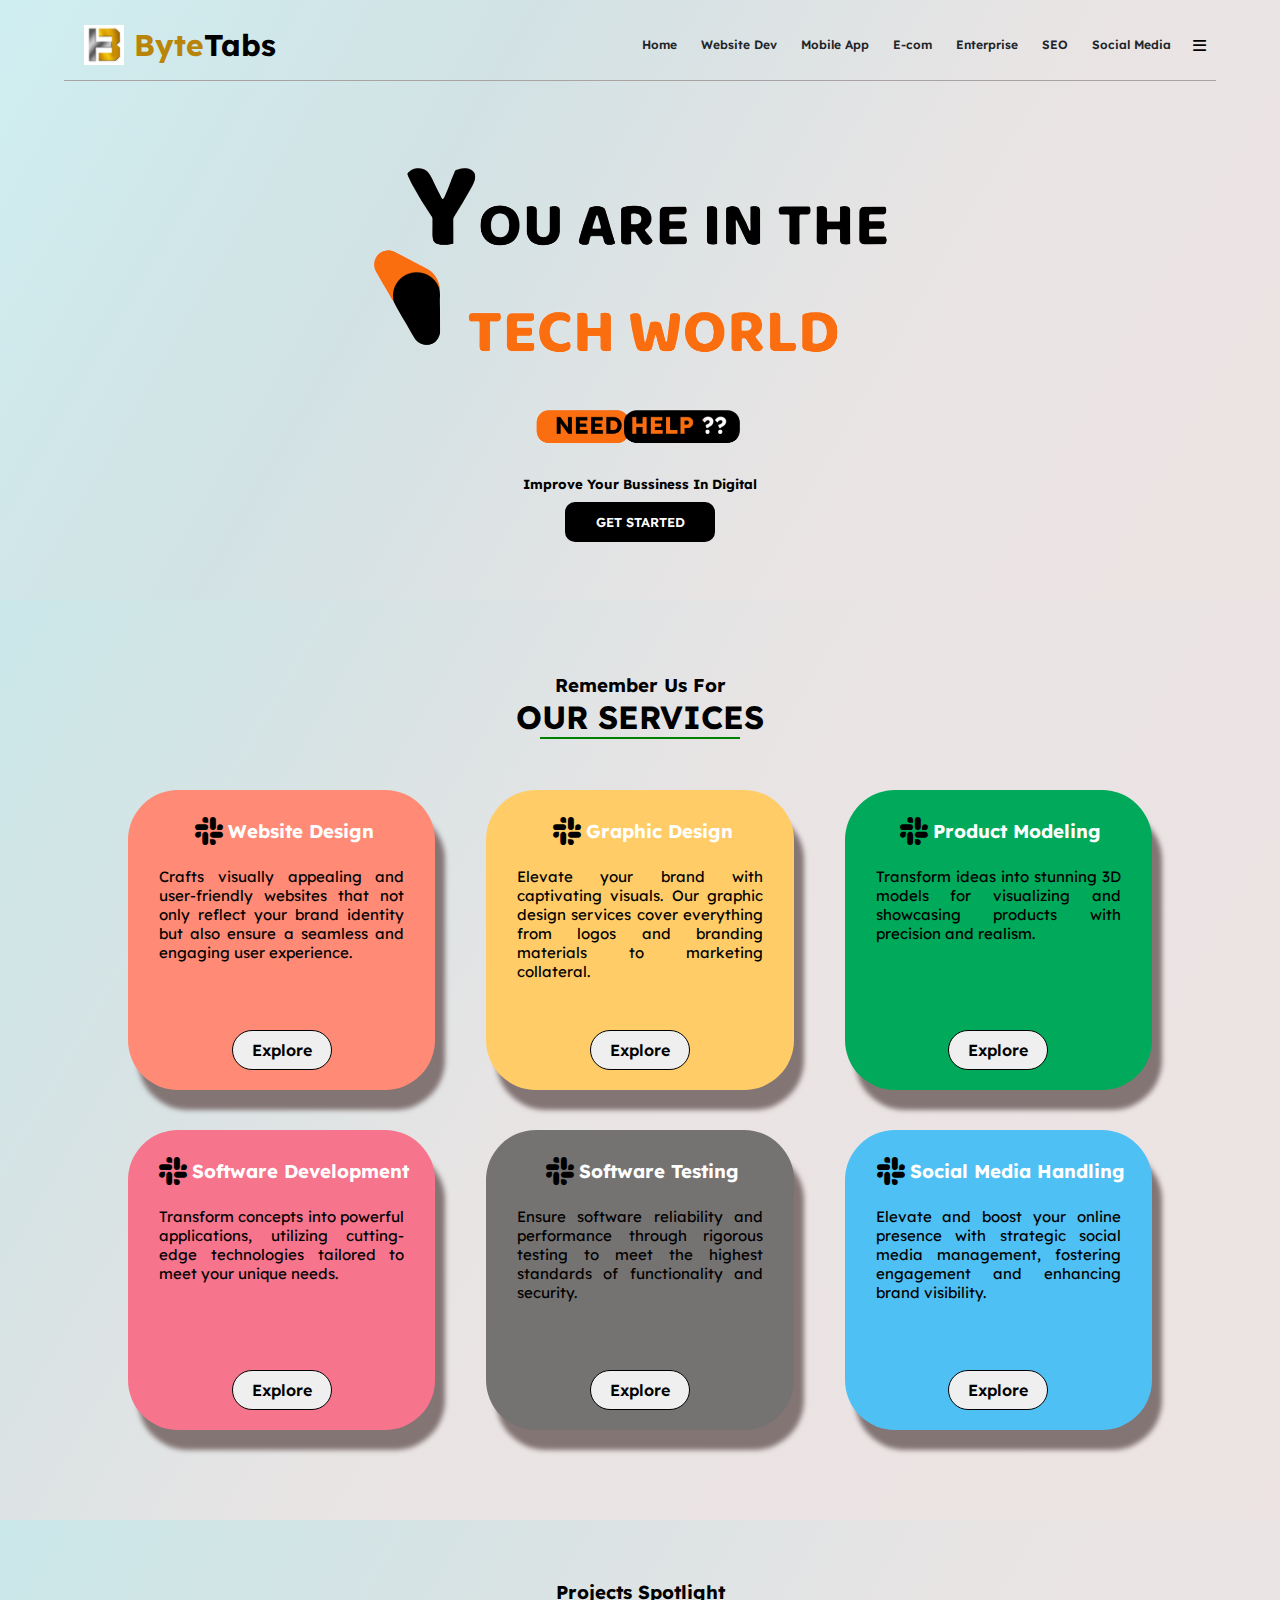
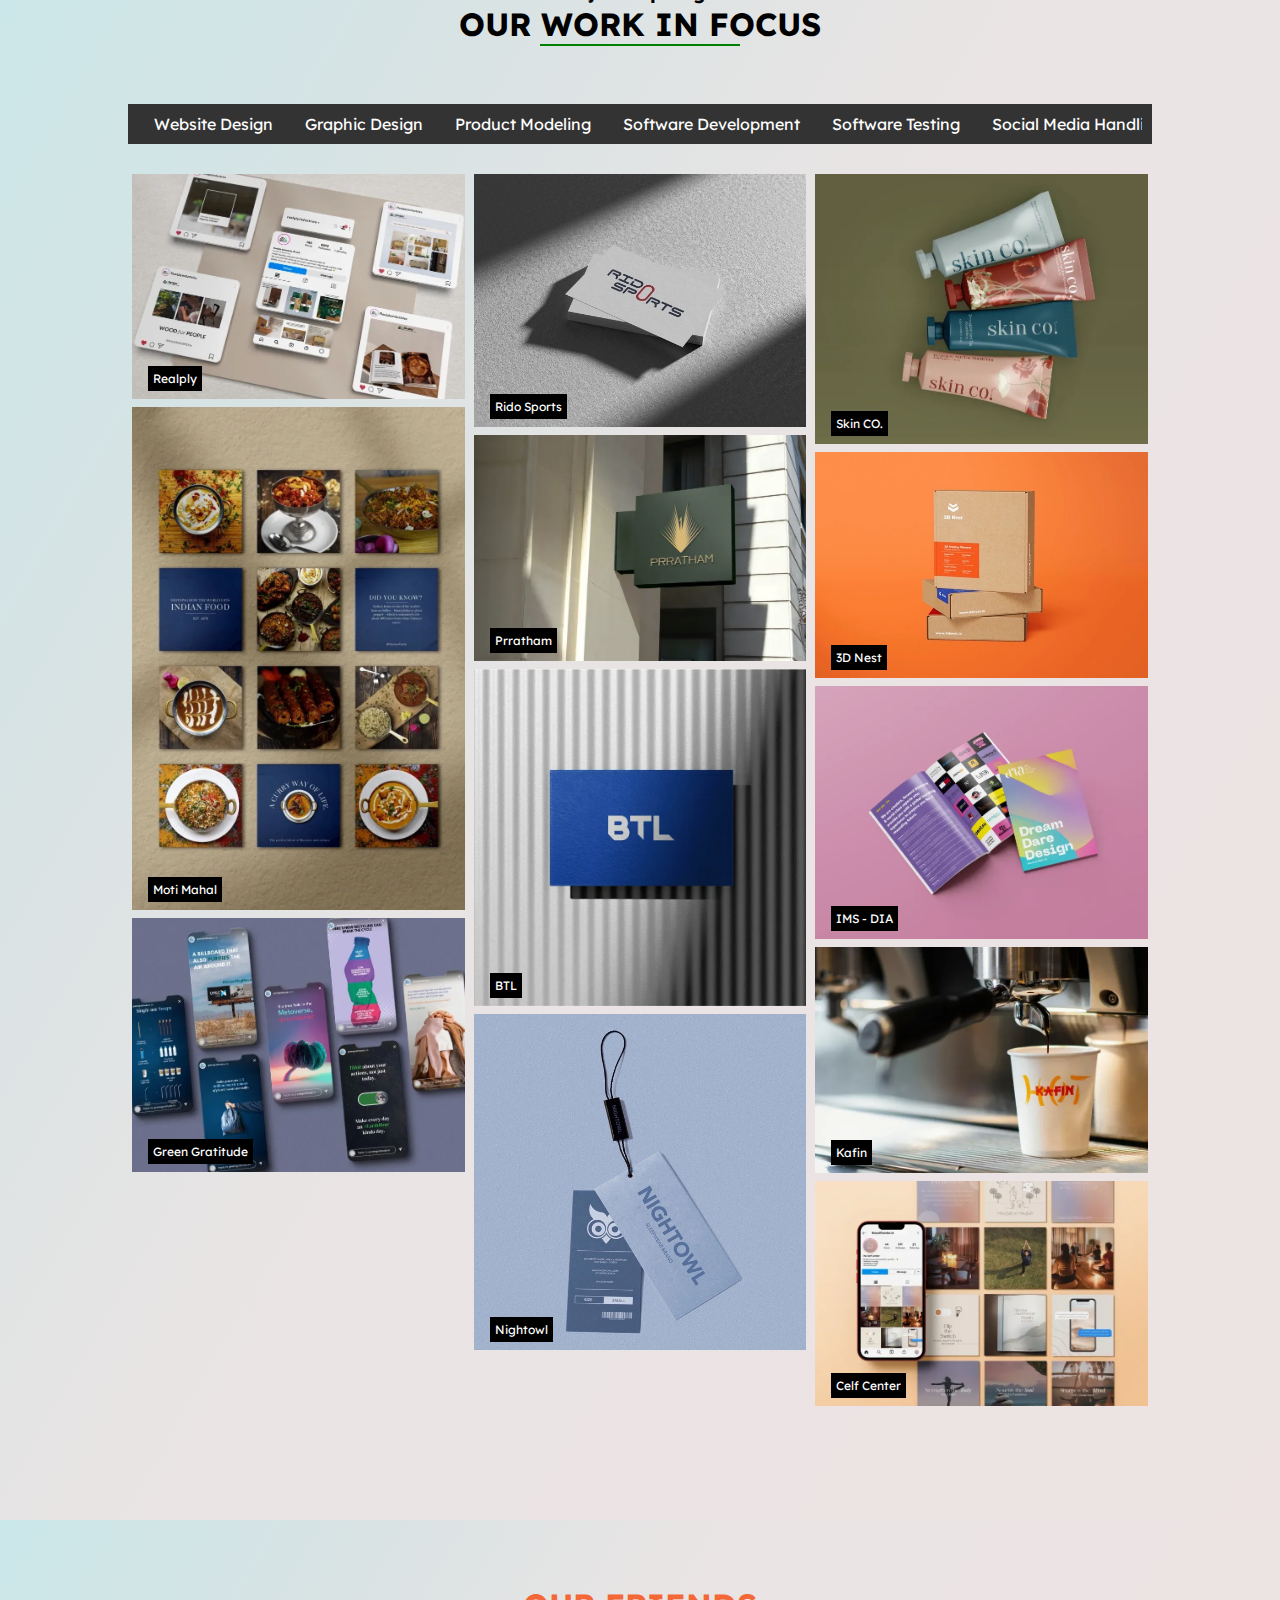
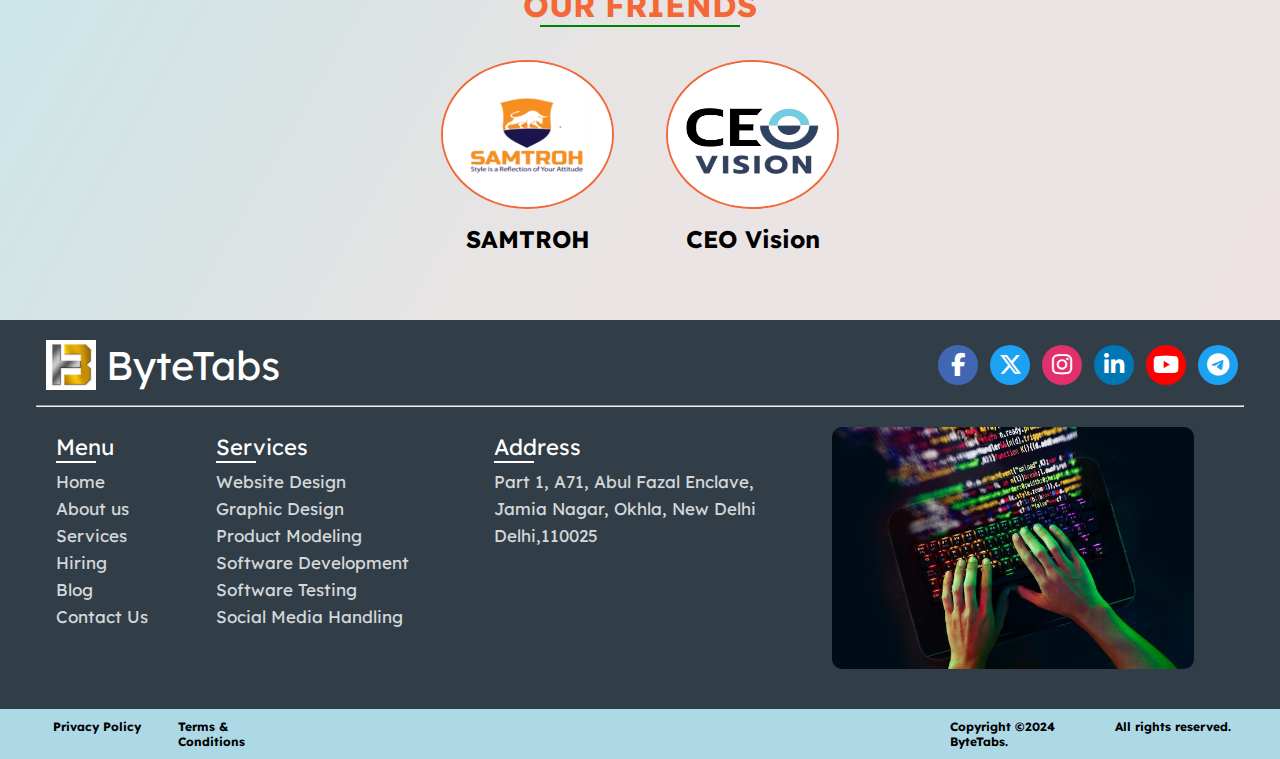
<file: index.html>
<!DOCTYPE html>
<html lang="en">
<head>
   <meta charset="utf-8">
   <link rel="stylesheet" href="style.css">
   <title>ByteTabs | Home</title>
   <meta name="viewport" content="width=device-width, initial-scale=1.0">
   <link rel="stylesheet" href="https://cdnjs.cloudflare.com/ajax/libs/font-awesome/6.4.2/css/all.min.css" />
   <link href="https://fonts.googleapis.com/css2?family=Lexend+Deca&display=swap" rel="stylesheet">
</head>

<body>
   <!-- Start First Section -->
   <div class="first-section">
      <!-- Start Nav Bar -->
      <nav>
         <ul> 
             <!-- Start Logo Part -->
            <li class="logo">
               <img src="assets/logo1.jpg" alt="">
               <span>Byte</span>Tabs
            </li>
             <!-- End Logo Part -->
              <!-- Start Navbar Content -->
            <div class="items">
               <li><a href="index.html">Home</a></li>
               <li><a href="Website Dev/website.html">Website Dev</a></li>
               <li><a href="Mobile App/mobile.html">Mobile App</a></li>
               <li><a href="E-com/ecom.html">E-com</a></li>
               <li><a href="Enterprise/enterprise.html">Enterprise</a></li>

               <li><a href="SEO/seo.html">SEO</a></li>
               <li><a href="Social_Media/social.html">Social Media</a></li>

                <!-- Start Navbar Content SideNavbar Open with Hamburger -->
               <div id="mySidenav" class="sidenav">
                  <a href="javascript:void(0)" class="closebtn" onclick="closeNav()">&times;</a>
                 <a href="index.html">Home</a>
                 <a href="Website Dev/website.html">Website Dev</a>
                 <a href="Mobile App/mobile.html">Mobile App</a>
                 <a href="E-com/ecom.html">E-com</a>
                 <a href="Enterprise/enterprise.html">Enterprise</a>
   
                 <a href="SEO/seo.html">SEO</a>
                 <a href="Social_Media/social.html">Social Media</a>
   
               </div>
                <!-- End Navbar Content SideNavbar Open with Hamburger -->
                 <!-- Hamburger For Small Screen-->
               <li class="btn hamburger"><span class="fas fa-bars"></span></li>
            </div>
             <!-- ENd Navbar Content -->
         </ul>
      </nav>
      <!-- End Nav Bar -->


      <!-- Start Head Part -->
      <div class="head_part">
         <div class="heading-section">
            <!-- Start Image Slider -->
            <div class="ads">
               <div class="images">
                  <img src="assets/page1.png">
                  <img src="assets/page2.png">
                  <img src="assets/page3.png">
               </div>
            </div>
            <!-- End Image Slider-->
            <h5>Improve Your Bussiness In Digital</h5>
            <button>GET STARTED</button>
         </div>
      </div>
      <!-- End Head Part-->
   </div>
   <!-- End First Section -->



   <!-- Start Second Section -->
   <div class="section-2">
      <div class="card-section">
         <!-- Start Section Heading -->
         <div class="section-heading">
            <h3>Remember Us For</h3>
            <div class="underline">
               <h1>OUR SERVICES</h1>
            </div>
         </div>
         <!-- End Section Heading -->

         <!-- Start Cards -->
         <div class="cards">
            <!-- Start Card 1 -->
            <div class="card1 card" style="background-color: #FF8A76;">
               <div class="card-top">
                  <i class="fab fa-slack"></i>
                  <h3>Website Design</h3>
               </div>
               <div class="card-txt">
                  <span>
                     Crafts visually appealing and user-friendly websites that not only reflect your brand identity but
                     also ensure a seamless and engaging user experience.
                  </span>
               </div>
               <button class="card-btn"> Explore</button>
            </div>
            <!-- End Card 1 -->
            <!-- Start Card 2 -->
            <div class="card2 card" style="background-color:#FFCC67;">
               <div class="card-top">
                  <i class="fab fa-slack"></i>
                  <h3>Graphic Design</h3>
               </div>
               <div class="card-txt"> Elevate your brand with captivating visuals. Our graphic design services cover
                  everything from logos and branding materials to marketing collateral.</div>
               <button class="card-btn"> Explore</button>
            </div>
            <!-- End Card 2 -->
            <!-- Start Card 3 -->
            <div class="card3 card" style="background-color: #01A95A;">
               <div class="card-top">
                  <i class="fab fa-slack"></i>
                  <h3>Product Modeling</h3>
               </div>
               <div class="card-txt"> Transform ideas into stunning 3D models for visualizing and showcasing products
                  with precision and realism. </div>
               <button class="card-btn"> Explore</button>
            </div>
            <!-- End Card 3 -->
            <!-- Start Card 4 -->
            <div class="card4 card" style="background-color: #F6748C;">
               <div class="card-top">
                  <i class="fab fa-slack"></i>
                  <h3>Software Development</h3>
               </div>
               <div class="card-txt">Transform concepts into powerful applications, utilizing cutting-edge technologies
                  tailored to meet your unique needs. </div>
               <button class="card-btn"> Explore</button>
            </div>
            <!-- End Card 4 -->
            <!-- Start Card 5 -->
            <div class="card5 card" style="background-color: #757272;">
               <div class="card-top">
                  <i class="fab fa-slack"></i>
                  <h3>Software Testing</h3>
               </div>
               <div class="card-txt">Ensure software reliability and performance through rigorous testing to meet the
                  highest standards of functionality and security.

               </div>
               <button class="card-btn"> Explore</button>
            </div>
            <!-- End Card 5 -->
            <!-- Start Card 6 -->
            <div class="card6 card" style="background-color: #4fc0f4;">
               <div class="card-top">
                  <i class="fab fa-slack"></i>
                  <h3>Social Media Handling</h3>
               </div>
               <div class="card-txt">Elevate and boost your online presence with strategic social media management,
                  fostering engagement and enhancing brand visibility.
               </div>
               <button class="card-btn"> Explore</button>
            </div>
            <!-- End Card 6 -->
         </div>
         <!-- End Cards -->
      </div>
   </div>
   <!-- End Second Section -->


   <!-- Start Third Section -->
   <div class="section-3">
      <!-- Start Section  Heading-->
      <div class="section-heading">
         <h3>Projects Spotlight</h3>
         <div class="underline">
            <h1>OUR WORK IN FOCUS</h1>
         </div>
      </div>
      <!-- End Section  Heading-->

      <!-- Start Scroll Bar -->
      <div class="scroll">
         <div class="navbar">
            <a href="#graphic-design">Website Design</a>
            <a href="#web-development">Graphic Design</a>
            <a href="#data-analysis">Product Modeling</a>
            <a href="#network-admin">Software Development</a>
            <a href="#software-engineering">Software Testing</a>
            <a href="#ui-ux">Social Media Handling</a>
         </div>
      </div>
      <!-- End Scroll Bar -->

      <!-- Start Image Part -->
      <div class="img-body">
         <!-- Start Vertical Line 1 -->
         <div class="line1">
            <div class="img_box img_box1">
               <img src="assets/1.webp" alt="">
               <div class="bottom-left">Realply</div>
            </div>
            <div class="img_box img_box2">
               <img src="assets/2.webp" alt="">
               <div class="bottom-left">Moti Mahal</div>
            </div>
            <div class="img_box img_box3">
               <img src="assets/3.webp" alt="">
               <div class="bottom-left">Green Gratitude</div>
            </div>
         </div>
         <!-- End Vertical Line 1 -->

         <!-- Start Vertical Line 2 -->
         <div class="line2">
            <div class="img_box img_box11">
               <img src="assets/11.webp" alt="">
               <div class="bottom-left">Rido Sports</div>
            </div>
            <div class="img_box img_box12"><img src="assets/12.webp" alt="">
               <div class="bottom-left">Prratham</div>
            </div>
            <div class="img_box img_box13"><img src="assets/13.webp" alt="">
               <div class="bottom-left">BTL</div>
            </div>
            <div class="img_box img_box14"><img src="assets/14.webp" alt="">
               <div class="bottom-left">Nightowl</div>
            </div>
         </div>
         <!-- End Vertical Line 2 -->

         <!-- Start Vertical Line 3 -->
         <div class="line3">
            <div class="img_box img_box21"><img src="assets/21.webp" alt="">
               <div class="bottom-left">Skin CO.</div>
            </div>
            <div class="img_box img_box23"><img src="assets/22.webp" alt="">
               <div class="bottom-left">3D Nest </div>
            </div>
            <div class="img_box img_box23"><img src="assets/23.webp" alt="">
               <div class="bottom-left">IMS - DIA</div>
            </div>
            <div class="img_box img_box24"><img src="assets/24.webp" alt="">
               <div class="bottom-left">Kafin</div>
            </div>
            <div class="img_box img_box25"><img src="assets/25.webp" alt="">
               <div class="bottom-left">Celf Center</div>
            </div>
         </div>
         <!-- End Vertical Line 3 -->
      </div>
      <!-- End Image Part -->
   </div>
   <!-- End Third Section -->



   <!-- Start About Division-->
   <div class="about-div">
      <div class="friends">
         <!-- Start Section Heading -->
         <div class="friends-heading">
            <div class="underline">
               <h1>OUR FRIENDS</h1>
            </div>
         </div>
         <!-- End Section Heading -->

         <!-- Start Friends Content Part -->
         <div class="friends-content">

            <!-- Start Frnd 1 -->
            <div class="frnd1">
               <div class="friend-image">
                  <img src="assets/3a.png" alt="Samtroh_logo">
               </div>
               <h2>SAMTROH</h2>
            </div>
            <!-- End Frnd 1 -->
            <!-- Start Frnd 2 -->
            <div class="frnd2">
               <div class="friend-image">
                  <img src="assets/Untitled1.png" alt="Adidas_logo">
               </div>
               <h2>CEO Vision</h2>
            </div>
            <!-- End Frnd 2 -->
         </div>
         <!-- End Friends Content Part -->
      </div>
   </div>
   <!-- End About Division-->



   
   <!-- Start Footer Section -->
   <footer>
      <div class="content">
         <!-- Start Footer Top Part -->
         <div class="bottom">
            <!-- Start Logo Details -->
            <div class="logo-details">
               <img src="assets/logo1.jpg" alt="">
               <span class="logo_name">ByteTabs</span>
            </div>
            <!-- End Logo Details -->
            <!-- Start Social Media Icon Section -->
            <div class="media-icons">
               <a href="#"><i class="fab fa-facebook-f"></i></a>
               <a href="#"><i class="fa-brands fa-x-twitter"></i></a>
               <a href="#"><i class="fab fa-instagram"></i></a>
               <a href="#"><i class="fab fa-linkedin-in"></i></a>
               <a href="#"><i class="fab fa-youtube"></i></a>
               <a href="#"><i class="fab fa-telegram"></i></a>
            </div>
            <!-- End Social Media Icon Section -->
         </div>
         <!-- End Footer Top Part -->

         <hr>

         <!-- Start Footer Body -->
         <div class="link-boxes">
            <!-- Start Menu Section-->
            <ul class="box box1">
               <li class="link_name">Menu</li>
               <li><a href="index.html">Home</a></li>
               <li><a href="About Us/about.html">About us</a></li>
               <li><a href="Services/service.html">Services</a></li>
               <li><a href="Hiring/hire.html">Hiring</a></li>
               <li><a href="Blog/blog.html">Blog</a></li>
               <li><a href="Contact Us/contact.html">Contact Us</a></li>
            </ul>
            <!-- End Menu Section-->

            <!-- Start Service Section-->
            <ul class="box box2">
               <li class="link_name">Services</li>
               <li><a href="#">Website Design</a></li>
               <li><a href="#">Graphic Design</a></li>
               <li><a href="#">Product Modeling</a></li>
               <li><a href="#">Software Development</a></li>
               <li><a href="#">Software Testing</a></li>
               <li><a href="#">Social Media Handling </a></li>
            </ul>
            <!-- End Service Section-->

            <!-- Start Address Section-->
            <ul class="box box3">
               <li class="link_name">Address</li>
               <li><a href="#">Part 1, A71, Abul Fazal Enclave,</a></li>
               <li><a href="#">Jamia Nagar, Okhla, New Delhi</a></li>
               <li><a href="#">Delhi,110025</a></li>
            </ul>
            <!-- End Address Section-->

            <!-- Start Image Section-->
            <ul class="box input-box">
               <!-- Start Image Slider -->
               <div class="ads">
                  <div class="images">
                     <img src="assets/a1.jpg">
                     <img src="assets/a2.jpg">
                     <img src="assets/a3.jpg">
                     <img src="assets/a4.jpg">
                     <img src="assets/a5.jpg">
                     <img src="assets/a6.jpg">
                     <img src="assets/a7.jpg">
                     <img src="assets/a8.jpg">
                     <img src="assets/a9.jpg">
                     <img src="assets/a10.jpg">
                  </div>
               </div>
               <!-- Start Image Slider -->
            </ul>
            <!-- End Image Section-->
         </div>
         <!-- End Footer Body -->
      </div>


      <!-- Start Footer bottom Part -->
      <div class="footer-txt">
         <!-- Start Footer bottom  Left Part -->
         <div class="policy_terms">
            <h4>Privacy Policy</h4>
            <h4>Terms & Conditions</h4>
         </div>
         <!-- End Footer bottom  Left Part -->
         <!-- Start Footer bottom  Right Part -->
         <div class="copyright_text">
            <h4>Copyright ©2024 ByteTabs. </h4>
            <h4>All rights reserved.</span></h4>
         </div>
         <!-- End Footer bottom  Right Part -->
      </div>
      <!-- End Footer bottom Part -->
   </footer>
   <!-- End Footer Sectiion -->



   <!-- JavaScript FIle Link -->
   <script src="script.js"></script>

</body>

</html>
</file>
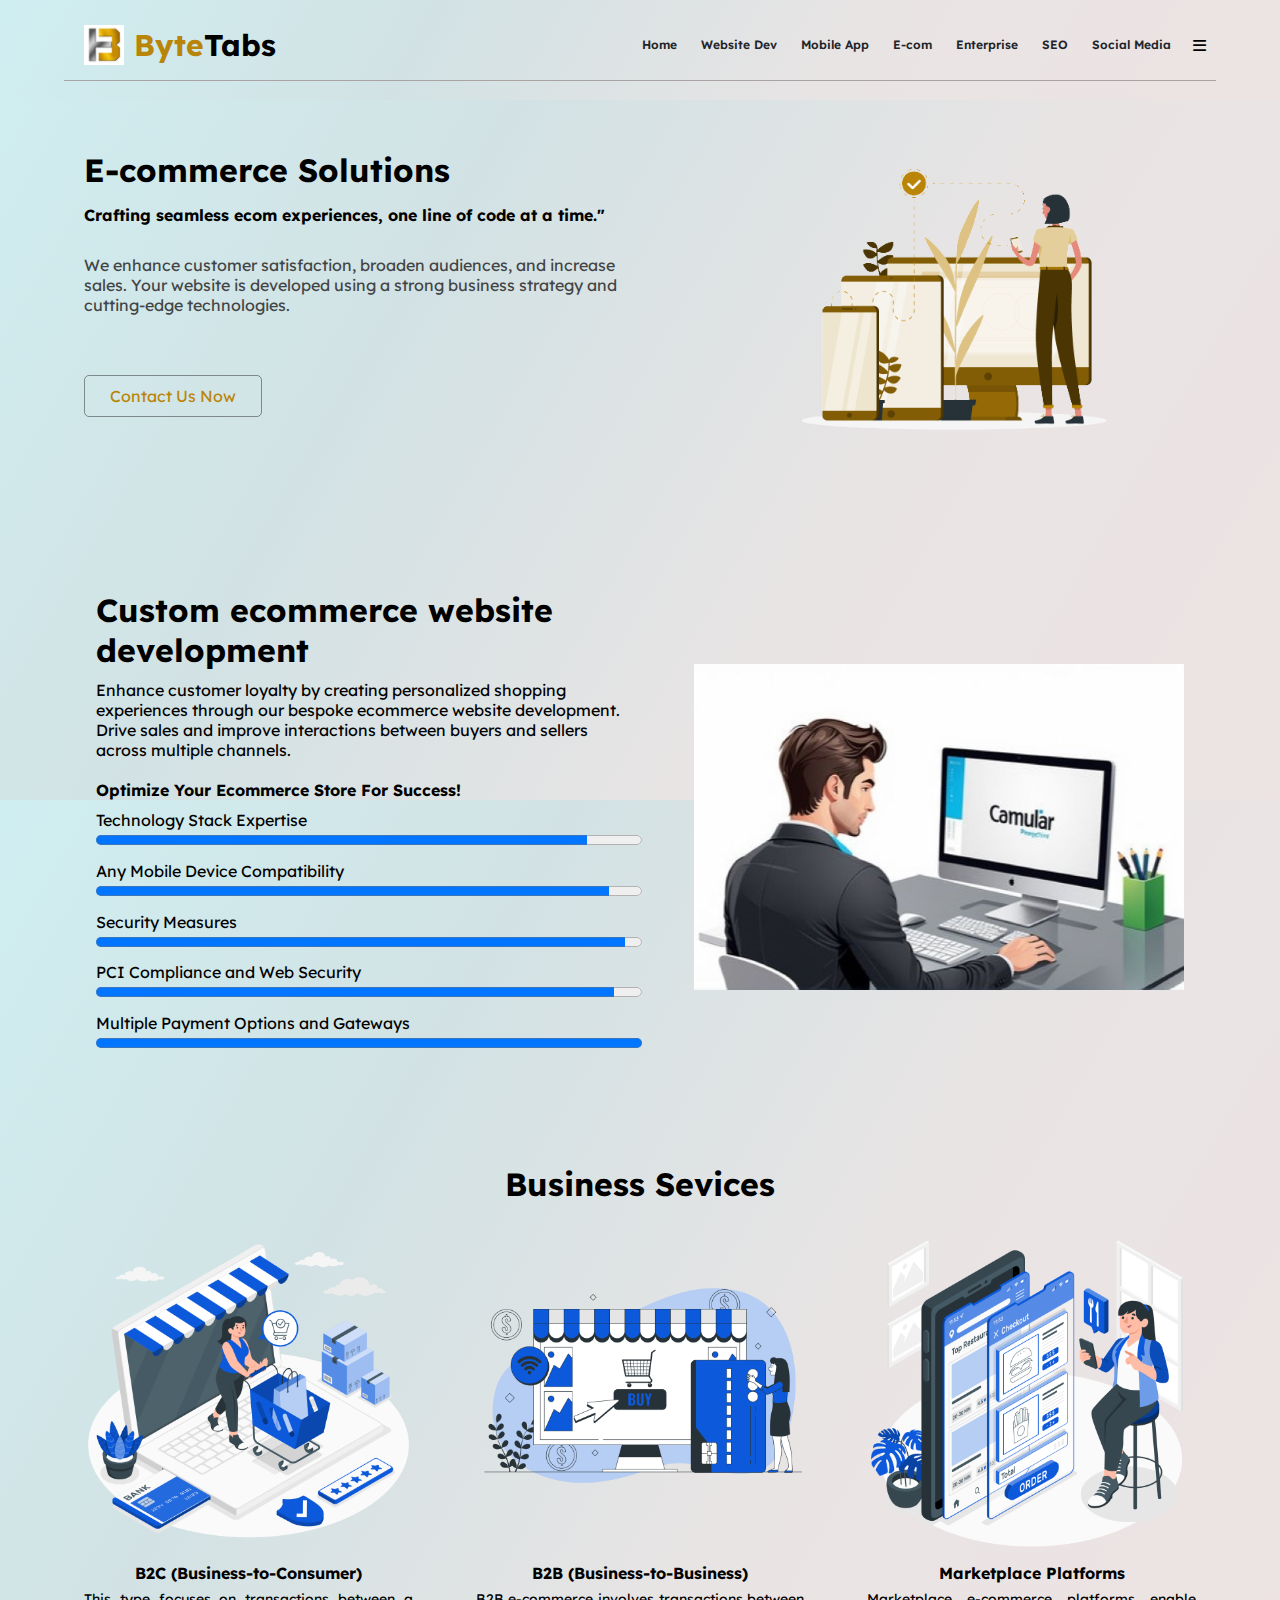
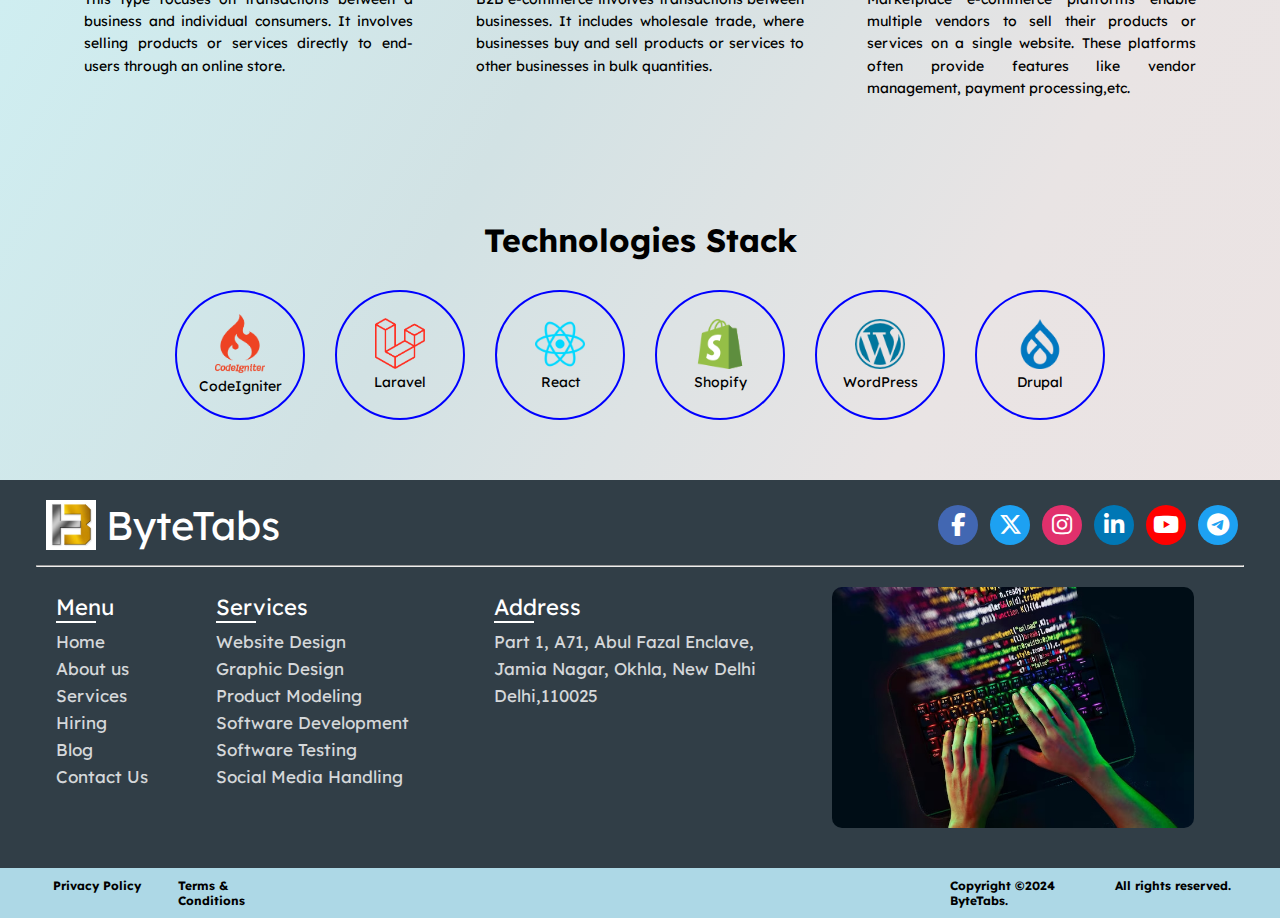
<file: E-com/ecom.html>
<!DOCTYPE html>
<html lang="en">

<head>
   <meta charset="UTF-8">
   <meta name="viewport" content="width=device-width, initial-scale=1.0">
   <title>E_Com</title>
   <link rel="stylesheet" href="https://cdnjs.cloudflare.com/ajax/libs/font-awesome/6.4.2/css/all.min.css" />
   <link href="https://fonts.googleapis.com/css2?family=Lexend+Deca&display=swap" rel="stylesheet">
   <link rel="stylesheet" href="./ecom.css">
</head>

<body>



   <body>
      <!-- Start First Section -->
      <div class="first-section">
         <!-- Start Nav Bar -->
         <nav>
            <ul>
               <!-- Start Logo Part -->
               <li class="logo">
                  <img src="../assets/logo1.jpg" alt="">
                  <span>Byte</span>Tabs
               </li>
               <!-- End Logo Part -->
               <!-- Start Navbar Content -->
               <div class="items">
                  <li><a href="../index.html">Home</a></li>
                  <li><a href="../Website Dev/website.html">Website Dev</a></li>
                  <li><a href="../Mobile App/mobile.html">Mobile App</a></li>
                  <li><a href="ecom.html">E-com</a></li>
                  <li><a href="../Enterprise/enterprise.html">Enterprise</a></li>

                  <li><a href="../SEO/seo.html">SEO</a></li>
                  <li><a href="../Social_Media/social.html">Social Media</a></li>

                  <!-- Start Navbar Content SideNavbar Open with Hamburger -->
                  <div id="mySidenav" class="sidenav">
                     <a href="javascript:void(0)" class="closebtn" onclick="closeNav()">&times;</a>
                  
                    <a href="../index.html">Home</a>
                 <a href="../Website Dev/website.html">Website Dev</a>
                 <a href="../Mobile App/mobile.html">Mobile App</a>
                 <a href="ecom.html">E-com</a>
                 <a href="../Enterprise/enterprise.html">Enterprise</a>

                 <a href="../SEO/seo.html">SEO</a>
                 <a href="../Social_Media/social.html">Social Media</a>
                  </div>
                  <!-- End Navbar Content SideNavbar Open with Hamburger -->
                  <!-- Hamburger For Small Screen-->
                  <li class="btn hamburger"><span class="fas fa-bars"></span></li>
               </div>
               <!-- ENd Navbar Content -->
            </ul>
         </nav>
         <!-- End Nav Bar -->






      </div>
      <!-- End First Section -->








      <div class="ecom_banner">




         <div class="left_ecom_banner_part">

            <h2>
               E-commerce Solutions


            </h2>

            <h4>Crafting seamless ecom experiences, one line of code at a time."</h4>


            <p>We enhance customer satisfaction, broaden audiences, and increase sales. Your website is developed using
               a strong business strategy and cutting-edge technologies.
            </p>


            <button>Contact Us Now</button>



         </div>

         <div class="right_ecom_banner_part">
            <img src="../assets/Frame 1.png">

         </div>

      </div>



      <div class="ecom_section_1">
         <div class="ecom_section_1_left_part">
            <h2>Custom ecommerce website development</h2>
            <p>Enhance customer loyalty by creating personalized shopping experiences through our bespoke ecommerce
               website development. Drive sales and improve interactions between buyers and sellers across multiple
               channels.</p>
            <h4>Optimize Your Ecommerce Store For Success!</h4>

            <div class="progress_bar_section">
               <p>Technology Stack Expertise</p>
               <progress id="file1" value="90" max="100"> 90% </progress>
            </div>

            <div class="progress_bar_section">
               <p>Any Mobile Device Compatibility</p>
               <progress id="file2" value="94" max="100"> 94% </progress>
            </div>

            <div class="progress_bar_section">
               <p>Security Measures</p>
               <progress id="file3" value="97" max="100"> 97% </progress>
            </div>

            <div class="progress_bar_section">
               <p>PCI Compliance and Web Security</p>
               <progress id="file4" value="95" max="100"> 95% </progress>
            </div>

            <div class="progress_bar_section">
               <p>Multiple Payment Options and Gateways</p>
               <progress id="file5" value="100" max="100"> 100% </progress>
            </div>
         </div>

         <div class="ecom_section_1_right_part">
            <img src="../assets/a7.jpg" alt="Ecommerce Illustration">
         </div>
      </div>










      <div class="business_services">

         <h2>Business Sevices</h2>


         <div class="business_services_content">

            <div class="business_services_content_card">
               <img src="../assets/business_1.png" alt="">
               <p>B2C (Business-to-Consumer)</p>
               <p>This type focuses on transactions between a business and individual consumers. It involves selling
                  products or services directly to end-users through an online store.</p>
            </div>

            <div class="business_services_content_card">
               <img src="../assets/business_2.png" alt="">
               <p>B2B (Business-to-Business)</p>
               <p>B2B e-commerce involves transactions between businesses. It includes wholesale trade, where businesses
                  buy and sell products or services to other businesses in bulk quantities.

               </p>
            </div>

            <div class="business_services_content_card">
               <img src="../assets/business_3.png" alt="">
               <p>Marketplace Platforms
               </p>
               <p>Marketplace e-commerce platforms enable multiple vendors to sell their products or services on a
                  single website. These platforms often provide features like vendor management, payment processing,etc.

               </p>
            </div>

         </div>

      </div>









      <div class="tech_stack_section">
         <h2>Technologies Stack</h2>
         <div class="tech_stacks">
            <!-- Tech Stack 1 -->
            <div class="tech_stack">
               <img src="../assets/mini_codeigniter.png" alt="Laravel">
               <p>CodeIgniter</p>
            </div>
            <!-- Tech Stack 2 -->
            <div class="tech_stack">
               <img src="../assets/mini_larvel.png" alt="Laravel">
               <p>Laravel</p>
            </div>


            <div class="tech_stack">
               <img src="../assets/mini_react.png" alt="Laravel">
               <p>React</p>
            </div>


            <div class="tech_stack">
               <img src="../assets/mini_shopify.png" alt="Laravel">
               <p>Shopify</p>
            </div>


            <div class="tech_stack">
               <img src="../assets/mini_wordpress.png" alt="Laravel">
               <p>WordPress</p>
            </div>

            <div class="tech_stack">
               <img src="../assets/mini_drupal.png" alt="Laravel">
               <p>Drupal</p>
            </div>

         </div>
      </div>







      <!-- Start Footer Section -->
      <footer>
         <div class="content">
            <!-- Start Footer Top Part -->
            <div class="bottom">
               <!-- Start Logo Details -->
               <div class="logo-details">
                  <img src="../assets/logo1.jpg" alt="">
                  <span class="logo_name">ByteTabs</span>
               </div>
               <!-- End Logo Details -->
               <!-- Start Social Media Icon Section -->
               <div class="media-icons">
                  <a href="#"><i class="fab fa-facebook-f"></i></a>
                  <a href="#"><i class="fa-brands fa-x-twitter"></i></a>
                  <a href="#"><i class="fab fa-instagram"></i></a>
                  <a href="#"><i class="fab fa-linkedin-in"></i></a>
                  <a href="#"><i class="fab fa-youtube"></i></a>
                  <a href="#"><i class="fab fa-telegram"></i></a>
               </div>
               <!-- End Social Media Icon Section -->
            </div>
            <!-- End Footer Top Part -->

            <hr>

            <!-- Start Footer Body -->
            <div class="link-boxes">
               <!-- Start Menu Section-->
               <ul class="box box1">
                  <li class="link_name">Menu</li>
                  <li><a href="index.html">Home</a></li>
                  <li><a href="About Us/about.html">About us</a></li>
                  <li><a href="Services/service.html">Services</a></li>
                  <li><a href="Hiring/hire.html">Hiring</a></li>
                  <li><a href="Blog/blog.html">Blog</a></li>
                  <li><a href="Contact Us/contact.html">Contact Us</a></li>
               </ul>
               <!-- End Menu Section-->

               <!-- Start Service Section-->
               <ul class="box box2">
                  <li class="link_name">Services</li>
                  <li><a href="#">Website Design</a></li>
                  <li><a href="#">Graphic Design</a></li>
                  <li><a href="#">Product Modeling</a></li>
                  <li><a href="#">Software Development</a></li>
                  <li><a href="#">Software Testing</a></li>
                  <li><a href="#">Social Media Handling </a></li>
               </ul>
               <!-- End Service Section-->

               <!-- Start Address Section-->
               <ul class="box box3">
                  <li class="link_name">Address</li>
                  <li><a href="#">Part 1, A71, Abul Fazal Enclave,</a></li>
                  <li><a href="#">Jamia Nagar, Okhla, New Delhi</a></li>
                  <li><a href="#">Delhi,110025</a></li>
               </ul>
               <!-- End Address Section-->

               <!-- Start Image Section-->
               <ul class="box input-box">
                  <!-- Start Image Slider -->
                  <div class="ads">
                     <div class="images">
                        <img src="../assets/a1.jpg">
                        <img src="../assets/a2.jpg">
                        <img src="../assets/a3.jpg">
                        <img src="../assets/a4.jpg">
                        <img src="../assets/a5.jpg">
                        <img src="../assets/a6.jpg">
                        <img src="../assets/a7.jpg">
                        <img src="../assets/a8.jpg">
                        <img src="../assets/a9.jpg">
                        <img src="../assets/a10.jpg">
                     </div>
                  </div>
                  <!-- Start Image Slider -->
               </ul>
               <!-- End Image Section-->
            </div>
            <!-- End Footer Body -->
         </div>


         <!-- Start Footer bottom Part -->
         <div class="footer-txt">
            <!-- Start Footer bottom  Left Part -->
            <div class="policy_terms">
               <h4>Privacy Policy</h4>
               <h4>Terms & Conditions</h4>
            </div>
            <!-- End Footer bottom  Left Part -->
            <!-- Start Footer bottom  Right Part -->
            <div class="copyright_text">
               <h4>Copyright ©2024 ByteTabs. </h4>
               <h4>All rights reserved.</span></h4>
            </div>
            <!-- End Footer bottom  Right Part -->
         </div>
         <!-- End Footer bottom Part -->
      </footer>
      <!-- End Footer Sectiion -->






      <script src="./ecom.js"></script>
   </body>

</html>
</file>
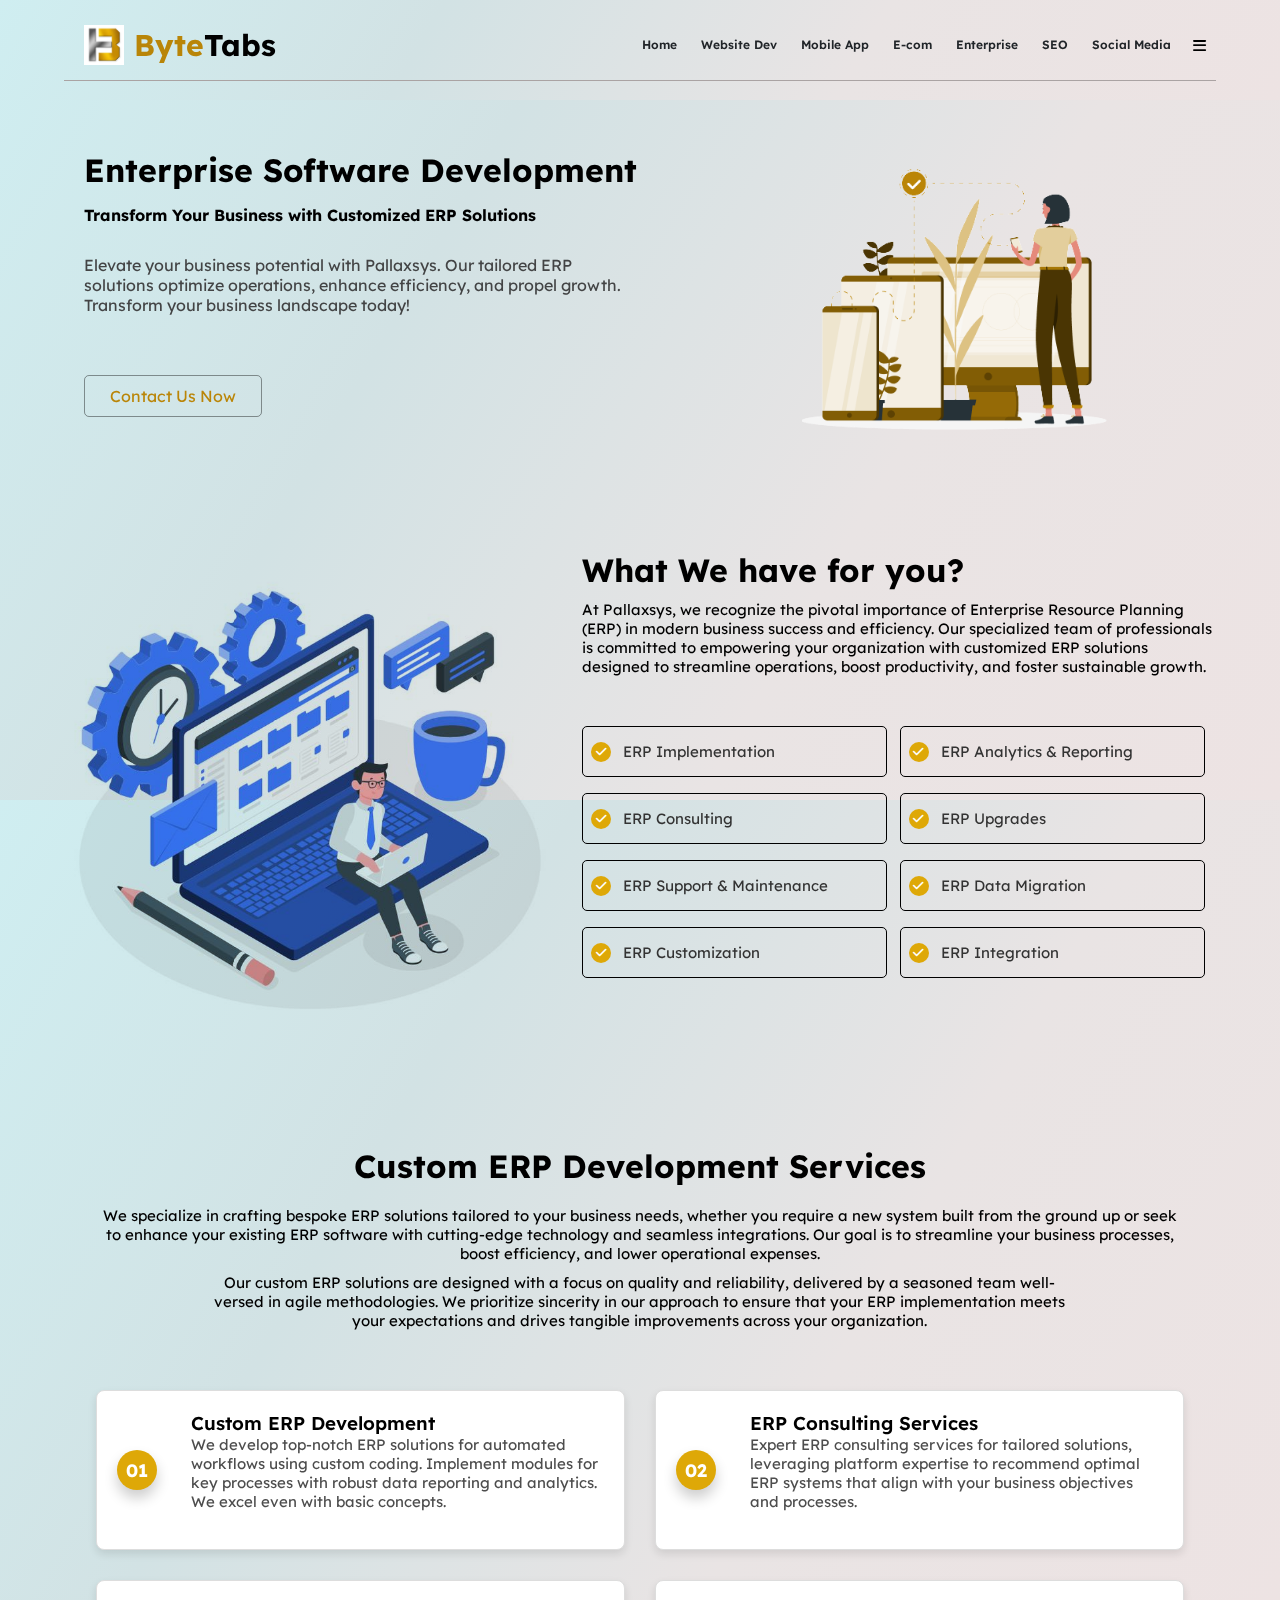
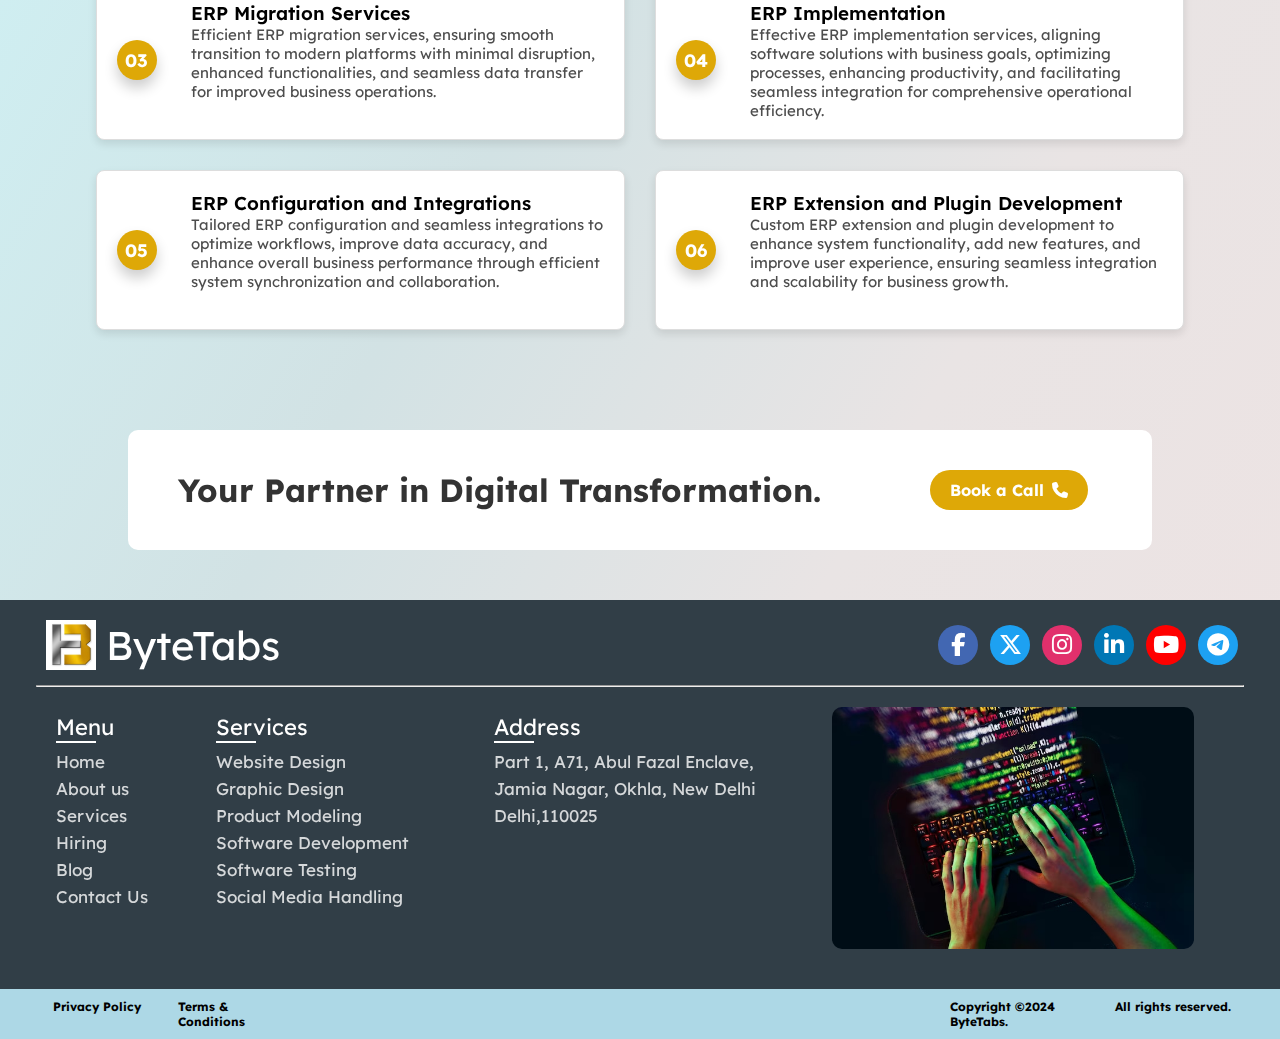
<file: Enterprise/enterprise.html>
<!DOCTYPE html>
<html lang="en">

<head>
   <meta charset="UTF-8">
   <meta name="viewport" content="width=device-width, initial-scale=1.0">
   <title>Enterprise</title>
   <link rel="stylesheet" href="https://cdnjs.cloudflare.com/ajax/libs/font-awesome/6.4.2/css/all.min.css" />
   <link href="https://fonts.googleapis.com/css2?family=Lexend+Deca&display=swap" rel="stylesheet">
   <link rel="stylesheet" href="./enterprise.css">
</head>

<body>



   <body>
      <!-- Start First Section -->
      <div class="first-section">
         <!-- Start Nav Bar -->
         <nav>
            <ul>
               <!-- Start Logo Part -->
               <li class="logo">
                  <img src="../assets/logo1.jpg" alt="">
                  <span>Byte</span>Tabs
               </li>
               <!-- End Logo Part -->
               <!-- Start Navbar Content -->
               <div class="items">
                  <li><a href="../index.html">Home</a></li>
                  <li><a href="../Website Dev/website.html">Website Dev</a></li>
                  <li><a href="../Mobile App/mobile.html">Mobile App</a></li>
                  <li><a href="../E-com/ecom.html">E-com</a></li>
                  <li><a href="enterprise.html">Enterprise</a></li>

                  <li><a href="../SEO/seo.html">SEO</a></li>
                  <li><a href="../Social_Media/social.html">Social Media</a></li>

                  <!-- Start Navbar Content SideNavbar Open with Hamburger -->
                  <div id="mySidenav" class="sidenav">
                     <a href="javascript:void(0)" class="closebtn" onclick="closeNav()">&times;</a>
                   
                    <a href="../index.html">Home</a>
                    <a href="../Website Dev/website.html">Website Dev</a>
                    <a href="../Mobile App/mobile.html">Mobile App</a>
                    <a href="../E-com/ecom.html">E-com</a>
                    <a href="enterprise.html">Enterprise</a>
   
                    <a href="../SEO/seo.html">SEO</a>
                    <a href="../Social_Media/social.html">Social Media</a>

                     

                  </div>
                  <!-- End Navbar Content SideNavbar Open with Hamburger -->
                  <!-- Hamburger For Small Screen-->
                  <li class="btn hamburger"><span class="fas fa-bars"></span></li>
               </div>
               <!-- ENd Navbar Content -->
            </ul>
         </nav>
         <!-- End Nav Bar -->






      </div>
      <!-- End First Section -->








      <div class="enterprise_banner">




         <div class="left_enterprise_banner_part">

            <h2>
               Enterprise Software Development


            </h2>

            <h4>Transform Your Business with Customized ERP Solutions</h4>


            <p>Elevate your business potential with Pallaxsys. Our tailored ERP solutions optimize operations, enhance
               efficiency, and propel growth. Transform your business landscape today!



            </p>


            <button>Contact Us Now</button>



         </div>

         <div class="right_enterprise_banner_part">
            <img src="../assets/Frame 1.png">

         </div>

      </div>





      
      <div class="enterprise_section_1">

         <div class="enterprise_section_1_left_part">
            <img src="../assets/enterprise_ban.jpg" alt="">
         </div>
         <div class="enterprise_section_1_right_part">
            <h1>What We have for you?</h1>
            <p>At Pallaxsys, we recognize the pivotal importance of Enterprise Resource Planning (ERP) in modern
               business success and efficiency. Our specialized team of professionals is committed to empowering your
               organization with customized ERP solutions designed to streamline operations, boost productivity, and
               foster sustainable growth.</p>


            <div class="listing_section">
               <ul>
                  <li><span class="tick-icon"><i class="fa-solid fa-check"></i></span> ERP Implementation</li>
                  <li><span class="tick-icon"><i class="fa-solid fa-check"></i></span> ERP Analytics & Reporting</li>
                  <li><span class="tick-icon"><i class="fa-solid fa-check"></i></span> ERP Consulting</li>
                  <li><span class="tick-icon"><i class="fa-solid fa-check"></i></span> ERP Upgrades</li>
                  <li><span class="tick-icon"><i class="fa-solid fa-check"></i></span> ERP Support & Maintenance</li>
                  <li><span class="tick-icon"><i class="fa-solid fa-check"></i></span> ERP Data Migration</li>
                  <li><span class="tick-icon"><i class="fa-solid fa-check"></i></span> ERP Customization</li>
                  <li><span class="tick-icon"><i class="fa-solid fa-check"></i></span> ERP Integration</li>
               </ul>
            </div>


         </div>

      </div>







      <div class="enterprise_section_2">
         <h1>Custom ERP Development Services</h1>
         <p>We specialize in crafting bespoke ERP solutions tailored to your business needs, whether you require a new
            system built from the ground up or seek to enhance your existing ERP software with cutting-edge technology
            and seamless integrations. Our goal is to streamline your business processes, boost efficiency, and lower
            operational expenses.</p>
         <p>Our custom ERP solutions are designed with a focus on quality and reliability, delivered by a seasoned team
            well-versed in agile methodologies. We prioritize sincerity in our approach to ensure that your ERP
            implementation meets your expectations and drives tangible improvements across your organization.</p>


            
         <div class="enterprise_section_2_cards">
            <div class="card">
               <div class="enterprise_section_2_card_left_part">
                 <span> 01</span>
               </div>
               <div class="enterprise_section_2_card_right_part">
                  <h3>Custom ERP Development</h3>
                  <p>We develop top-notch ERP solutions for automated workflows using custom coding. Implement modules
                     for key processes with robust data reporting and analytics. We excel even with basic concepts.</p>

               </div>
            </div>



       


            <div class="card">
               <div class="enterprise_section_2_card_left_part">
                 <span> 02</span>
               </div>
               <div class="enterprise_section_2_card_right_part">
                  <h3> ERP Consulting Services</h3>
                  <p>

                     Expert ERP consulting services for tailored solutions, leveraging platform expertise to recommend
                     optimal ERP systems that align with your business objectives and processes.
                  </p>

               </div>
            </div>



            <div class="card">
               <div class="enterprise_section_2_card_left_part">
                 <span> 03</span>
               </div>
               <div class="enterprise_section_2_card_right_part">
                  <h3>
                     ERP Migration Services </h3>
                  <p>
                     Efficient ERP migration services, ensuring smooth transition to modern platforms with minimal
                     disruption, enhanced functionalities, and seamless data transfer for improved business operations.
                  </p>

               </div>
            </div>



            <div class="card">
               <div class="enterprise_section_2_card_left_part">
                 <span> 04</span>
               </div>
               <div class="enterprise_section_2_card_right_part">
                  <h3>
                     ERP Implementation </h3>
                  <p>

                     Effective ERP implementation services, aligning software solutions with business goals, optimizing
                     processes, enhancing productivity, and facilitating seamless integration for comprehensive
                     operational efficiency.
                  </p>

               </div>
            </div>



            <div class="card">
               <div class="enterprise_section_2_card_left_part">
                 <span> 05</span>
               </div>
               <div class="enterprise_section_2_card_right_part">
                  <h3> ERP Configuration and Integrations </h3>
                  <p>

                     Tailored ERP configuration and seamless integrations to optimize workflows, improve data accuracy,
                     and enhance overall business performance through efficient system synchronization and
                     collaboration. </p>

               </div>
            </div>



            <div class="card">
               <div class="enterprise_section_2_card_left_part">
                 <span> 06</span>
               </div>
               <div class="enterprise_section_2_card_right_part">
                  <h3> ERP Extension and Plugin Development </h3>
                  <p>

                     Custom ERP extension and plugin development to enhance system functionality, add new features, and
                     improve user experience, ensuring seamless integration and scalability for business growth.
               </div>
            </div>













         </div>

      </div>




      <div class="enterprise_footer_banner">
         <div class="enterprise_footer_banner_left_part">
           <h2>Your Partner in Digital Transformation.</h2>
         </div>
         <div class="enterprise_footer_banner_right_part">
           <a href="/contact" class="call_button">Book a Call <i class="fa-solid fa-phone"></i></a>
         </div>
       </div>
       





      <!-- Start Footer Section -->
      <footer>
         <div class="content">
            <!-- Start Footer Top Part -->
            <div class="bottom">
               <!-- Start Logo Details -->
               <div class="logo-details">
                  <img src="../assets/logo1.jpg" alt="">
                  <span class="logo_name">ByteTabs</span>
               </div>
               <!-- End Logo Details -->
               <!-- Start Social Media Icon Section -->
               <div class="media-icons">
                  <a href="#"><i class="fab fa-facebook-f"></i></a>
                  <a href="#"><i class="fa-brands fa-x-twitter"></i></a>
                  <a href="#"><i class="fab fa-instagram"></i></a>
                  <a href="#"><i class="fab fa-linkedin-in"></i></a>
                  <a href="#"><i class="fab fa-youtube"></i></a>
                  <a href="#"><i class="fab fa-telegram"></i></a>
               </div>
               <!-- End Social Media Icon Section -->
            </div>
            <!-- End Footer Top Part -->

            <hr>

            <!-- Start Footer Body -->
            <div class="link-boxes">
               <!-- Start Menu Section-->
               <ul class="box box1">
                  <li class="link_name">Menu</li>
                  <li><a href="index.html">Home</a></li>
                  <li><a href="About Us/about.html">About us</a></li>
                  <li><a href="Services/service.html">Services</a></li>
                  <li><a href="Hiring/hire.html">Hiring</a></li>
                  <li><a href="Blog/blog.html">Blog</a></li>
                  <li><a href="Contact Us/contact.html">Contact Us</a></li>
               </ul>
               <!-- End Menu Section-->

               <!-- Start Service Section-->
               <ul class="box box2">
                  <li class="link_name">Services</li>
                  <li><a href="#">Website Design</a></li>
                  <li><a href="#">Graphic Design</a></li>
                  <li><a href="#">Product Modeling</a></li>
                  <li><a href="#">Software Development</a></li>
                  <li><a href="#">Software Testing</a></li>
                  <li><a href="#">Social Media Handling </a></li>
               </ul>
               <!-- End Service Section-->

               <!-- Start Address Section-->
               <ul class="box box3">
                  <li class="link_name">Address</li>
                  <li><a href="#">Part 1, A71, Abul Fazal Enclave,</a></li>
                  <li><a href="#">Jamia Nagar, Okhla, New Delhi</a></li>
                  <li><a href="#">Delhi,110025</a></li>
               </ul>
               <!-- End Address Section-->

               <!-- Start Image Section-->
               <ul class="box input-box">
                  <!-- Start Image Slider -->
                  <div class="ads">
                     <div class="images">
                        <img src="../assets/a1.jpg">
                        <img src="../assets/a2.jpg">
                        <img src="../assets/a3.jpg">
                        <img src="../assets/a4.jpg">
                        <img src="../assets/a5.jpg">
                        <img src="../assets/a6.jpg">
                        <img src="../assets/a7.jpg">
                        <img src="../assets/a8.jpg">
                        <img src="../assets/a9.jpg">
                        <img src="../assets/a10.jpg">
                     </div>
                  </div>
                  <!-- Start Image Slider -->
               </ul>
               <!-- End Image Section-->
            </div>
            <!-- End Footer Body -->
         </div>


         <!-- Start Footer bottom Part -->
         <div class="footer-txt">
            <!-- Start Footer bottom  Left Part -->
            <div class="policy_terms">
               <h4>Privacy Policy</h4>
               <h4>Terms & Conditions</h4>
            </div>
            <!-- End Footer bottom  Left Part -->
            <!-- Start Footer bottom  Right Part -->
            <div class="copyright_text">
               <h4>Copyright ©2024 ByteTabs. </h4>
               <h4>All rights reserved.</span></h4>
            </div>
            <!-- End Footer bottom  Right Part -->
         </div>
         <!-- End Footer bottom Part -->
      </footer>
      <!-- End Footer Sectiion -->






      <script src="./enterprise.js"></script>
   </body>

</html>
</file>
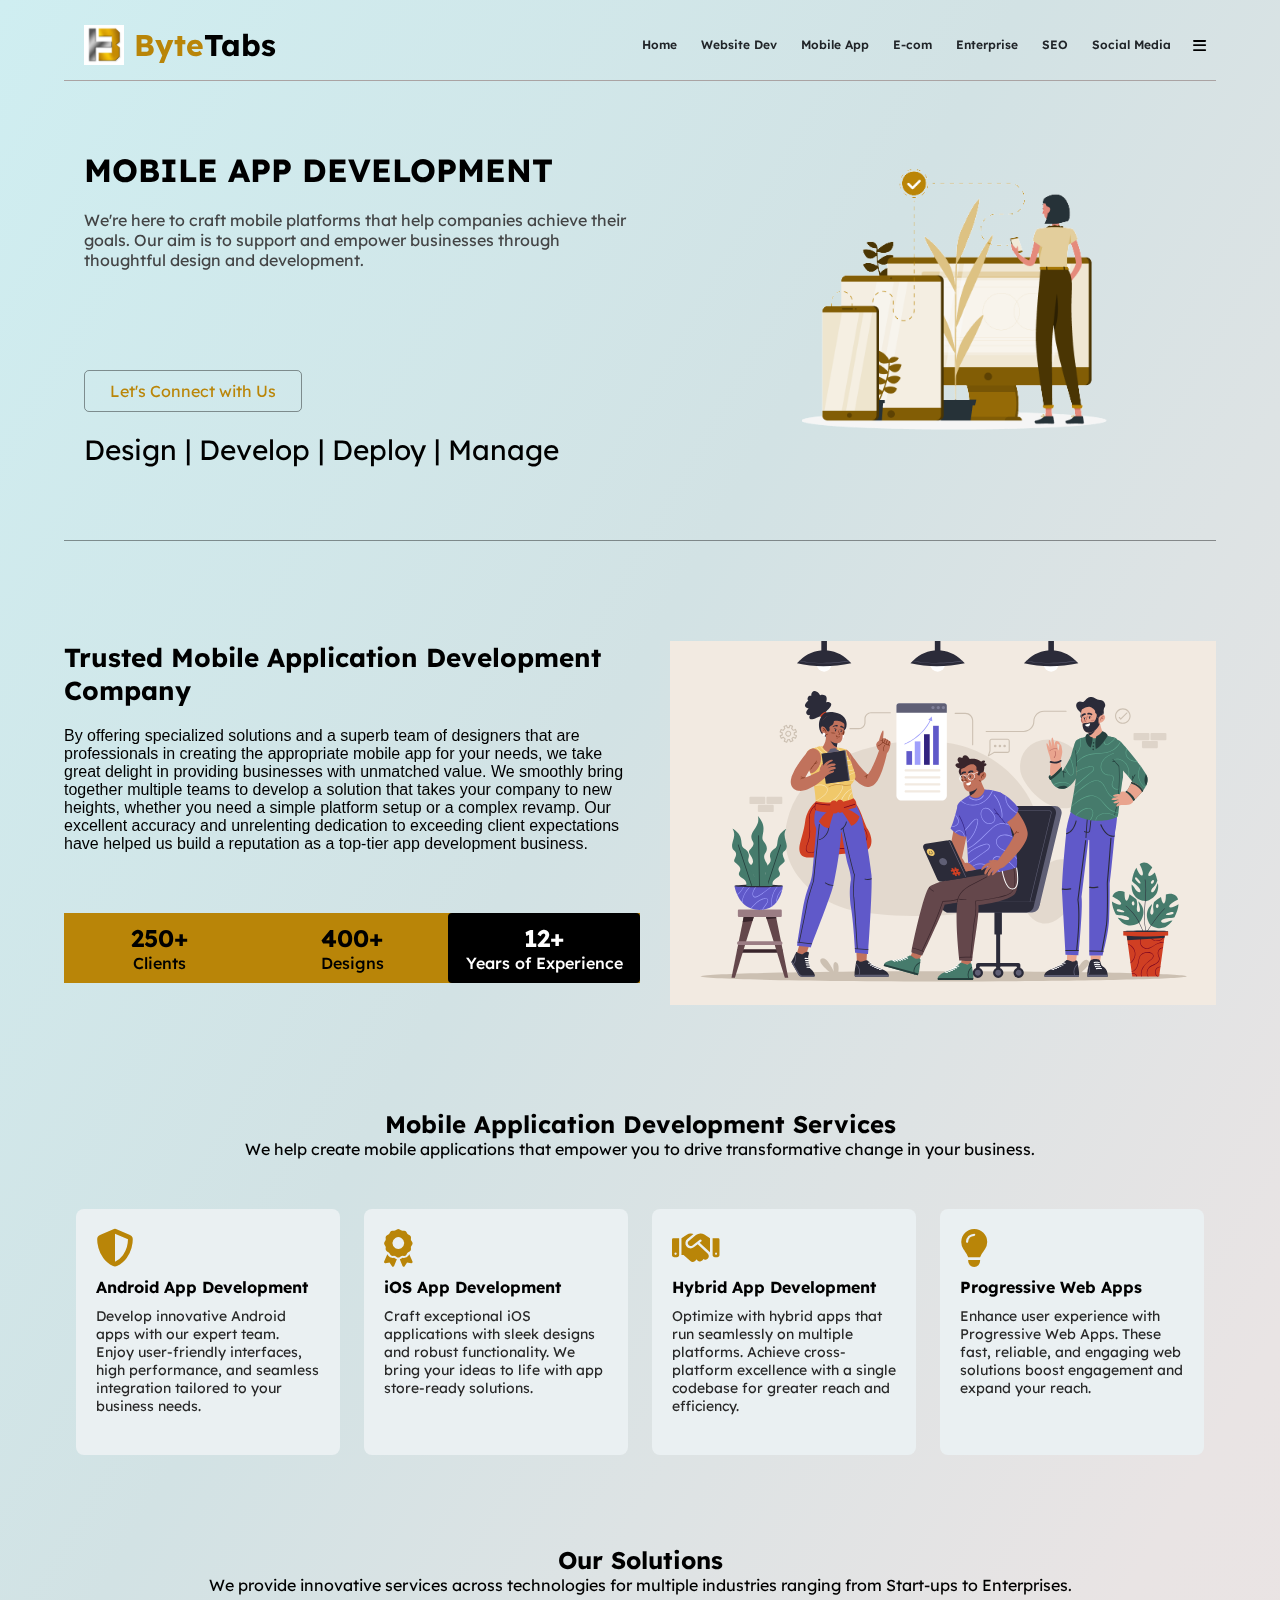
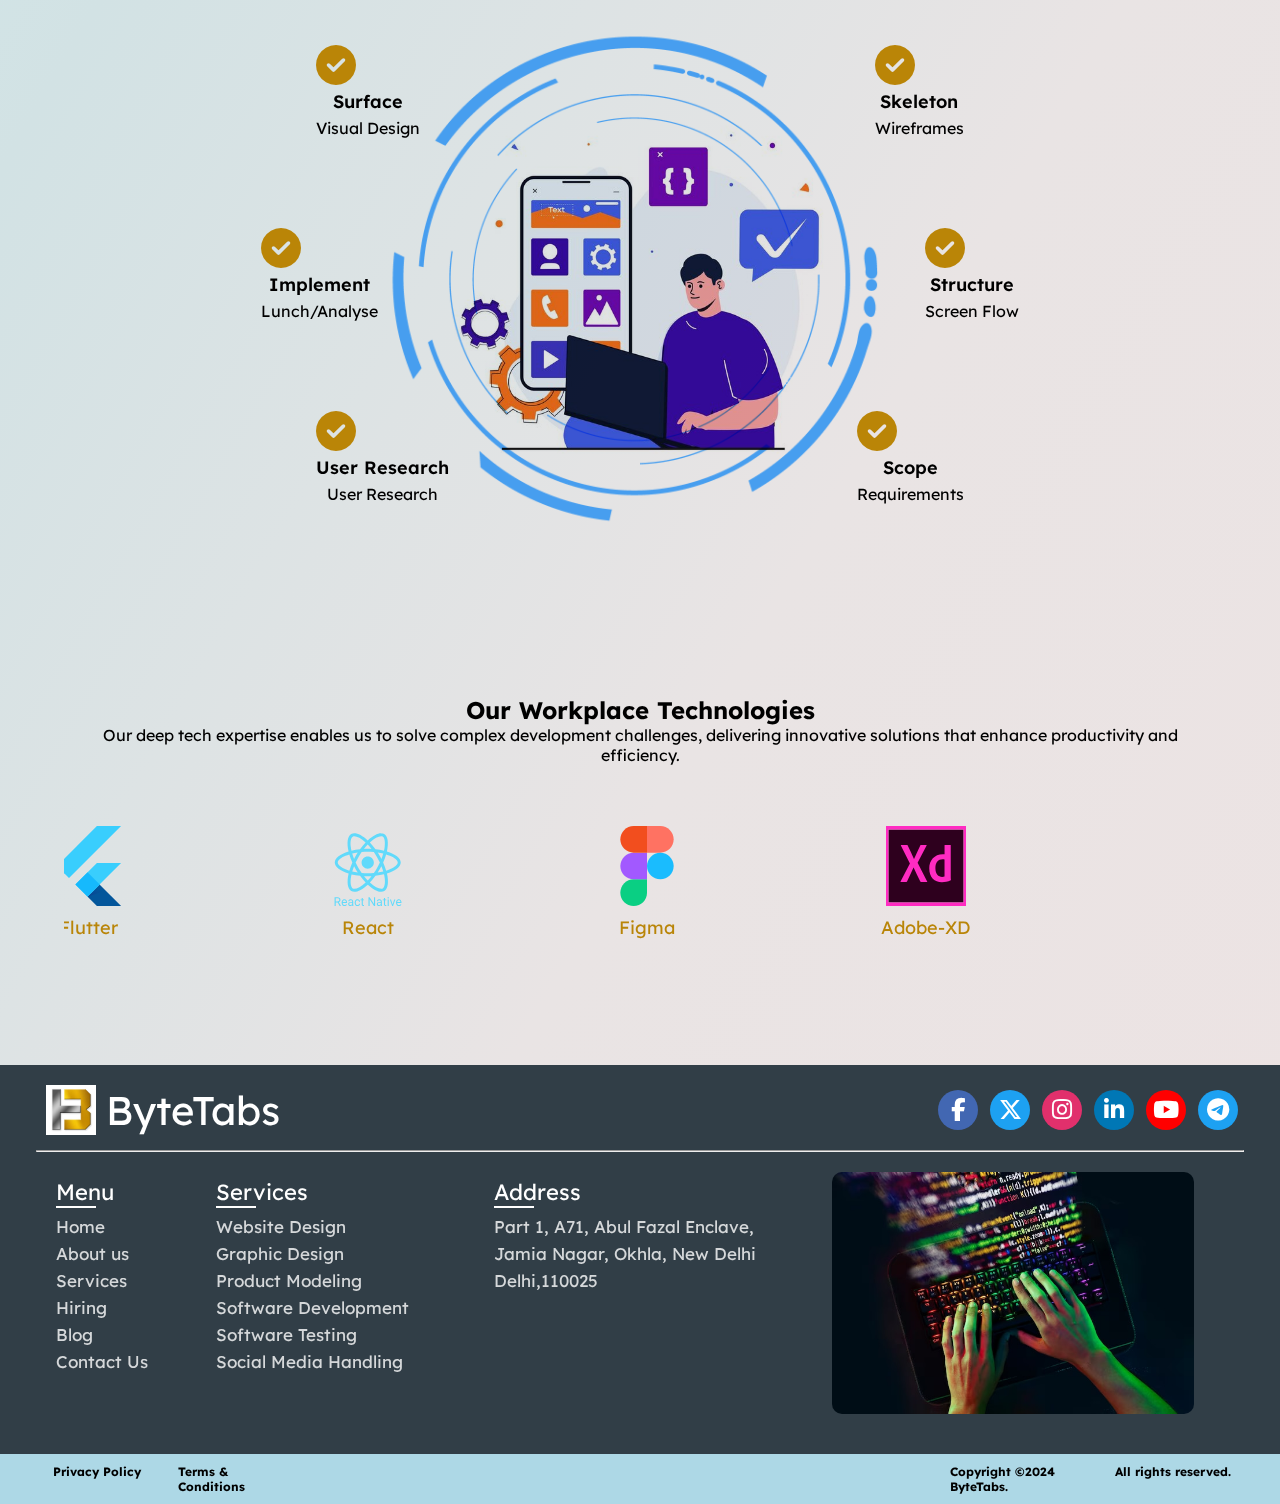
<file: Mobile App/mobile.html>
<!DOCTYPE html>
<html lang="en">

<head>
   <meta charset="UTF-8">
   <meta name="viewport" content="width=device-width, initial-scale=1.0">
   <title>Mobile APp</title>
   <link rel="stylesheet" href="https://cdnjs.cloudflare.com/ajax/libs/font-awesome/6.4.2/css/all.min.css" />
   <link href="https://fonts.googleapis.com/css2?family=Lexend+Deca&display=swap" rel="stylesheet">
   <link rel="stylesheet" href="./mobile.css">
</head>

<body>



   <body>
      <!-- Start First Section -->
      <div class="first-section">
         <!-- Start Nav Bar -->
         <nav>
            <ul>
               <!-- Start Logo Part -->
               <li class="logo">
                  <img src="../assets/logo1.jpg" alt="">
                  <span>Byte</span>Tabs
               </li>
               <!-- End Logo Part -->
               <!-- Start Navbar Content -->
               <div class="items">
                  <li><a href="../index.html">Home</a></li>
                  <li><a href="../Website Dev/website.html">Website Dev</a></li>
                  <li><a href="mobile.html">Mobile App</a></li>
                  <li><a href="../E-com/ecom.html">E-com</a></li>
                  <li><a href="../Enterprise/enterprise.html">Enterprise</a></li>

                  <li><a href="../SEO/seo.html">SEO</a></li>
                  <li><a href="../Social_Media/social.html">Social Media</a></li>

                  <!-- Start Navbar Content SideNavbar Open with Hamburger -->
                  <div id="mySidenav" class="sidenav">
                     <a href="javascript:void(0)" class="closebtn" onclick="closeNav()">&times;</a>
                     <a href="../index.html">Home</a>
                     <a href="../Website Dev/website.html">Website Dev</a>
                     <a href="mobile.html">Mobile App</a>
                     <a href="../E-com/ecom.html">E-com</a>
                     <a href="../Enterprise/enterprise.html">Enterprise</a>
   
                     <a href="../SEO/seo.html">SEO</a>
                     <a href="../Social_Media/social.html">Social Media</a>
   
                  </div>
                  <!-- End Navbar Content SideNavbar Open with Hamburger -->
                  <!-- Hamburger For Small Screen-->
                  <li class="btn hamburger"><span class="fas fa-bars"></span></li>
               </div>
               <!-- ENd Navbar Content -->
            </ul>
         </nav>
         <!-- End Nav Bar -->






      </div>
      <!-- End First Section -->







      <div class="mobile_banner">




         <div class="left_mobile_banner_part">

            <h2>
               MOBILE APP DEVELOPMENT


            </h2>


            <p>We're here to craft mobile platforms that help companies achieve their goals. Our aim is to support and
               empower businesses through thoughtful design and development.</p>


            <button>Let's Connect with Us</button>


            <p>Design | Develop | Deploy | Manage
            </p>

         </div>

         <div class="right_mobile_banner_part">
            <img src="../assets/Frame 1.png">

         </div>

      </div>





      <div class="mob_section_1">

         <div class="left_mob_section_1">
            <h2>
               Trusted Mobile Application Development Company
            </h2>
            <p>By offering specialized solutions and a superb team of designers that are professionals in creating the
               appropriate mobile app for your needs, we take great delight in providing businesses with unmatched
               value. We smoothly bring together multiple teams to develop a solution that takes your company to new
               heights, whether you need a simple platform setup or a complex revamp. Our excellent accuracy and
               unrelenting dedication to exceeding client expectations have helped us build a reputation as a top-tier
               app development business.

            </p>


            <ul>
               <li><span class="number">250+</span><span class="text">Clients</span></li>
               <li><span class="number">400+</span><span class="text">Designs</span></li>
               <li><span class="number">12+</span><span class="text">Years of Experience</span></li>
            </ul>
         </div>
         <div class="right_mob_section_1">
            <img src="../assets/12201366_4866233.svg">
         </div>

      </div>














      <div class="mob_card_section">
         <h2>Mobile Application Development Services</h2>
         <p>We help create mobile applications that empower you to drive transformative change in your business.</p>

         <div class="mobile_cards">
            <div class="mob_card card1">
               <i class="fas fa-shield-alt"></i>
               <h2>Android App Development</h2>
               <p>Develop innovative Android apps with our expert team. Enjoy user-friendly interfaces, high
                  performance, and seamless integration tailored to your business needs.</p>
            </div>
            <div class="mob_card card2">
               <i class="fas fa-award"></i>
               <h2>iOS App Development</h2>
               <p>Craft exceptional iOS applications with sleek designs and robust functionality. We bring your ideas to
                  life with app store-ready solutions.</p>
            </div>
            <div class="mob_card card3">
               <i class="fas fa-handshake"></i>
               <h2>Hybrid App Development</h2>
               <p>Optimize with hybrid apps that run seamlessly on multiple platforms. Achieve cross-platform excellence
                  with a single codebase for greater reach and efficiency.</p>
            </div>
            <div class="mob_card card4">
               <i class="fas fa-lightbulb"></i>
               <h2>Progressive Web Apps</h2>
               <p>Enhance user experience with Progressive Web Apps. These fast, reliable, and engaging web solutions
                  boost engagement and expand your reach.</p>
            </div>
         </div>
      </div>










      <div class="mobile_solution_section">
         <h2>Our Solutions</h2>
         <p>We provide innovative services across technologies for multiple industries ranging from Start-ups to
            Enterprises.</p>

         <div class="image-container">
            <img class="round-bg" src="../assets/round_bg.png" alt="">
            <img class="solution-img" src="../assets/solution.jpg" alt="">
         </div>


         <div class="row_container">
            <div class="row row_1">
               <div class="element">
                  <i class="fas fa-check-circle icon-class"></i>
                  <h3>Surface</h3>
                  <p>Visual Design</p>
               </div>
               <div class="element">
                  <i class="fas fa-check-circle icon-class"></i>
                  <h3>Skeleton</h3>
                  <p>Wireframes</p>
               </div>
            </div>
            <div class="row row_2">
               <div class="element">
                  <i class="fas fa-check-circle icon-class"></i>
                  <h3>Implement</h3>
                  <p>Lunch/Analyse</p>
               </div>
               <div class="element">
                  <i class="fas fa-check-circle icon-class"></i>
                  <h3>Structure</h3>
                  <p>Screen Flow</p>
               </div>
            </div>
            <div class="row row_3">
               <div class="element">
                  <i class="fas fa-check-circle icon-class"></i>
                  <h3>User Research</h3>
                  <p>User Research</p>
               </div>
               <div class="element">
                  <i class="fas fa-check-circle icon-class"></i>
                  <h3>Scope</h3>
                  <p>Requirements</p>
               </div>
            </div>
         </div>




      </div>



      <div class="mobile_technology">
         <h2>Our Workplace Technologies</h2>
         <p>Our deep tech expertise enables us to solve complex development challenges, delivering innovative solutions
            that enhance productivity and efficiency.</p>

         <div class="wrapper">

            <ul class="carousel">
               <li class="card">
                  <div class="img">
                     <img src="../assets/flutter.svg" alt="">
                  </div>
                  <h2>Flutter</h2>
               </li>
               <li class="card">
                  <div class="img">
                     <img src="../assets/react-native-1.svg" alt="">
                  </div>
                  <h2>React</h2>
               </li>
               <li class="card">
                  <div class="img">
                     <img src="../assets/figma.svg" alt="">
                  </div>
                  <h2>Figma</h2>
               </li>
               <li class="card">
                  <div class="img">
                     <img src="../assets/adobe-xd.svg" alt="">
                  </div>
                  <h2>Adobe-XD</h2>
               </li>
               <li class="card">
                  <div class="img">
                     <img src="../assets/Kotlin.svg" alt="">
                  </div>
                  <h2>Kotlin</h2>
               </li>
               <li class="card">
                  <div class="img">
                     <img src="../assets/java.svg" alt="">
                  </div>
                  <h2>Java</h2>
               </li>
            </ul>

         </div>
      </div>















      <!-- Start Footer Section -->

      <footer style="margin-top: 80px;">
         <div class="content">
            <!-- Start Footer Top Part -->
            <div class="bottom">
               <!-- Start Logo Details -->
               <div class="logo-details">
                  <img src="../assets/logo1.jpg" alt="">
                  <span class="logo_name">ByteTabs</span>
               </div>
               <!-- End Logo Details -->
               <!-- Start Social Media Icon Section -->
               <div class="media-icons">
                  <a href="#"><i class="fab fa-facebook-f"></i></a>
                  <a href="#"><i class="fa-brands fa-x-twitter"></i></a>
                  <a href="#"><i class="fab fa-instagram"></i></a>
                  <a href="#"><i class="fab fa-linkedin-in"></i></a>
                  <a href="#"><i class="fab fa-youtube"></i></a>
                  <a href="#"><i class="fab fa-telegram"></i></a>
               </div>
               <!-- End Social Media Icon Section -->
            </div>
            <!-- End Footer Top Part -->

            <hr>

            <!-- Start Footer Body -->
            <div class="link-boxes">
               <!-- Start Menu Section-->
               <ul class="box box1">
                  <li class="link_name">Menu</li>
                  <li><a href="index.html">Home</a></li>
                  <li><a href="About Us/about.html">About us</a></li>
                  <li><a href="Services/service.html">Services</a></li>
                  <li><a href="Hiring/hire.html">Hiring</a></li>
                  <li><a href="Blog/blog.html">Blog</a></li>
                  <li><a href="Contact Us/contact.html">Contact Us</a></li>
               </ul>
               <!-- End Menu Section-->

               <!-- Start Service Section-->
               <ul class="box box2">
                  <li class="link_name">Services</li>
                  <li><a href="#">Website Design</a></li>
                  <li><a href="#">Graphic Design</a></li>
                  <li><a href="#">Product Modeling</a></li>
                  <li><a href="#">Software Development</a></li>
                  <li><a href="#">Software Testing</a></li>
                  <li><a href="#">Social Media Handling </a></li>
               </ul>
               <!-- End Service Section-->

               <!-- Start Address Section-->
               <ul class="box box3">
                  <li class="link_name">Address</li>
                  <li><a href="#">Part 1, A71, Abul Fazal Enclave,</a></li>
                  <li><a href="#">Jamia Nagar, Okhla, New Delhi</a></li>
                  <li><a href="#">Delhi,110025</a></li>
               </ul>
               <!-- End Address Section-->

               <!-- Start Image Section-->
               <ul class="box input-box">
                  <!-- Start Image Slider -->
                  <div class="ads">
                     <div class="images">
                        <img src="../assets/a1.jpg">
                        <img src="../assets/a2.jpg">
                        <img src="../assets/a3.jpg">
                        <img src="../assets/a4.jpg">
                        <img src="../assets/a5.jpg">
                        <img src="../assets/a6.jpg">
                        <img src="../assets/a7.jpg">
                        <img src="../assets/a8.jpg">
                        <img src="../assets/a9.jpg">
                        <img src="../assets/a10.jpg">
                     </div>
                  </div>
                  <!-- Start Image Slider -->
               </ul>
               <!-- End Image Section-->
            </div>
            <!-- End Footer Body -->
         </div>


         <!-- Start Footer bottom Part -->
         <div class="footer-txt">
            <!-- Start Footer bottom  Left Part -->
            <div class="policy_terms">
               <h4>Privacy Policy</h4>
               <h4>Terms & Conditions</h4>
            </div>
            <!-- End Footer bottom  Left Part -->
            <!-- Start Footer bottom  Right Part -->
            <div class="copyright_text">
               <h4>Copyright ©2024 ByteTabs. </h4>
               <h4>All rights reserved.</span></h4>
            </div>
            <!-- End Footer bottom  Right Part -->
         </div>
         <!-- End Footer bottom Part -->

      </footer>
      
      <!-- End Footer Sectiion -->






      <script src="./mobile.js"></script>
   </body>

</html>
</file>
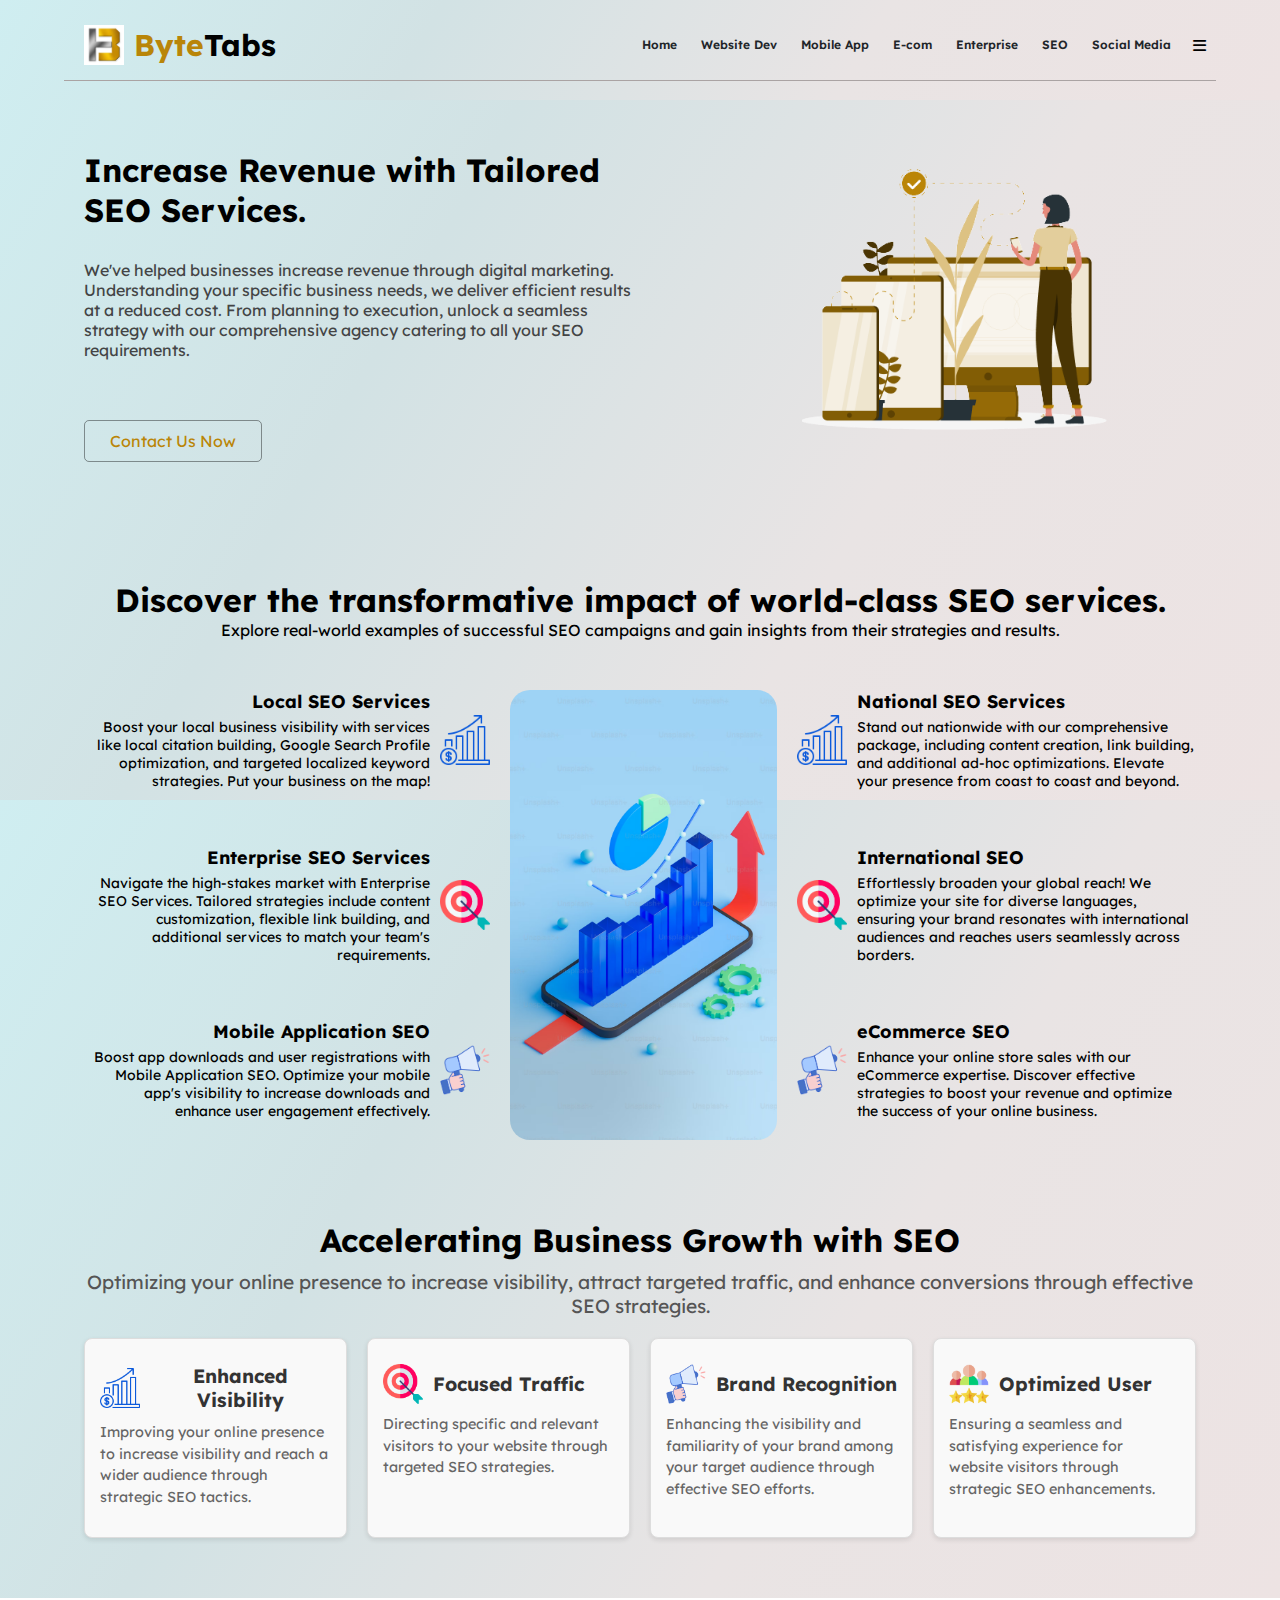
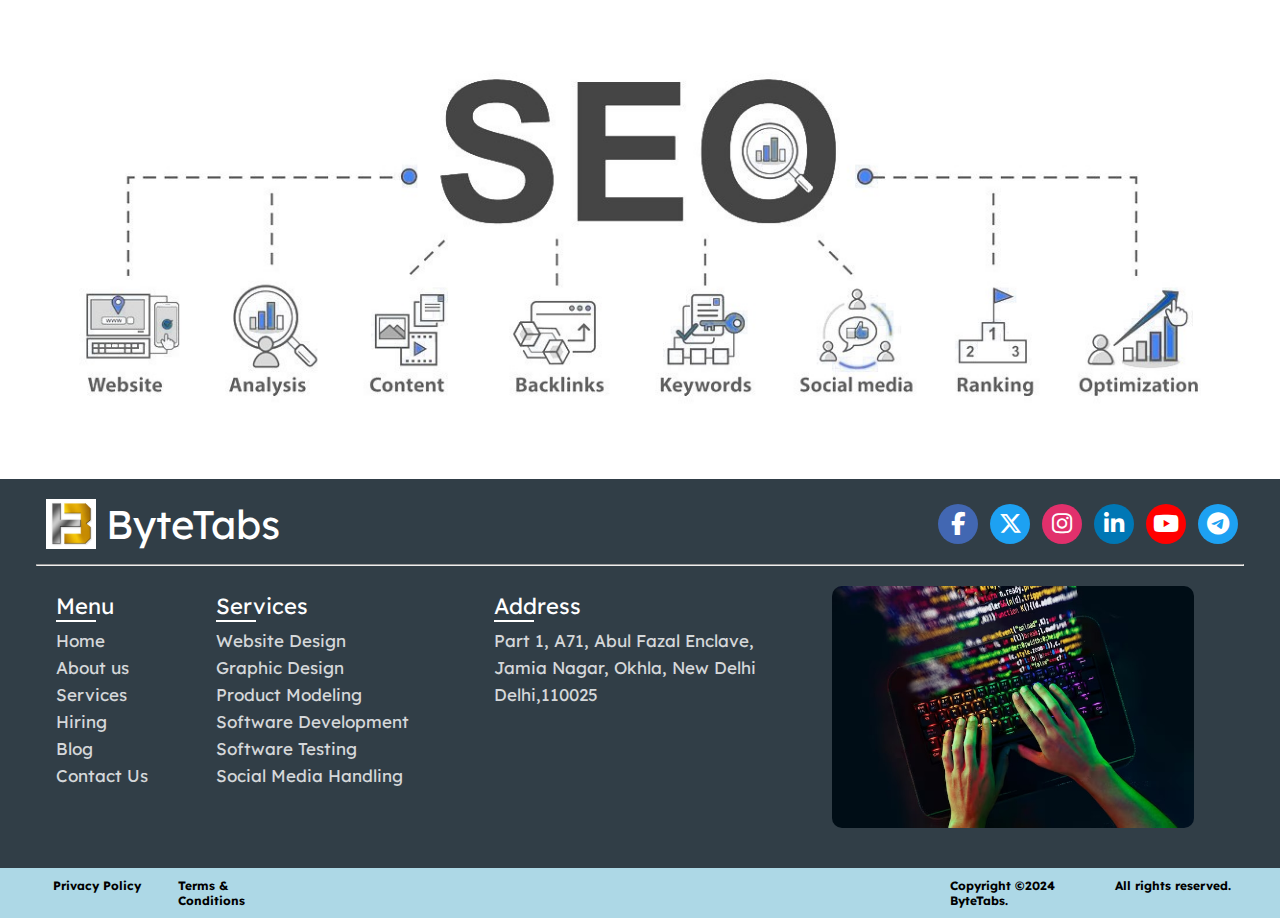
<file: SEO/seo.html>
<!DOCTYPE html>
<html lang="en">

<head>
   <meta charset="UTF-8">
   <meta name="viewport" content="width=device-width, initial-scale=1.0">
   <title>SEO</title>
   <link rel="stylesheet" href="https://cdnjs.cloudflare.com/ajax/libs/font-awesome/6.4.2/css/all.min.css" />
   <link href="https://fonts.googleapis.com/css2?family=Lexend+Deca&display=swap" rel="stylesheet">
   <link rel="stylesheet" href="./seo.css">
</head>

<body>



   <body>
      <!-- Start First Section -->
      <div class="first-section">
         <!-- Start Nav Bar -->
         <nav>
            <ul>
               <!-- Start Logo Part -->
               <li class="logo">
                  <img src="../assets/logo1.jpg" alt="">
                  <span>Byte</span>Tabs
               </li>
               <!-- End Logo Part -->
               <!-- Start Navbar Content -->
               <div class="items">
                  <li><a href="../index.html">Home</a></li>
                  <li><a href="../Website Dev/website.html">Website Dev</a></li>
                  <li><a href="../Mobile App/mobile.html">Mobile App</a></li>
                  <li><a href="../E-com/ecom.html">E-com</a></li>
                  <li><a href="../Enterprise/enterprise.html">Enterprise</a></li>

                  <li><a href="seo.html">SEO</a></li>
                  <li><a href="../Social_Media/social.html">Social Media</a></li>

                  <!-- Start Navbar Content SideNavbar Open with Hamburger -->
                  <div id="mySidenav" class="sidenav">
                     <a href="javascript:void(0)" class="closebtn" onclick="closeNav()">&times;</a>
            
                     <a href="../index.html">Home</a>
                     <a href="../Website Dev/website.html">Website Dev</a>
                     <a href="../Mobile App/mobile.html">Mobile App</a>
                     <a href="../E-com/ecom.html">E-com</a>
                     <a href="../Enterprise/enterprise.html">Enterprise</a>
   
                     <a href="seo.html">SEO</a>
                     <a href="../Social_Media/social.html">Social Media</a>

                     

                  </div>
                  <!-- End Navbar Content SideNavbar Open with Hamburger -->
                  <!-- Hamburger For Small Screen-->
                  <li class="btn hamburger"><span class="fas fa-bars"></span></li>
               </div>
               <!-- ENd Navbar Content -->
            </ul>
         </nav>
         <!-- End Nav Bar -->






      </div>
      <!-- End First Section -->






      <div class="seo_banner">




         <div class="left_seo_banner_part">

            <h2>
               Increase Revenue with Tailored SEO Services.


            </h2>

            <p>
               We've helped businesses increase revenue through digital marketing. Understanding your specific business
               needs, we deliver efficient results at a reduced cost. From planning to execution, unlock a seamless
               strategy with our comprehensive agency catering to all your SEO requirements.
            </p>


            <button>Contact Us Now</button>



         </div>

         <div class="right_seo_banner_part">
            <img src="../assets/Frame 1.png">

         </div>

      </div>




      <div class="seo_section_2">
         <h1>Discover the transformative impact of world-class SEO services.</h1>
         <p>Explore real-world examples of successful SEO campaigns and gain insights from their strategies and results.</p>
       
         <div class="seo_section_2_content">
           <!-- Column 1 -->
           <div class="column column-1">
             <div class="card">
               <div class="card-content">
                 <h2>Local SEO Services</h2>
                 <p>Boost your local business visibility with services like local citation building, Google Search Profile optimization, and targeted localized keyword strategies. Put your business on the map!</p>
               </div>
               <img src="../assets/seo1.png" alt="Icon 1" />
             </div>
             <div class="card">
               <div class="card-content">
                 <h2>Enterprise SEO Services</h2>
                 <p>Navigate the high-stakes market with Enterprise SEO Services. Tailored strategies include content customization, flexible link building, and additional services to match your team's requirements.</p>
               </div>
               <img src="../assets/seo2.png" alt="Icon 2" />
             </div>
             <div class="card">
               <div class="card-content">
                 <h2>Mobile Application SEO</h2>
                 <p>Boost app downloads and user registrations with Mobile Application SEO. Optimize your mobile app's visibility to increase downloads and enhance user engagement effectively.</p>
               </div>
               <img src="../assets/seo3.png" alt="Icon 3" />
             </div>
           </div>
       
           <!-- Column 2 -->
           <div class="column column-2">
             <img src="../assets/seo_phone.png" alt="Main Visual" />
           </div>
       
           <!-- Column 3 -->
           <div class="column column-3">
             <div class="card">
               <img src="../assets/seo1.png" alt="Icon 4" />
               <div class="card-content">
                 <h2>
                  National SEO Services</h2>
                 <p>Stand out nationwide with our comprehensive package, including content creation, link building, and additional ad-hoc optimizations. Elevate your presence from coast to coast and beyond.</p>
               </div>
             </div>
             <div class="card">
               <img src="../assets/seo2.png" alt="Icon 5" />
               <div class="card-content">
                 <h2>International SEO</h2>
                 <p>Effortlessly broaden your global reach! We optimize your site for diverse languages, ensuring your brand resonates with international audiences and reaches users seamlessly across borders.</p>
               </div>
             </div>
             <div class="card">
               <img src="../assets/seo3.png" alt="Icon 6" />
               <div class="card-content">
                 <h2>eCommerce SEO</h2>
                 <p>Enhance your online store sales with our eCommerce expertise. Discover effective strategies to boost your revenue and optimize the success of your online business.</p>
               </div>
             </div>
           </div>
         </div>
       </div>
       





      <div class="seo_cards_section">
         <h1>Accelerating Business Growth with SEO</h1>
         <p>Optimizing your online presence to increase visibility, attract targeted traffic, and enhance conversions
            through effective SEO strategies.</p>

         <div class="seo_cards_section_content">

            <div class="card">
               <div class="card_logo">
                  <img src="../assets/seo1.png" alt="">
                  <h2>Enhanced Visibility</h2>
               </div>
               <div class="card_content">
                  <p>Improving your online presence to increase visibility and reach a wider audience through strategic SEO tactics.</p>
               </div>
            </div>



            <div class="card">
               <div class="card_logo">
                  <img src="../assets/seo2.png" alt="">
                  <h2>Focused Traffic</h2>
               </div>
               <div class="card_content">
                  <p>Directing specific and relevant visitors to your website through targeted SEO strategies.</p>
               </div>
            </div>



            <div class="card">
               <div class="card_logo">
                  <img src="../assets/seo3.png" alt="">
                  <h2>Brand Recognition</h2>
               </div>
               <div class="card_content">
                  <p>Enhancing the visibility and familiarity of your brand among your target audience through effective SEO efforts.</p>
               </div>
            </div>


            <div class="card">
               <div class="card_logo">
                  <img src="../assets/seo4.png" alt="">
                  <h2>Optimized User</h2>
               </div>
               <div class="card_content">
                  <p>Ensuring a seamless and satisfying experience for website visitors through strategic SEO enhancements.</p>
               </div>
            </div>


         </div>
      </div>





      <div class="seo_img_banner">
         <img src="../assets/seo.png" alt="">
      </div>







      <!-- Start Footer Section -->
      <footer>
         <div class="content">
            <!-- Start Footer Top Part -->
            <div class="bottom">
               <!-- Start Logo Details -->
               <div class="logo-details">
                  <img src="../assets/logo1.jpg" alt="">
                  <span class="logo_name">ByteTabs</span>
               </div>
               <!-- End Logo Details -->
               <!-- Start Social Media Icon Section -->
               <div class="media-icons">
                  <a href="#"><i class="fab fa-facebook-f"></i></a>
                  <a href="#"><i class="fa-brands fa-x-twitter"></i></a>
                  <a href="#"><i class="fab fa-instagram"></i></a>
                  <a href="#"><i class="fab fa-linkedin-in"></i></a>
                  <a href="#"><i class="fab fa-youtube"></i></a>
                  <a href="#"><i class="fab fa-telegram"></i></a>
               </div>
               <!-- End Social Media Icon Section -->
            </div>
            <!-- End Footer Top Part -->

            <hr>

            <!-- Start Footer Body -->
            <div class="link-boxes">
               <!-- Start Menu Section-->
               <ul class="box box1">
                  <li class="link_name">Menu</li>
                  <li><a href="index.html">Home</a></li>
                  <li><a href="About Us/about.html">About us</a></li>
                  <li><a href="Services/service.html">Services</a></li>
                  <li><a href="Hiring/hire.html">Hiring</a></li>
                  <li><a href="Blog/blog.html">Blog</a></li>
                  <li><a href="Contact Us/contact.html">Contact Us</a></li>
               </ul>
               <!-- End Menu Section-->

               <!-- Start Service Section-->
               <ul class="box box2">
                  <li class="link_name">Services</li>
                  <li><a href="#">Website Design</a></li>
                  <li><a href="#">Graphic Design</a></li>
                  <li><a href="#">Product Modeling</a></li>
                  <li><a href="#">Software Development</a></li>
                  <li><a href="#">Software Testing</a></li>
                  <li><a href="#">Social Media Handling </a></li>
               </ul>
               <!-- End Service Section-->

               <!-- Start Address Section-->
               <ul class="box box3">
                  <li class="link_name">Address</li>
                  <li><a href="#">Part 1, A71, Abul Fazal Enclave,</a></li>
                  <li><a href="#">Jamia Nagar, Okhla, New Delhi</a></li>
                  <li><a href="#">Delhi,110025</a></li>
               </ul>
               <!-- End Address Section-->

               <!-- Start Image Section-->
               <ul class="box input-box">
                  <!-- Start Image Slider -->
                  <div class="ads">
                     <div class="images">
                        <img src="../assets/a1.jpg">
                        <img src="../assets/a2.jpg">
                        <img src="../assets/a3.jpg">
                        <img src="../assets/a4.jpg">
                        <img src="../assets/a5.jpg">
                        <img src="../assets/a6.jpg">
                        <img src="../assets/a7.jpg">
                        <img src="../assets/a8.jpg">
                        <img src="../assets/a9.jpg">
                        <img src="../assets/a10.jpg">
                     </div>
                  </div>
                  <!-- Start Image Slider -->
               </ul>
               <!-- End Image Section-->
            </div>
            <!-- End Footer Body -->
         </div>


         <!-- Start Footer bottom Part -->
         <div class="footer-txt">
            <!-- Start Footer bottom  Left Part -->
            <div class="policy_terms">
               <h4>Privacy Policy</h4>
               <h4>Terms & Conditions</h4>
            </div>
            <!-- End Footer bottom  Left Part -->
            <!-- Start Footer bottom  Right Part -->
            <div class="copyright_text">
               <h4>Copyright ©2024 ByteTabs. </h4>
               <h4>All rights reserved.</span></h4>
            </div>
            <!-- End Footer bottom  Right Part -->
         </div>
         <!-- End Footer bottom Part -->
      </footer>
      <!-- End Footer Sectiion -->






      <script src="./seo.js"></script>
   </body>

</html>
</file>
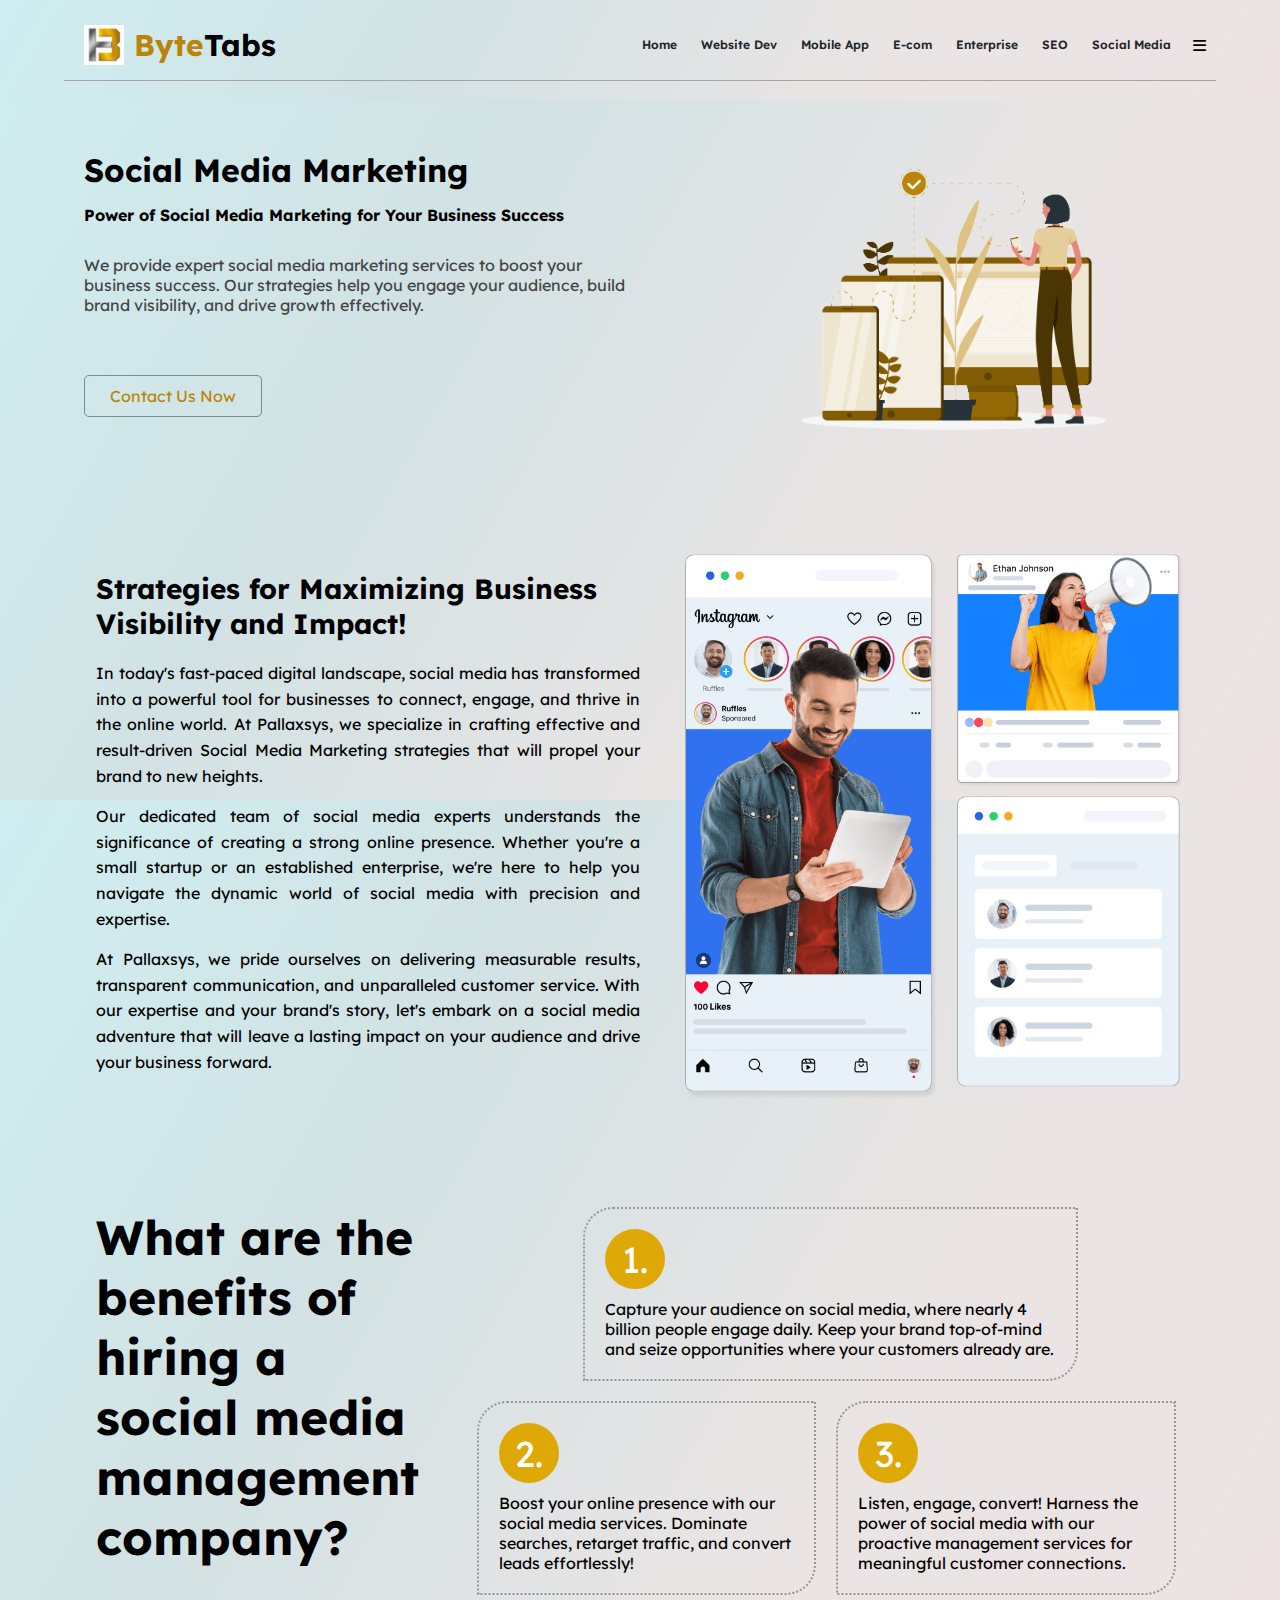
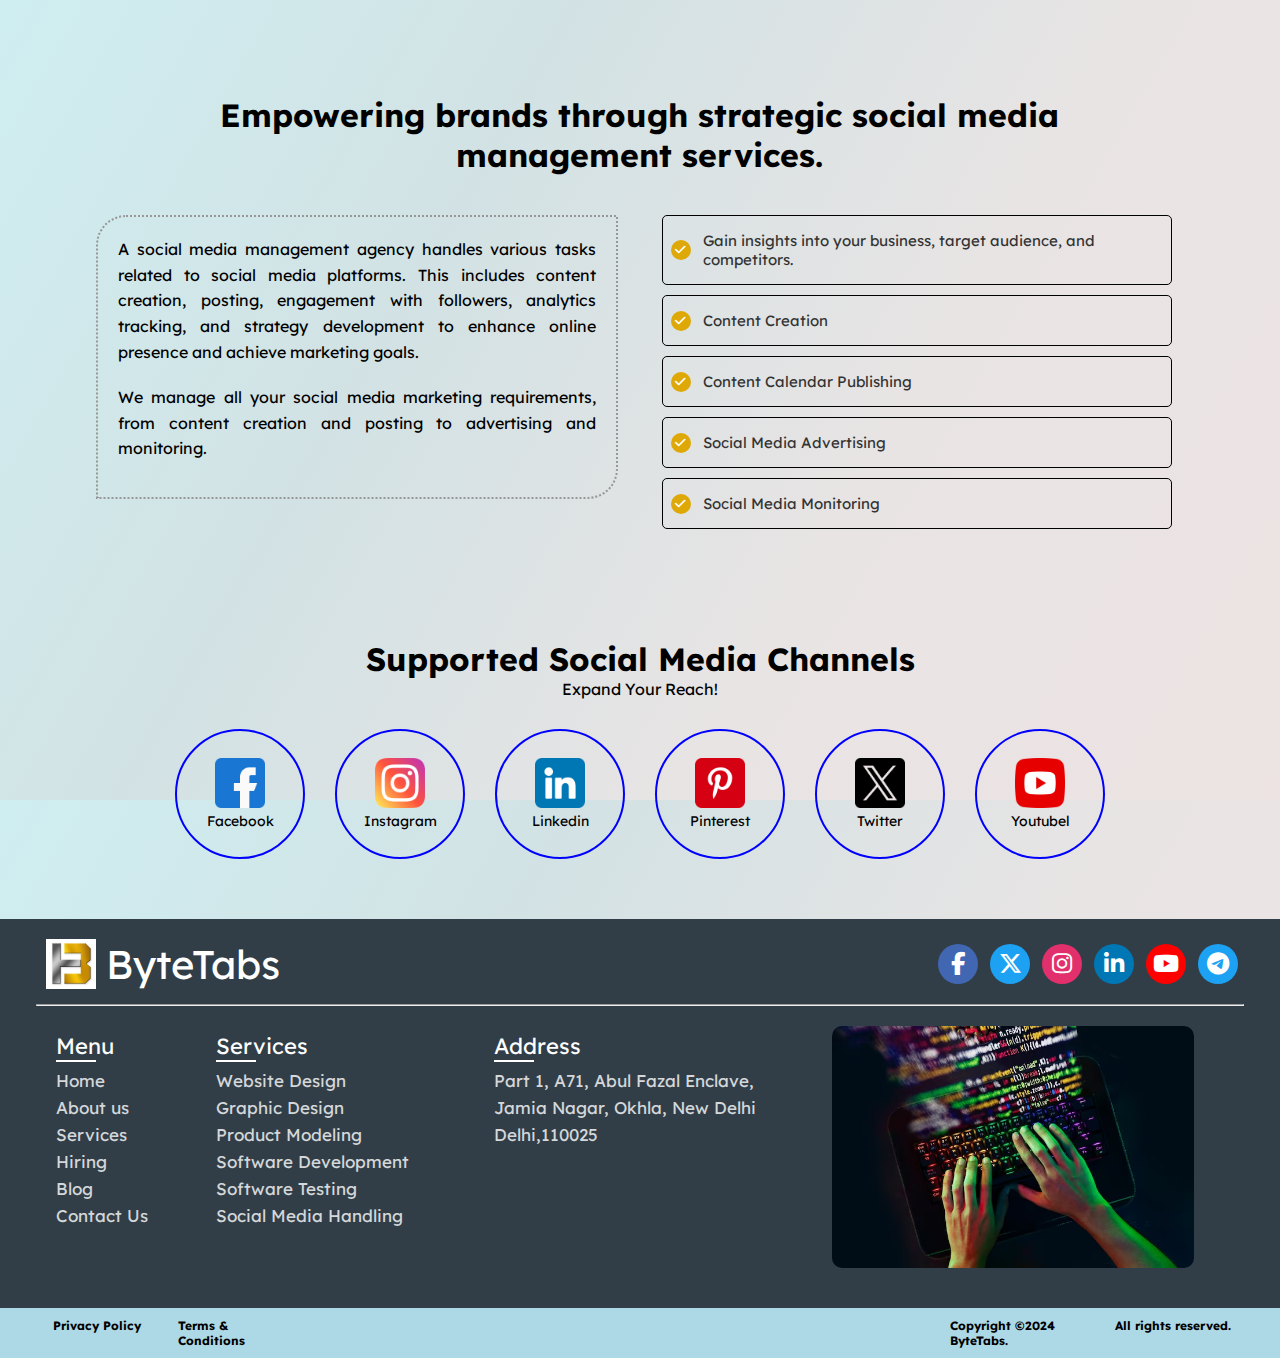
<file: Social_Media/social.html>
<!DOCTYPE html>
<html lang="en">

<head>
   <meta charset="UTF-8">
   <meta name="viewport" content="width=device-width, initial-scale=1.0">
   <title>Social Media</title>
   <link rel="stylesheet" href="https://cdnjs.cloudflare.com/ajax/libs/font-awesome/6.4.2/css/all.min.css" />
   <link href="https://fonts.googleapis.com/css2?family=Lexend+Deca&display=swap" rel="stylesheet">
   <link rel="stylesheet" href="./social.css">
</head>

<body>



   <body>
      <!-- Start First Section -->
      <div class="first-section">
         <!-- Start Nav Bar -->
         <nav>
            <ul>
               <!-- Start Logo Part -->
               <li class="logo">
                  <img src="../assets/logo1.jpg" alt="">
                  <span>Byte</span>Tabs
               </li>
               <!-- End Logo Part -->
               <!-- Start Navbar Content -->
               <div class="items">
                  <li><a href="../index.html">Home</a></li>
                  <li><a href="../Website Dev/website.html">Website Dev</a></li>
                  <li><a href="../Mobile App/mobile.html">Mobile App</a></li>
                  <li><a href="../E-com/ecom.html">E-com</a></li>
                  <li><a href="../Enterprise/enterprise.html">Enterprise</a></li>
                  <li><a href="../SEO/seo.html">SEO</a></li>
                  <li><a href="social.html">Social Media</a></li>

                  <!-- Start Navbar Content SideNavbar Open with Hamburger -->
                  <div id="mySidenav" class="sidenav">
                     <a href="javascript:void(0)" class="closebtn" onclick="closeNav()">&times;</a>
                     <a href="../index.html">Home</a>
                     <a href="../Website Dev/website.html">Website Dev</a>
                     <a href="../Mobile App/mobile.html">Mobile App</a>
                     <a href="../E-com/ecom.html">E-com</a>
                     <a href="../Enterprise/enterprise.html">Enterprise</a>
                     <a href="../SEO/seo.html">SEO</a>
                     <a href="social.html">Social Media</a>
   
                  </div>
                  <!-- End Navbar Content SideNavbar Open with Hamburger -->
                  <!-- Hamburger For Small Screen-->
                  <li class="btn hamburger"><span class="fas fa-bars"></span></li>
               </div>
               <!-- ENd Navbar Content -->
            </ul>
         </nav>
         <!-- End Nav Bar -->






      </div>
      <!-- End First Section -->









      <div class="social_banner">




         <div class="left_social_banner_part">

            <h2>
               Social Media Marketing


            </h2>

            <h4>Power of Social Media Marketing for Your Business Success</h4>

            <p>
               We provide expert social media marketing services to boost your business success. Our strategies help you
               engage your audience, build brand visibility, and drive growth effectively.
            </p>


            <button>Contact Us Now</button>



         </div>

         <div class="right_social_banner_part">
            <img src="../assets/Frame 1.png">

         </div>

      </div>





      <div class="social_section_1">

         <div class="social_section_1_left_part">

            <h2>
               Strategies for Maximizing Business Visibility and Impact!
            </h2>

            <p>In today's fast-paced digital landscape, social media has transformed into a powerful tool for businesses
               to connect, engage, and thrive in the online world. At Pallaxsys, we specialize in crafting effective and
               result-driven Social Media Marketing strategies that will propel your brand to new heights.
            </p>
            <p>
               Our dedicated team of social media experts understands the significance of creating a strong online
               presence. Whether you're a small startup or an established enterprise, we're here to help you navigate
               the dynamic world of social media with precision and expertise.
            </p>
            <p>
               At Pallaxsys, we pride ourselves on delivering measurable results, transparent communication, and
               unparalleled customer service. With our expertise and your brand's story, let's embark on a social media
               adventure that will leave a lasting impact on your audience and drive your business forward.
            </p>
         </div>


         <div class="social_section_1_right_part">
            <img src="../assets/social.png" alt="">

         </div>

      </div>







      <div class="social_section_2">

         <div class="social_section_2_left_part">

            <h2>What are the benefits of hiring a social media management company?</h2>

         </div>

         <div class="social_section_2_right_part">

            <div class="social_section_2_right_part_cards">

               <div class="social_section_2_right_part_card">
                  <span class="number">1.</span>
                  <p>Capture your audience on social media, where nearly 4 billion people engage daily. Keep your brand
                     top-of-mind and seize opportunities where your customers already are.</p>

               </div>


               <div class="social_section_2_right_part_card">
                  <span class="number">2.</span>
                  <p>Boost your online presence with our social media services. Dominate searches, retarget traffic, and
                     convert leads effortlessly!</p>

               </div>

               <div class="social_section_2_right_part_card">
                  <span class="number">3.</span>
                  <p>Listen, engage, convert! Harness the power of social media with our proactive management services
                     for meaningful customer connections.
                  </p>

               </div>



            </div>

         </div>
      </div>







      <div class="social_section_3">

         <h1>Empowering brands through strategic social media management services.</h1>

         <div class="social_section_3_content">
            <div class="social_section_3_left_part">
               <div class="social_section_3_left_part_card">
                  <p>A social media management agency handles various tasks related to social media platforms.
                     This
                     includes content creation, posting, engagement with followers, analytics tracking, and
                     strategy
                     development to enhance online presence and achieve marketing goals.
                  </p>
                  <p> We manage all your social media marketing requirements, from content creation and posting to
                     advertising and monitoring.</p>
               </div>

            </div>

            <div class="social_section_3_right_part">

               <div class="listing_section">
                  <ul>
                     <li><span class="tick-icon"><i class="fa-solid fa-check"></i></span> Gain insights into your
                        business, target audience, and competitors.</li>
                     <li><span class="tick-icon"><i class="fa-solid fa-check"></i></span> Content Creation</li>
                     <li><span class="tick-icon"><i class="fa-solid fa-check"></i></span>Content Calendar
                        Publishing</li>
                     <li><span class="tick-icon"><i class="fa-solid fa-check"></i></span>Social Media Advertising
                     </li>
                     <li><span class="tick-icon"><i class="fa-solid fa-check"></i></span> Social Media Monitoring
                     </li>

                  </ul>
               </div>

            </div>
         </div>


      </div>






      <div class="tech_stack_section">
         <h2>Supported Social Media Channels</h2>
         <p>Expand Your Reach!</p>
         <div class="tech_stacks">
            <!-- Tech Stack 1 -->
            <div class="tech_stack">
               <img src="../assets/mini_facebook.png" alt="Laravel">
               <p>Facebook</p>
            </div>
            <!-- Tech Stack 2 -->
            <div class="tech_stack">
               <img src="../assets/mini_instagram.png" alt="Laravel">
               <p>Instagram</p>
            </div>


            <div class="tech_stack">
               <img src="../assets/mini_linkedIn.png" alt="Laravel">
               <p>Linkedin</p>
            </div>


            <div class="tech_stack">
               <img src="../assets/mini_pinterest.png" alt="Laravel">
               <p>Pinterest</p>
            </div>


            <div class="tech_stack">
               <img src="../assets/mini_x.png" alt="Laravel">
               <p>Twitter</p>
            </div>

            <div class="tech_stack">
               <img src="../assets/mini_youtube.png" alt="Laravel">
               <p>Youtubel</p>
            </div>

         </div>
      </div>






      <!-- Start Footer Section -->
      <footer>
         <div class="content">
            <!-- Start Footer Top Part -->
            <div class="bottom">
               <!-- Start Logo Details -->
               <div class="logo-details">
                  <img src="../assets/logo1.jpg" alt="">
                  <span class="logo_name">ByteTabs</span>
               </div>
               <!-- End Logo Details -->
               <!-- Start Social Media Icon Section -->
               <div class="media-icons">
                  <a href="#"><i class="fab fa-facebook-f"></i></a>
                  <a href="#"><i class="fa-brands fa-x-twitter"></i></a>
                  <a href="#"><i class="fab fa-instagram"></i></a>
                  <a href="#"><i class="fab fa-linkedin-in"></i></a>
                  <a href="#"><i class="fab fa-youtube"></i></a>
                  <a href="#"><i class="fab fa-telegram"></i></a>
               </div>
               <!-- End Social Media Icon Section -->
            </div>
            <!-- End Footer Top Part -->

            <hr>

            <!-- Start Footer Body -->
            <div class="link-boxes">
               <!-- Start Menu Section-->
               <ul class="box box1">
                  <li class="link_name">Menu</li>
                  <li><a href="index.html">Home</a></li>
                  <li><a href="About Us/about.html">About us</a></li>
                  <li><a href="Services/service.html">Services</a></li>
                  <li><a href="Hiring/hire.html">Hiring</a></li>
                  <li><a href="Blog/blog.html">Blog</a></li>
                  <li><a href="Contact Us/contact.html">Contact Us</a></li>
               </ul>
               <!-- End Menu Section-->

               <!-- Start Service Section-->
               <ul class="box box2">
                  <li class="link_name">Services</li>
                  <li><a href="#">Website Design</a></li>
                  <li><a href="#">Graphic Design</a></li>
                  <li><a href="#">Product Modeling</a></li>
                  <li><a href="#">Software Development</a></li>
                  <li><a href="#">Software Testing</a></li>
                  <li><a href="#">Social Media Handling </a></li>
               </ul>
               <!-- End Service Section-->

               <!-- Start Address Section-->
               <ul class="box box3">
                  <li class="link_name">Address</li>
                  <li><a href="#">Part 1, A71, Abul Fazal Enclave,</a></li>
                  <li><a href="#">Jamia Nagar, Okhla, New Delhi</a></li>
                  <li><a href="#">Delhi,110025</a></li>
               </ul>
               <!-- End Address Section-->

               <!-- Start Image Section-->
               <ul class="box input-box">
                  <!-- Start Image Slider -->
                  <div class="ads">
                     <div class="images">
                        <img src="../assets/a1.jpg">
                        <img src="../assets/a2.jpg">
                        <img src="../assets/a3.jpg">
                        <img src="../assets/a4.jpg">
                        <img src="../assets/a5.jpg">
                        <img src="../assets/a6.jpg">
                        <img src="../assets/a7.jpg">
                        <img src="../assets/a8.jpg">
                        <img src="../assets/a9.jpg">
                        <img src="../assets/a10.jpg">
                     </div>
                  </div>
                  <!-- Start Image Slider -->
               </ul>
               <!-- End Image Section-->
            </div>
            <!-- End Footer Body -->
         </div>


         <!-- Start Footer bottom Part -->
         <div class="footer-txt">
            <!-- Start Footer bottom  Left Part -->
            <div class="policy_terms">
               <h4>Privacy Policy</h4>
               <h4>Terms & Conditions</h4>
            </div>
            <!-- End Footer bottom  Left Part -->
            <!-- Start Footer bottom  Right Part -->
            <div class="copyright_text">
               <h4>Copyright ©2024 ByteTabs. </h4>
               <h4>All rights reserved.</span></h4>
            </div>
            <!-- End Footer bottom  Right Part -->
         </div>
         <!-- End Footer bottom Part -->
      </footer>
      <!-- End Footer Sectiion -->






      <script src="./social.js"></script>
   </body>

</html>
</file>
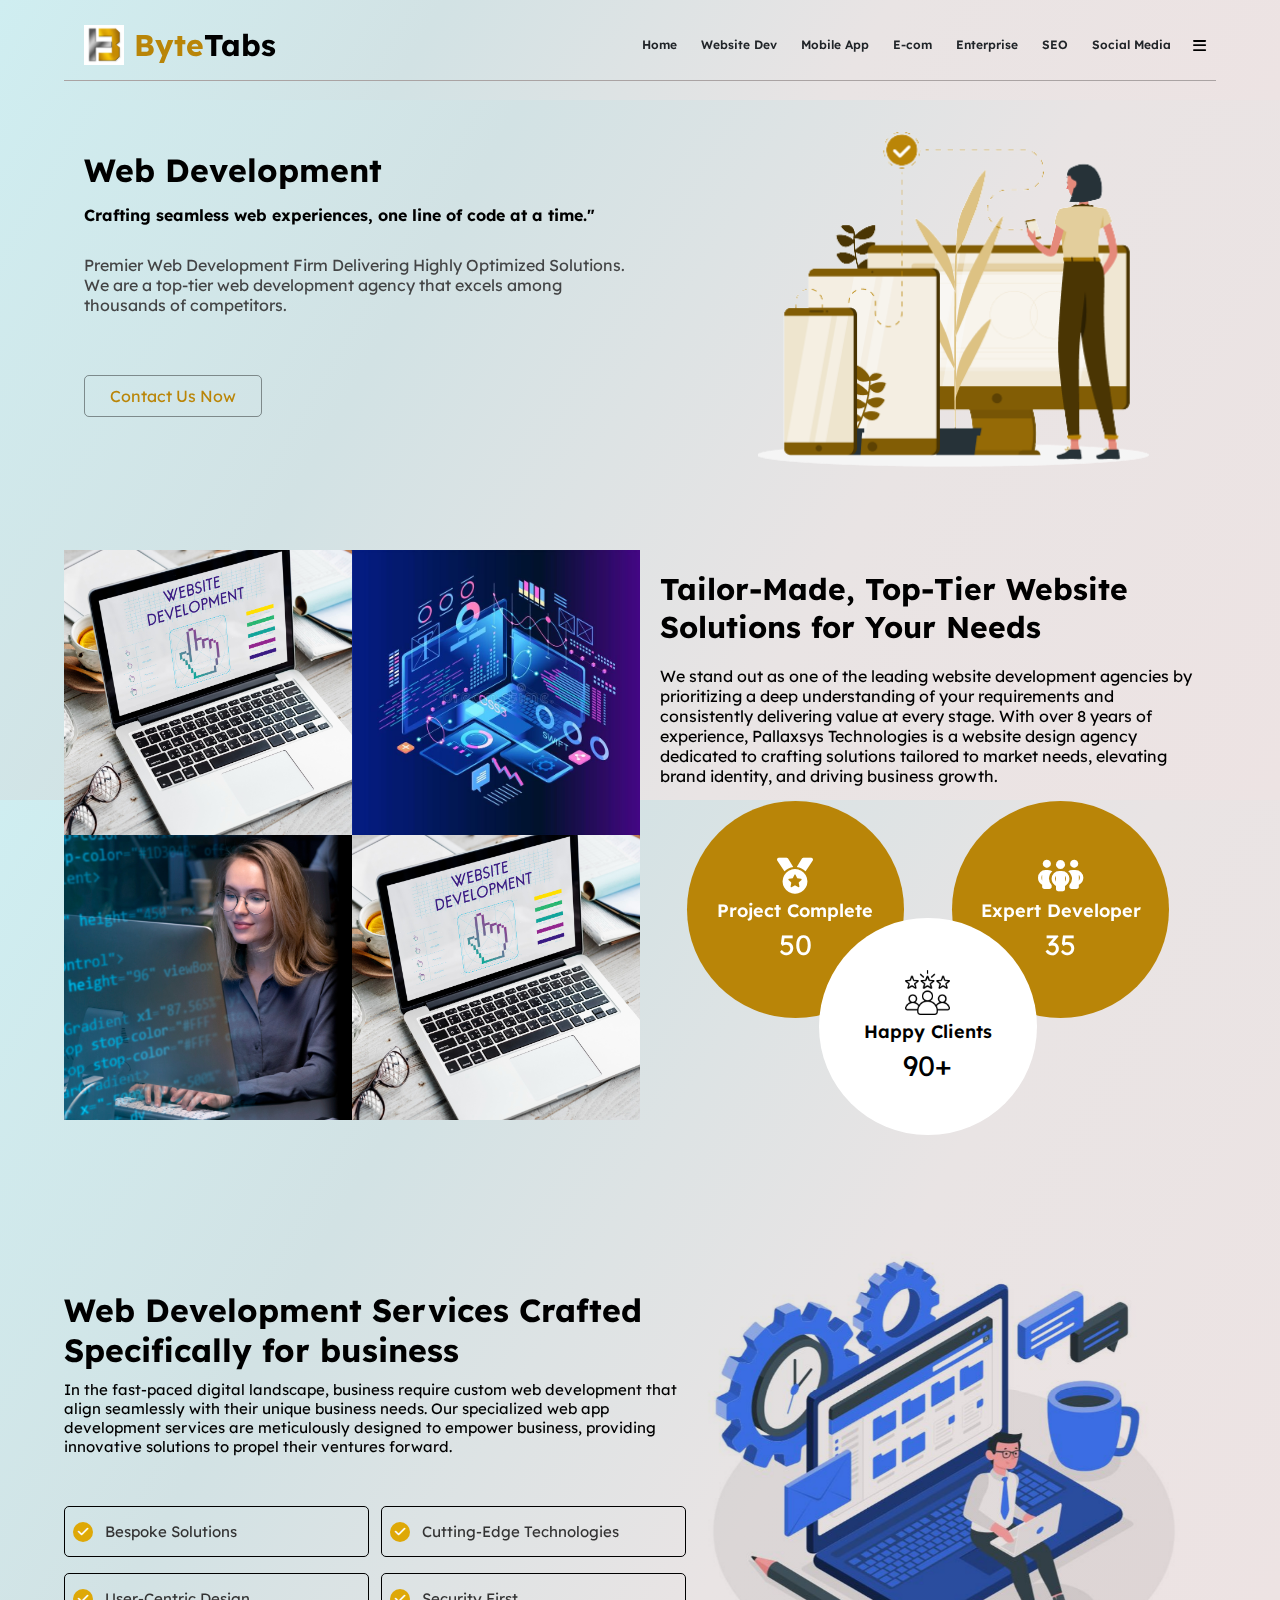
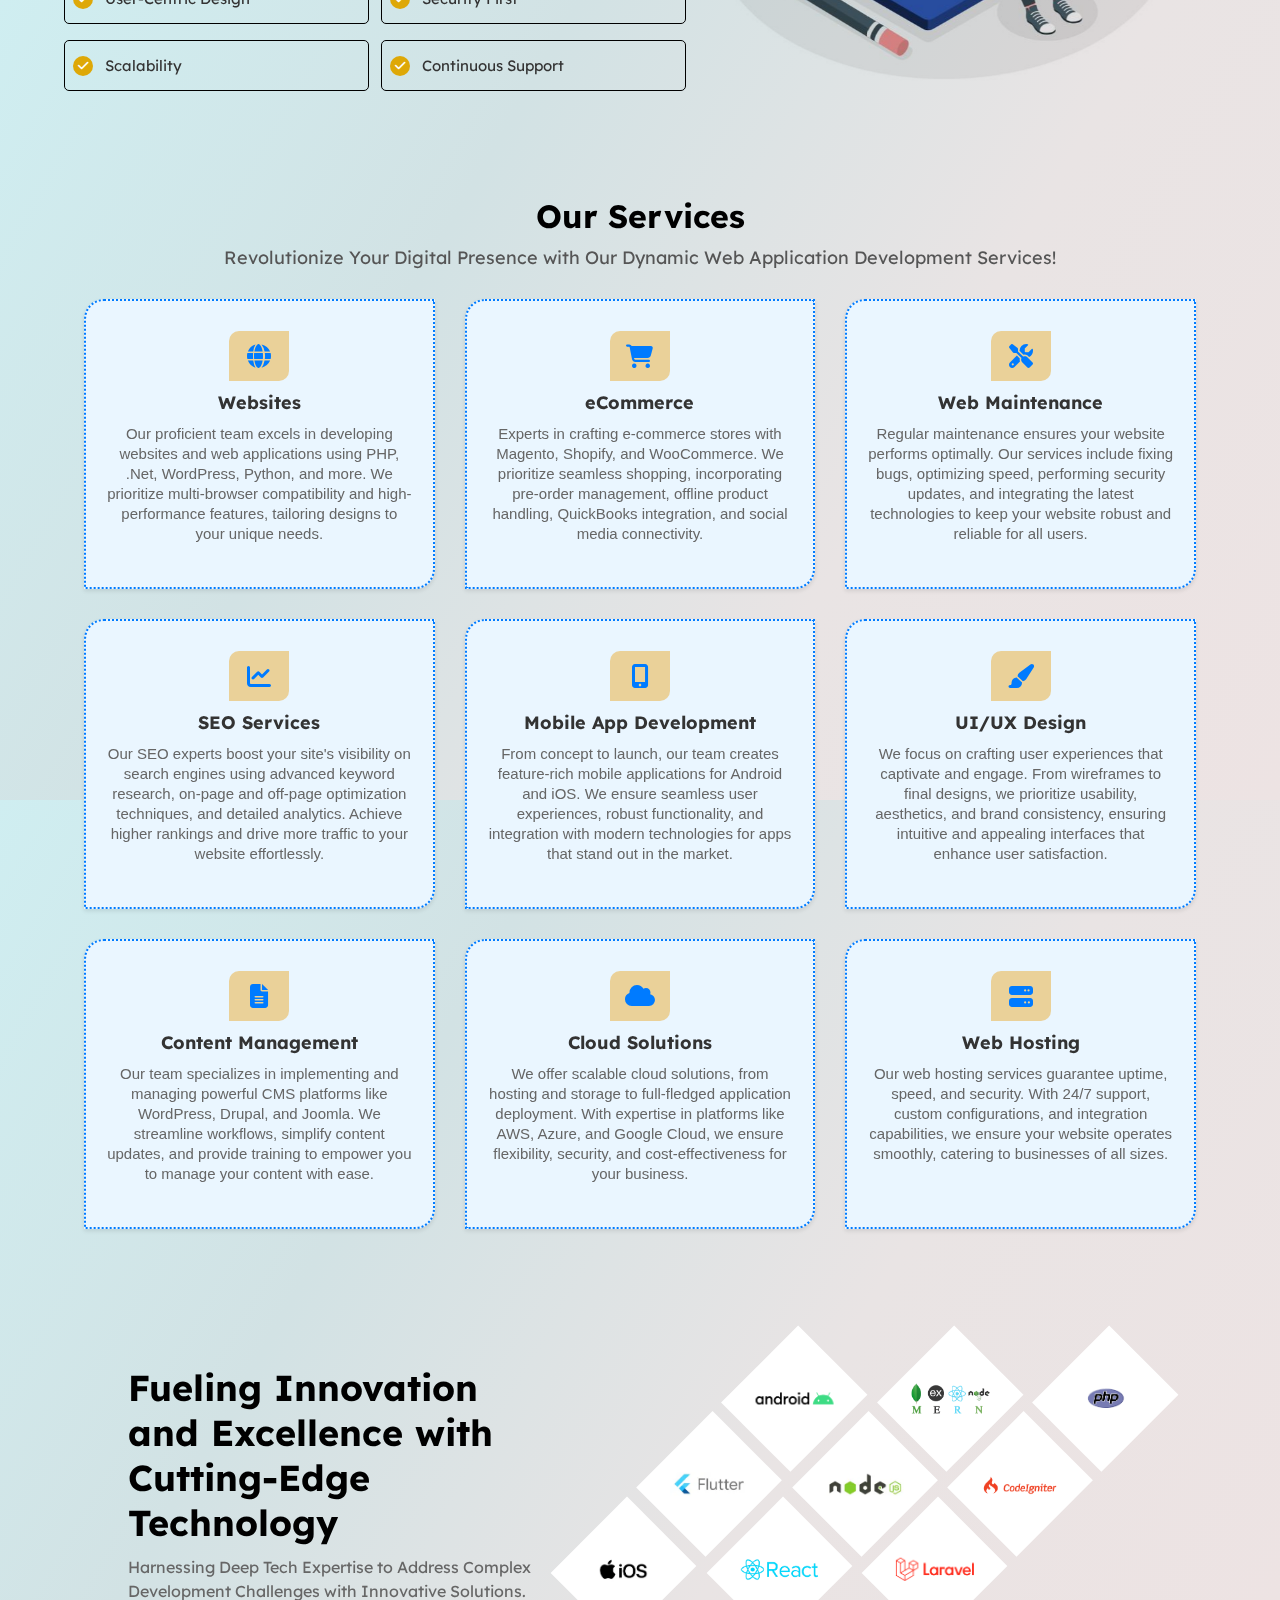
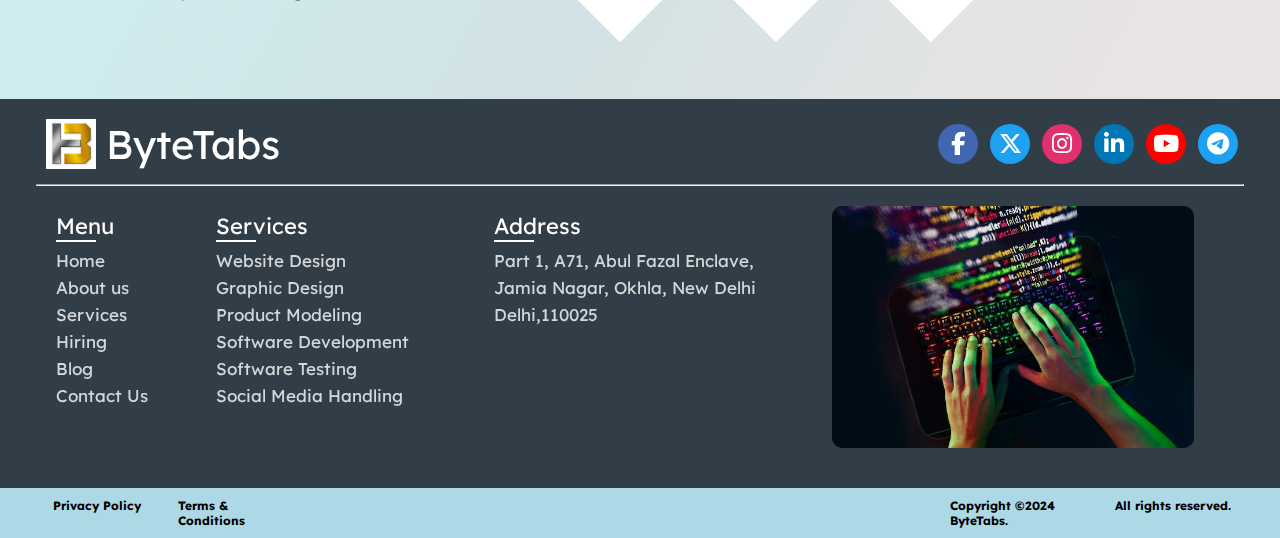
<file: Website Dev/website.html>
<!DOCTYPE html>
<html lang="en">

<head>
   <meta charset="UTF-8">
   <meta name="viewport" content="width=device-width, initial-scale=1.0">
   <title>WebD</title>
   <link rel="stylesheet" href="https://cdnjs.cloudflare.com/ajax/libs/font-awesome/6.4.2/css/all.min.css" />
   <link href="https://fonts.googleapis.com/css2?family=Lexend+Deca&display=swap" rel="stylesheet">
   <link rel="stylesheet" href="./website.css">

</head>



<body>
   <!-- Start First Section -->
   <div class="first-section">
      <!-- Start Nav Bar -->
      <nav>
         <ul>
            <!-- Start Logo Part -->
            <li class="logo">
               <img src="../assets/logo1.jpg" alt="">
               <span>Byte</span>Tabs
            </li>
            <!-- End Logo Part -->
            <!-- Start Navbar Content -->
            <div class="items">
               <li><a href="../index.html">Home</a></li>
               <li><a href="website.html">Website Dev</a></li>
               <li><a href="../Mobile App/mobile.html">Mobile App</a></li>
               <li><a href="../E-com/ecom.html">E-com</a></li>
               <li><a href="../Enterprise/enterprise.html">Enterprise</a></li>
               <li><a href="../SEO/seo.html">SEO</a></li>
               <li><a href="../Social_Media/social.html">Social Media</a></li>

               <!-- Start Navbar Content SideNavbar Open with Hamburger -->
               <div id="mySidenav" class="sidenav">
                  <a href="javascript:void(0)" class="closebtn" onclick="closeNav()">&times;</a>
                 <a href="../index.html">Home</a>
                 <a href="website.html">Website Dev</a>
                 <a href="../Mobile App/mobile.html">Mobile App</a>
                 <a href="../E-com/ecom.html">E-com</a>
                 <a href="../Enterprise/enterprise.html">Enterprise</a>
                 <a href="../SEO/seo.html">SEO</a>
                 <a href="../Social_Media/social.html">Social Media</a>
   
               </div>
               <!-- End Navbar Content SideNavbar Open with Hamburger -->
               <!-- Hamburger For Small Screen-->
               <li class="btn hamburger"><span class="fas fa-bars"></span></li>
            </div>
            <!-- ENd Navbar Content -->
         </ul>
      </nav>
      <!-- End Nav Bar -->






   </div>
   <!-- End First Section -->








   <div class="website_dev_banner">




      <div class="left_website_dev_banner_part">

         <h2>
            Web Development


         </h2>

         <h4>Crafting seamless web experiences, one line of code at a time."</h4>


         <p>Premier Web Development Firm Delivering Highly Optimized Solutions.
            We are a top-tier web development agency that excels among thousands of competitors.

         </p>


         <button>Contact Us Now</button>



      </div>

      <div class="right_website_dev_banner_part">
         <img src="../assets/Frame 1.png">

      </div>

   </div>





   <div class="website_dev_section_1">

      <!-- Left Part -->
      <div class="website_dev_section_1_left_part">
         <div class="website_dev_section_1_left_part_box website_dev_section_1_left_part_box1">
            <img src="../assets/web1.png" alt="">
         </div>
         <div class="website_dev_section_1_left_part_box website_dev_section_1_left_part_box2">
            <img src="../assets/web2.png" alt="">
         </div>
         <div class="website_dev_section_1_left_part_box website_dev_section_1_left_part_box3">
            <img src="../assets/web3.png" alt="">
         </div>
         <div class="website_dev_section_1_left_part_box website_dev_section_1_left_part_box4">
            <img src="../assets/web1.png" alt="">
         </div>
      </div>

      <!-- Right Part -->
      <div class="website_dev_section_1_right_part">
         <h1>Tailor-Made, Top-Tier Website Solutions for Your Needs</h1>
         <p>We stand out as one of the leading website development agencies by prioritizing a deep understanding of your
            requirements and consistently delivering value at every stage. With over 8 years of experience, Pallaxsys
            Technologies is a website design agency dedicated to crafting solutions tailored to market needs, elevating
            brand identity, and driving business growth.</p>


         <div class="circle_box_section">
            <div class="circle_box_section_line_1">
               <div class="circle_box circle_box1">
                  <i class="fa-solid fa-medal"></i>
                  <p>Project Complete</p>
                  <p>50</p>

               </div>
               <div class="circle_box circle_box2">
                  <i class="fa-solid fa-people-group"></i>
                  <p>Expert Developer</p>
                  <p>35</p>
               </div>
            </div>
            <div class="circle_box_section_line_2">

               <div class="circle_box circle_box3">
                  <img src="../assets/costumer.png" alt="">
                  <p>Happy Clients</p>
                  <p>90+</p>
               </div>
            </div>

         </div>

      </div>

   </div>





   <div class="website_dev_section_2">

      <div class="website_dev_section_2_left_part">
         <h1>Web Development Services Crafted Specifically for business</h1>
         <p>In the fast-paced digital landscape, business require custom web development that align seamlessly with
            their unique business needs. Our specialized web app development services are meticulously designed to
            empower business, providing innovative solutions to propel their ventures forward.</p>


         <div class="listing_section">
            <ul>
               <li><span class="tick-icon"><i class="fa-solid fa-check"></i></span> Bespoke Solutions</li>
               <li><span class="tick-icon"><i class="fa-solid fa-check"></i></span> Cutting-Edge Technologies</li>
               <li><span class="tick-icon"><i class="fa-solid fa-check"></i></span>User-Centric Design</li>
               <li><span class="tick-icon"><i class="fa-solid fa-check"></i></span> Security First</li>
               <li><span class="tick-icon"><i class="fa-solid fa-check"></i></span> Scalability</li>
               <li><span class="tick-icon"><i class="fa-solid fa-check"></i></span> Continuous Support</li>

            </ul>
         </div>


      </div>


      <div class="website_dev_section_2_right_part">
         <img src="../assets/enterprise_ban.jpg" alt="">
      </div>

   </div>



   <div class="web_services">
      <h1>Our Services</h1>
      <p>Revolutionize Your Digital Presence with Our Dynamic Web Application Development Services!</p>
    
      <div class="web_services_cards">
        <!-- Box 1 -->
        <div class="web_service_card">
          <div class="service_logo">
            <i class="fa-solid fa-globe"></i> <!-- Website icon -->
          </div>
          <h2>Websites</h2>
          <p>Our proficient team excels in developing
            websites and web applications using PHP,
            .Net, WordPress, Python, and more. We
            prioritize multi-browser compatibility and
            high-performance features, tailoring
            designs to your unique needs.</p>
        </div>
        
        <!-- Box 2 -->
        <div class="web_service_card">
          <div class="service_logo">
            <i class="fa-solid fa-shopping-cart"></i> <!-- eCommerce icon -->
          </div>
          <h2>eCommerce</h2>
          <p>Experts in crafting e-commerce stores with
            Magento, Shopify, and WooCommerce. We
            prioritize seamless shopping, incorporating
            pre-order management, offline product
            handling, QuickBooks integration, and
            social media connectivity.</p>
        </div>
    
        <!-- Box 3 -->
        <div class="web_service_card">
          <div class="service_logo">
            <i class="fa-solid fa-tools"></i> <!-- Web Maintenance icon -->
          </div>
          <h2>Web Maintenance</h2>
          <p>Regular maintenance ensures your website performs optimally. Our services include fixing bugs, optimizing speed, performing security updates, and integrating the latest technologies to keep your website robust and reliable for all users.</p>
        </div>
    
        <!-- Box 4 -->
        <div class="web_service_card">
          <div class="service_logo">
            <i class="fa-solid fa-chart-line"></i> <!-- SEO Services icon -->
          </div>
          <h2>SEO Services</h2>
          <p>Our SEO experts boost your site's visibility on search engines using advanced keyword research, on-page and off-page optimization techniques, and detailed analytics. Achieve higher rankings and drive more traffic to your website effortlessly.</p>
        </div>
    
        <!-- Box 5 -->
        <div class="web_service_card">
          <div class="service_logo">
            <i class="fa-solid fa-mobile-alt"></i> <!-- Mobile App Development icon -->
          </div>
          <h2>Mobile App Development</h2>
          <p>From concept to launch, our team creates feature-rich mobile applications for Android and iOS. We ensure seamless user experiences, robust functionality, and integration with modern technologies for apps that stand out in the market.</p>
        </div>
    
        <!-- Box 6 -->
        <div class="web_service_card">
          <div class="service_logo">
            <i class="fa-solid fa-paint-brush"></i> <!-- UI/UX Design icon -->
          </div>
          <h2>UI/UX Design</h2>
          <p>We focus on crafting user experiences that captivate and engage. From wireframes to final designs, we prioritize usability, aesthetics, and brand consistency, ensuring intuitive and appealing interfaces that enhance user satisfaction.</p>
        </div>
    
        <!-- Box 7 -->
        <div class="web_service_card">
          <div class="service_logo">
            <i class="fa-solid fa-file-alt"></i> <!-- Content Management icon -->
          </div>
          <h2>Content Management</h2>
          <p>Our team specializes in implementing and managing powerful CMS platforms like WordPress, Drupal, and Joomla. We streamline workflows, simplify content updates, and provide training to empower you to manage your content with ease.</p>
        </div>
    
        <!-- Box 8 -->
        <div class="web_service_card">
          <div class="service_logo">
            <i class="fa-solid fa-cloud"></i> <!-- Cloud Solutions icon -->
          </div>
          <h2>Cloud Solutions</h2>
          <p>We offer scalable cloud solutions, from hosting and storage to full-fledged application deployment. With expertise in platforms like AWS, Azure, and Google Cloud, we ensure flexibility, security, and cost-effectiveness for your business.</p>
        </div>
    
        <!-- Box 9 -->
        <div class="web_service_card">
          <div class="service_logo">
            <i class="fa-solid fa-server"></i> <!-- Web Hosting icon -->
          </div>
          <h2>Web Hosting</h2>
          <p>Our web hosting services guarantee uptime, speed, and security. With 24/7 support, custom configurations, and integration capabilities, we ensure your website operates smoothly, catering to businesses of all sizes.</p>
        </div>
      </div>
    </div>
    





<div class="web_tech_section">
<div class="web_tech_section_left_part">
   <p>Fueling Innovation and Excellence with Cutting-Edge Technology</p>
   <p>Harnessing Deep Tech Expertise to Address Complex Development Challenges with Innovative Solutions.</p>
</div>
<div class="web_tech_section_right_part">

<div class="web_technology_images">
   <div class="web_tech_col_1">
      <div class="web_tech_img_box"> <img src="../assets/android.png" alt=""></div>
      <div class="web_tech_img_box"> <img src="../assets/flutter.png" alt=""></div>
      <div class="web_tech_img_box"> <img src="../assets/ios.png" alt=""></div>
   </div>
   <div class="web_tech_col_2">
      <div class="web_tech_img_box"> <img src="../assets/mern.png" alt=""></div>
      <div class="web_tech_img_box"> <img src="../assets/node.png" alt=""></div>
      <div class="web_tech_img_box"> <img src="../assets/react.png" alt=""></div>
   </div>
   <div class="web_tech_col_3">
      <div class="web_tech_img_box"> <img src="../assets/php.png" alt=""></div>
      <div class="web_tech_img_box"> <img src="../assets/codeigniter.png" alt=""></div>
      <div class="web_tech_img_box"> <img src="../assets/larvel.png" alt=""></div>
   </div>

</div>

</div>
</div>












   <!-- Start Footer Section -->
   <footer>
      <div class="content">
         <!-- Start Footer Top Part -->
         <div class="bottom">
            <!-- Start Logo Details -->
            <div class="logo-details">
               <img src="../assets/logo1.jpg" alt="">
               <span class="logo_name">ByteTabs</span>
            </div>
            <!-- End Logo Details -->
            <!-- Start Social Media Icon Section -->
            <div class="media-icons">
               <a href="#"><i class="fab fa-facebook-f"></i></a>
               <a href="#"><i class="fa-brands fa-x-twitter"></i></a>
               <a href="#"><i class="fab fa-instagram"></i></a>
               <a href="#"><i class="fab fa-linkedin-in"></i></a>
               <a href="#"><i class="fab fa-youtube"></i></a>
               <a href="#"><i class="fab fa-telegram"></i></a>
            </div>
            <!-- End Social Media Icon Section -->
         </div>
         <!-- End Footer Top Part -->

         <hr>

         <!-- Start Footer Body -->
         <div class="link-boxes">
            <!-- Start Menu Section-->
            <ul class="box box1">
               <li class="link_name">Menu</li>
               <li><a href="index.html">Home</a></li>
               <li><a href="About Us/about.html">About us</a></li>
               <li><a href="Services/service.html">Services</a></li>
               <li><a href="Hiring/hire.html">Hiring</a></li>
               <li><a href="Blog/blog.html">Blog</a></li>
               <li><a href="Contact Us/contact.html">Contact Us</a></li>
            </ul>
            <!-- End Menu Section-->

            <!-- Start Service Section-->
            <ul class="box box2">
               <li class="link_name">Services</li>
               <li><a href="#">Website Design</a></li>
               <li><a href="#">Graphic Design</a></li>
               <li><a href="#">Product Modeling</a></li>
               <li><a href="#">Software Development</a></li>
               <li><a href="#">Software Testing</a></li>
               <li><a href="#">Social Media Handling </a></li>
            </ul>
            <!-- End Service Section-->

            <!-- Start Address Section-->
            <ul class="box box3">
               <li class="link_name">Address</li>
               <li><a href="#">Part 1, A71, Abul Fazal Enclave,</a></li>
               <li><a href="#">Jamia Nagar, Okhla, New Delhi</a></li>
               <li><a href="#">Delhi,110025</a></li>
            </ul>
            <!-- End Address Section-->

            <!-- Start Image Section-->
            <ul class="box input-box">
               <!-- Start Image Slider -->
               <div class="ads">
                  <div class="images">
                     <img src="../assets/a1.jpg">
                     <img src="../assets/a2.jpg">
                     <img src="../assets/a3.jpg">
                     <img src="../assets/a4.jpg">
                     <img src="../assets/a5.jpg">
                     <img src="../assets/a6.jpg">
                     <img src="../assets/a7.jpg">
                     <img src="../assets/a8.jpg">
                     <img src="../assets/a9.jpg">
                     <img src="../assets/a10.jpg">
                  </div>
               </div>
               <!-- Start Image Slider -->
            </ul>
            <!-- End Image Section-->
         </div>
         <!-- End Footer Body -->
      </div>


      <!-- Start Footer bottom Part -->
      <div class="footer-txt">
         <!-- Start Footer bottom  Left Part -->
         <div class="policy_terms">
            <h4>Privacy Policy</h4>
            <h4>Terms & Conditions</h4>
         </div>
         <!-- End Footer bottom  Left Part -->
         <!-- Start Footer bottom  Right Part -->
         <div class="copyright_text">
            <h4>Copyright ©2024 ByteTabs. </h4>
            <h4>All rights reserved.</span></h4>
         </div>
         <!-- End Footer bottom  Right Part -->
      </div>
      <!-- End Footer bottom Part -->
   </footer>
   <!-- End Footer Sectiion -->





   <script src="./website.js"></script>
</body>

</html>
</file>
<file: style.css>
@import url('https://fonts.googleapis.com/css2?family=Lexend+Deca&display=swap');

* {
  margin: 0;
  padding: 0;
  box-sizing: border-box;
  font-family: 'Lexend Deca', sans-serif;

}

body {
  height: 1500px;
}

/*   
///////////////////////////////////////////////////////
///////////////////////////////////////////////////////  
 Start First Section  
/////////////////////////////////////////////////////// 
///////////////////////////////////////////////////////
 */

.first-section {
  height: 600px;
  background: linear-gradient(300deg, #ede3e3, #e9e4e4, #d2e2e4, #cfeef1);
}

nav {
  background: transparent;
  padding: 15px 10px 5px 10px;
  border-bottom: 1px solid rgb(170, 163, 163);
  width: 90%;
  margin: auto;
  max-width: 1500px;
}

nav ul {
  display: flex;
  list-style: none;
  flex-wrap: wrap;
  align-items: center;
  justify-content: center;
}

nav ul li.logo {
  flex: 1;
  font-size: 30px;
  font-weight: 700;
  display: flex;
  color: black;
  align-items: center;
  justify-items: center;
}

nav ul li.logo span {
  color: #B98508;
}

nav ul li.logo img {
  width: 60px;
  height: 60px;
  padding: 10px;
  border-radius: 25;
}

nav ul div.items {
  padding-left: 25px;
  display: inline-flex;
  margin-bottom: 2px;
}

nav ul div.items a {
  text-decoration: none;
  font-size: 12px;
  font-weight: 600;
  padding: 5px 12px;
  border-radius: 5px;
  margin: auto;
  color: #212529;
  line-height: 12px;
  transition: color 0.3s ease;
}

nav ul div.items a:hover {
  color: #FB6E0F;
  background-color: #f5f5f6;
}

nav ul li.btn {
  font-size: 15px;
  flex: 1;
  padding-left: 10px;
  padding-top: 3px;
  cursor: pointer;
}

.first-section .head_part {
  background-position-x: center;
  width: 85%;
  max-height: 1100px;
  max-width: 880px;
  margin: 50px auto;
  background-size: contain;
  background-repeat: no-repeat;
}

.first-section .head_part .heading-section {
  width: 70%;
  height: 80%;
  margin: auto auto;
  display: flex;
  flex-direction: column;
  align-items: center;
}

.first-section .head_part .heading-section img {
  height: 70%;
  width: 100%;
}

.first-section .head_part .heading-section h5 {
  text-align: center;
  margin-top: 10px;
}

.first-section .head_part .heading-section button {
  height: 40px;
  border-radius: 10px;
  width: 150px;
  margin-top: 10px;
  font-size: small;
  border-style: none;
  font-weight: 600;
  font-family: 'Lexend Deca', sans-serif;
  color: white;
  background-color: black;
  cursor: pointer;
}

nav ul div.items .sidenav {
  width: 0;
  height: 100%;
  position: fixed;
  z-index: 1;
  top: 0;
  right: 0;
  background-color: #111;
  color: wheat;
  overflow-x: hidden;
  transition: 0.5s;
  padding-top: 60px;
}

nav ul div.items .sidenav a {
  display: flex;
  align-items: center;
  justify-items: center;
  justify-content: center;
  text-decoration: none;
  padding: 8px;
  font-size: 15px;
  color: white;
  display: block;
  width: 80%;
  transition: 0.3s;
}

nav ul div.items .sidenav a:hover {
  color: #FB6E0F;
}

nav ul div.items .sidenav .closebtn {
  position: absolute;
  top: 10px;
  font-size: 36px;
  color: white;
  width: 20%;
  height: 25px;
  left: 20px;
  padding-left: 6px;
  line-height: 3px;
}

@media(max-width:540px) {

  nav ul div.items li a:nth-child(1),
  nav ul div.items li a:nth-child(2) nav ul div.items li a:nth-child(3) {
    display: none;
  }
}

@media(max-width:400px) {
  nav ul div.items .sidenav a {
    font-size: 10px;
  }
}


@media(max-width:800px) {
  .first-section {
    height: 550px;
  }

  .first-section .head_part .heading-section {
    width: 100%;
  }

  .first-section .head_part .heading-section h5 {
    font-size: 10px;
  }

  .first-section .head_part .heading-section button {
    width: 120px;
  }
}


@media(max-width:680px) {
  .first-section {
    height: 500px;

  }
}

@media(max-width:550px) {
  .first-section {
    height: 450px;
  }

  .first-section .head_part {
    width: 90%;
  }

  .first-section .head_part .heading-section h5 {
    font-size: 8px;
  }

  .first-section .head_part .heading-section button {
    width: 100px;
    font-size: x-small;
    height: 35px;
    width: 100px;
  }
}


@media(max-width:450px) {
  .first-section {
    height: 400px;
  }
}

@media(max-width:380px) {
  .first-section {
    height: 360px;
  }

  .first-section .head_part .heading-section h5 {
    font-size: 6px;
  }

  .first-section .head_part .heading-section button {
    width: 100px;
    font-size: 9px;
    height: 30px;
  }
}


/*   
///////////////////////////////////////////////////////
///////////////////////////////////////////////////////  
 End First Section  
/////////////////////////////////////////////////////// 
///////////////////////////////////////////////////////
 */



/*   
///////////////////////////////////////////////////////
///////////////////////////////////////////////////////  
 Start Second Section  
/////////////////////////////////////////////////////// 
///////////////////////////////////////////////////////
 */


.section-2 {
  height: 920px;
  background: linear-gradient(300deg, #ede3e3, 30%, #e9e4e4, #d8e3e4, #cae7e9);
}

.card-section {
  height: 900px;
  display: flex;
  flex-direction: column;
  align-items: center;
  justify-content: center;
}

.section-heading {
  height: 120px;
  width: 100%;
  display: flex;
  flex-direction: column;
  align-items: center;
  justify-content: center;
}

.section-heading h1 {
  margin-top: 15x;
}

.cards {
  width: 70%;
  max-width: 1200px;
  height: 680px;
  display: flex;
  flex-wrap: wrap;
  justify-content: space-between;
  align-items: center;

}

.card1,
.card2,
.card3,
.card4,
.card5,
.card6 {
  width: 30%;
  height: 300px;
  border-radius: 50px;
  display: flex;
  flex-direction: column;
  justify-items: center;
  align-items: center;
  box-shadow: 10px 20px 5px rgb(132, 117, 117);
}

.card-top {
  display: flex;
  align-items: center;
  justify-content: center;
  margin-top: 20px;
}

.card-txt {
  width: 80%;
  margin-top: 15px;
}

.card {
  position: relative;
}

.card-btn {
  width: 100px;
  height: 40px;
  bottom: 20px;
  border-radius: 40px;
  font-size: 16px;
  font-weight: 600;
  border-style: none;
  margin-top: 20px;
  border: 1px solid black;
  cursor: pointer;
  position: absolute;

}

.card-top i {
  margin: 5px;
  font-size: xx-large;

}

.card-top h3 {
  color: white;
}

.underline {
  text-decoration: none;
  position: relative;
  height: 50px;
}

.underline:after {
  position: absolute;
  content: '';
  height: 2px;
  top: 40px;
  left: 50%;
  right: 0;
  width: 120%;
  background: #FB6E0F;
  -o-transition: .5s;
  -ms-transition: .5s;
  -moz-transition: .5s;
  -webkit-transition: .5s;
  transition: .5s;
  transform: translateX(-50%);
}

.underline:hover:after {
  width: 200%;
  background: green;

}

@media(max-width:800px) {
  .underline:hover:after {
    width: 150%;

  }
}

@media(max-width:470px) {
  .section-heading h3 {
    font-size: medium;
  }

  .section-heading .underline h1 {
    font-size: x-large;
  }

  .underline:after {
    width: 100%;
  }

  .underline:hover:after {
    width: 120%;
  }
}

@media(max-width:370px) {
  .section-heading h3 {
    font-size: 14px;
  }

  .section-heading .underline h1 {
    font-size: 22px;
  }

  .underline:after {
    width: 100%;
    top: 30px;
  }

  .underline:hover:after {
    width: 150%;
  }
}


@media(min-width:1340px) {

  .card1,
  .card2,
  .card3,
  .card4,
  .card5,
  .card6 {
    height: 280px;
  }
}

@media(max-width:1320px) {
  .cards {
    width: 80%;
  }
}

@media(max-width:1280px) {
  .card-txt {
    font-size: 15px;
  }
}

@media(max-width:1280px) and (min-width:1000px) {
  .card-txt {
    text-align: justify;
  }
}

@media(max-width:1050px) {

  .cards {
    width: 90%;
  }


}

@media(max-width:900px) {

  .card-txt {
    font-size: 14px;
  }

  .card1,
  .card2,
  .card3,
  .card4,
  .card5,
  .card6 {
    height: 280px;
  }
}

@media(max-width:850px) {
  .card-txt {
    font-size: 13px;
  }

  .card-top h3 {
    font-size: medium;
  }

  .card1,
  .card2,
  .card3,
  .card4,
  .card5,
  .card6 {
    height: 260px;

  }
}

@media(max-width:800px) {
  .cards {
    width: 80%;
    height: 870px;
  }

  .card1,
  .card2,
  .card3,
  .card4,
  .card5,
  .card6 {
    width: 47%;
    box-shadow: 15px 12px 15px rgb(132, 117, 117);

  }

  .card-top h3 {
    font-size: large;
  }

  .section-2 {
    height: 1150px;
    ;
  }

  .section-heading {
    margin-top: 100px;
  }

  .card-section {
    height: 1100px;
  }
}

@media(max-width:570px) {

  .cards {
    width: 92%;
    height: 800px;
  }

  .card1,
  .card2,
  .card3,
  .card4,
  .card5,
  .card6 {
    width: 48%;
    height: 240px;
    box-shadow: 10px 12px 5px rgb(132, 117, 117);
  }

  .card-txt {
    font-size: 13px;
    text-align: justify;
    margin-top: 5px;
  }

  .card-top i {
    font-size: 26px;
  }
}

@media(max-width:470px) {
  .section-2 {
    height: 1750px;
  }

  .cards {
    width: 90%;
    height: 1500px;
    justify-content: center;
  }

  .card-section {
    height: 1700px;
  }

  .card1,
  .card2,
  .card3,
  .card4,
  .card5,
  .card6 {
    width: 250px;
    max-width: 250px;
    height: 220px;

  }
}

/*   
///////////////////////////////////////////////////////
///////////////////////////////////////////////////////  
 End Second Section  
/////////////////////////////////////////////////////// 
///////////////////////////////////////////////////////
 */






/*   
///////////////////////////////////////////////////////
///////////////////////////////////////////////////////  
 Start Third Section  
/////////////////////////////////////////////////////// 
///////////////////////////////////////////////////////
 */

.section-3 {
  padding-bottom: 10px;
  height: fit-content;
  align-items: center;
  background: linear-gradient(300deg, #ede3e3, 30%, #e9e4e4, #d8e3e4, #cae7e9);
  ;
}

.section-3>.section-heading {
  padding-top: 5%;
  margin-top: 0;
}

.scroll {
  width: 80%;
  max-width: 1600px;
  margin: 5% auto 0% auto;
  display: flex;
  justify-content: center;
  background-color: #333;
}

.navbar {
  margin-left: 10px;
  margin-right: 10px;
  overflow-x: auto;
  padding: auto;
  height: 40px;
  white-space: nowrap;
  display: flex;
  align-items: center;
  background-color: #333;
  -ms-overflow-style: none;
  scrollbar-width: none;
}

.navbar::-webkit-scrollbar {
  display: none;
}

.navbar a {
  display: inline-block;
  border-radius: 5px;
  height: 30px;
  line-height: 16px;
  padding: 7px 16px;
  color: white;
  text-decoration: none;
}

.navbar a:hover {
  background-color: #ddd;
  color: green;
}

.img-body {

  width: 80%;
  max-width: 1600px;
  height: 100%;
  display: flex;
  margin: 2% auto 5% auto;
  margin-bottom: 100px;
}

.line1,
.line2,
.line3 {
  width: 32.5%;
  display: flex;
  flex-direction: column;
  margin: 0 auto;
}

.img_box {
  position: relative;
  text-align: center;
  color: white;
  cursor: pointer;
}

.bottom-left {
  position: absolute;
  bottom: 8px;
  left: 16px;
  background-color: black;
  font-size: 12px;
  padding: 5px;
  cursor: pointer;
}

.img_box1 {
  height: fit-content;
  min-height: fit-content;
  max-width: fit-content;
  width: 100%;
  background-color: red;
}

.img_box11 {
  height: fit-content;
  min-height: fit-content;
  max-width: fit-content;
  width: 100%;
  background-color: rgb(128, 0, 255);

}

.img_box21 {
  height: fit-content;
  min-height: fit-content;
  max-width: fit-content;

  width: 100%;
  background-color: rgb(4, 255, 0);
}

.img_box2 {

  height: fit-content;
  min-height: fit-content;
  max-width: fit-content;
  width: 100%;
  background-color: rgb(255, 242, 0);
}

.img_box12 {
  height: fit-content;
  min-height: fit-content;
  max-width: fit-content;
  width: 100%;
  background-color: rgb(0, 191, 255);
}

.img_box22 {
  height: fit-content;
  min-height: fit-content;
  max-width: fit-content;
  width: 100%;
  background-color: rgb(150, 30, 92);
}

.img_box3 {
  height: fit-content;
  min-height: fit-content;
  max-width: fit-content;
  width: 100%;
  background-color: rgb(72, 97, 185);
}

.img_box13 {
  height: fit-content;
  min-height: fit-content;
  max-width: fit-content;
  width: 100%;
  background-color: red;
}

.img_box23 {
  height: fit-content;
  min-height: fit-content;
  max-width: fit-content;
  width: 100%;
  background-color: rgb(79, 247, 122);
}

.img_box25 {
  height: fit-content;
  min-height: fit-content;
  max-width: fit-content;
  width: 100%;
  background-color: rgb(120, 190, 225);
}

.img_box14 {
  height: fit-content;
  min-height: fit-content;
  max-width: fit-content;
  width: 100%;
  background-color: rgba(194, 76, 192, 0.293);
}

.img_box24 {
  height: fit-content;
  min-height: fit-content;
  max-width: fit-content;
  width: 100%;
  background-color: rgb(155, 183, 78);
}


.line1 img,
.line2 img,
.line3 img {
  object-fit: cover;
  width: 100%;
  height: 100%;
  min-height: 100%;
  max-width: fit-content;
}

.img_box {
  margin: 1.2% 0;
}


@media(max-width:800px) {

  .bottom-left {
    font-size: 10px;
  }

  .navbar {
    height: 35px;
  }

  .navbar a {
    height: 23px;
    font-size: 14px;
    line-height: 14px;
    padding: 4px 10px;
  }
}

@media(max-width:650px) {

  .bottom-left {
    font-size: 8px;
    padding: 3px;
    bottom: 6px;
    left: 8px;
  }
}

@media(max-width:500px) {
  .navbar {
    height: 30px;
  }

  .navbar a {
    height: 20px;
    font-size: 12px;
    line-height: 12px;
    padding: 4px 10px;
  }

  .bottom-left {
    font-size: 6px;
    padding: 3px;
    bottom: 4px;
    left: 6px;
  }
}

@media(max-width:400px) {
  .navbar {
    height: 25px;
  }

  .navbar a {
    height: 16px;
    font-size: 10px;
    line-height: 10px;
    padding: 3px 7px;
  }
}

@media(max-width:400px) {
  .navbar {
    height: 22px;
  }

  .navbar a {
    height: 15px;
    font-size: 8px;
    line-height: 14px;
    padding: 1px 7px;
  }
}

/*   
///////////////////////////////////////////////////////
///////////////////////////////////////////////////////  
  End Third Section  
/////////////////////////////////////////////////////// 
///////////////////////////////////////////////////////
 */




/*   
///////////////////////////////////////////////////////
///////////////////////////////////////////////////////  
   Start About Section  
/////////////////////////////////////////////////////// 
///////////////////////////////////////////////////////
 */

.about-div {
  width: 100%;
  margin: 0px auto 0px auto;
  height: 400px;
  display: flex;
  flex-direction: column;
  padding-top: 50px;
  padding-bottom: 20px;
  justify-content: space-between;

  background: linear-gradient(300deg, #ede3e3, 30%, #e9e4e4, #d8e3e4, #cae7e9);

}

.about-div .friends {
  height: 350px;
}


.about-div .friends .friends-heading {
  padding-top: 15px;
  margin: auto;
  text-align: center;
  color: rgb(243, 104, 54);
  height: 55px;
}


.underline {
  text-decoration: none;
  position: relative;
  height: 50px;
  padding: auto;
}

.underline:after {
  position: absolute;
  content: '';
  height: 2px;
  top: 40px;
  left: 50%;
  right: 0;
  width: 200px;
  background: green;
  -o-transition: .5s;
  -ms-transition: .5s;
  -moz-transition: .5s;
  -webkit-transition: .5s;
  transition: .5s;
  transform: translateX(-50%);
}

.underline:hover:after {
  width: 250px;
  background: orange;
}

.about-div .friends .friends-content {
  width: 20%;
  margin-left: auto;
  margin-right: auto;
}

.about-div .friends .friends-content {
  height: 250px;
  max-width: 750px;
  min-width: 450px;

}


.about-div .friends .friends-content {
  display: flex;
  flex-direction: row;
  justify-content: space-around;
  align-items: center;
  justify-items: center;
}

.about-div .friends .friends-content .frnd1,
.about-div .friends .friends-content .frnd2 {
  width: 48%;
  height: 220px;
  display: flex;
  flex-direction: column;
  align-items: center;
  justify-items: center;
  justify-content: center;
}


.about-div .friends .friends-content .frnd1 .friend-image,
.about-div .friends .friends-content .frnd2 .friend-image,
.about-div .friends .friends-content .frnd3 .friend-image {
  width: 100%;
  height: 80%;
  display: flex;
  justify-content: center;
  align-items: center;

}

.about-div .friends .friends-content .frnd1 .friend-image img,
.about-div .friends .friends-content .frnd2 .friend-image img,
.about-div .friends .friends-content .frnd3 .friend-image img {
  width: 80%;
  height: 85%;
  border-radius: 50%;
  border: 2px solid rgb(243, 104, 54);
  overflow: hidden;
}

.about-div .friends .friends-content .frnd1 h2,
.about-div .friends .friends-content .frnd2 h2,
.about-div .friends .friends-content .frnd3 h2 {
  text-align: center;
  margin-top: 2px;
}

@media(max-width:800px) {
  .about-div .friends .friends-content {
    height: 250px;
    min-width: 450px;
  }

  .about-div .friends .friends-content .frnd1,
  .about-div .friends .friends-content .frnd2,
  .about-div .friends .friends-content .frnd3 {
    width: 43%;
  }

  .about-div .friends .friends-content .frnd1 .friend-image,
  .about-div .friends .friends-content .frnd2 .friend-image,
  .about-div .friends .friends-content .frnd3 .friend-image {
    height: 70%;
  }
}

@media(max-width:590px) {

  .about-div .friends .friends-content {
    width: 90%;
  }

  .about-div .friends .friends-content {
    height: 250px;
    max-width: 350px;
    min-width: 350px;
  }

  .about-div .friends .friends-content .frnd1,
  .about-div .friends .friends-content .frnd2,
  .about-div .friends .friends-content .frnd3 {
    height: 180px;
  }

  .about-div .friends .friends-content .frnd1 .friend-image,
  .about-div .friends .friends-content .frnd2 .friend-image,
  .about-div .friends .friends-content .frnd3 .friend-image {
    height: 65%;
  }
}

@media(max-width:550px) {
  .about-div {
    height: 300px;
  }

  .about-div .friends {
    height: 240px;
  }

  .about-div .friends .friends-content {
    height: 200px;
  }

  .about-div .friends .friends-content .frnd1,
  .about-div .friends .friends-content .frnd2 {
    height: 180px;
    width: 42%;
  }

  .about-div .friends .friends-content .frnd1 img,
  .about-div .friends .friends-content .frnd2 img,
  .about-div .friends .friends-content .frnd3 img {
    width: 100%;
    height: 60%;
  }

  .about-div .friends .friends-content .frnd1 h2,
  .about-div .friends .friends-content .frnd2 h2,
  .about-div .friends .friends-content .frnd3 h2 {
    text-align: center;
    font-size: 18px;
  }

}

@media(max-width:420px) {
  .about-div {
    height: 280px;
  }

  .about-div .friends .friends-content .frnd1 h2,
  .about-div .friends .friends-content .frnd2 h2,
  .about-div .friends .friends-content .frnd3 h2 {
    text-align: center;
    font-size: 14px;
  }
}

@media(max-width:400px) {

  .about-div .friends .friends-content {
    height: 150px;
    max-width: 320px;
    min-width: 320px;
  }

  .about-div .friends .friends-content .frnd1,
  .about-div .friends .friends-content .frnd2 {
    height: 160px;
    width: 42%;
  }

  .about-div .friends .friends-content .frnd1 .friend-image,
  .about-div .friends .friends-content .frnd2 .friend-image,
  .about-div .friends .friends-content .frnd3 .friend-image {
    height: 65%;
  }
}


@media(max-width:450px) {
  .underline h1 {
    font-size: 28px;
  }
}

@media(max-width:350px) {

  .about-div .friends .friends-heading {
    padding-top: 15px;
    height: 50px;
  }

  .underline h1 {
    font-size: 22px;
  }

  .underline:after {
    top: 27px;
    width: 150px;
  }
}

/*   
///////////////////////////////////////////////////////
///////////////////////////////////////////////////////  
   End About Section  
/////////////////////////////////////////////////////// 
///////////////////////////////////////////////////////
 */




/*   
///////////////////////////////////////////////////////
///////////////////////////////////////////////////////  
   Start Footer Top Part ANd Footer Body
/////////////////////////////////////////////////////// 
///////////////////////////////////////////////////////
 */

 footer {
  background: rgb(49, 62, 71);
  width: 100%;
  bottom: 0;
  margin: auto;
  left: 0;
  display: flex;
  align-items: center;
  flex-direction: column;
}

footer .content {
  max-width: 1750px;
  margin: 0% 2%;
  padding: 20px 10px 40px 10px;
}

footer .content .bottom {
  display: flex;
  align-items: center;
  justify-content: space-between;
  margin-bottom: 15px;
}

.content .bottom .logo-details {
  color: #fff;
  display: flex;
  align-items: center;
  font-size: 40px;
}

.content .bottom .logo-details img {
  margin-left: 10px;
  width: 50px;
  height: 50px;
}

.content .bottom .logo-details .logo_name {
  margin-left: 10px;
}

.content .bottom .media-icons {
  display: flex;
}

.content .bottom .media-icons a {
  height: 40px;
  width: 40px;
  margin: 0 6px;
  border-radius: 50%;
  text-align: center;
  line-height: 40px;
  color: #fff;
  font-size: 23px;
  text-decoration: none;
  transition: all 0.4s ease;
}

.bottom .media-icons a:nth-child(1) {
  background: #4267B2;
}

.bottom .media-icons a:nth-child(1):hover {
  color: #4267B2;
  background: #fff;
}

.bottom .media-icons a:nth-child(2) {
  background: #1DA1F2;
}

.bottom .media-icons a:nth-child(2):hover {
  color: #1DA1F2;
  background: #fff;
}

.bottom .media-icons a:nth-child(3) {
  background: #E1306C;
}

.bottom .media-icons a:nth-child(3):hover {
  color: #E1306C;
  background: #fff;
}

.bottom .media-icons a:nth-child(4) {
  background: #0077B5;
}

.bottom .media-icons a:nth-child(4):hover {
  color: #0077B5;
  background: #fff;
}

.bottom .media-icons a:nth-child(5) {
  background: #FF0000;
}

.bottom .media-icons a:nth-child(5):hover {
  color: #FF0000;
  background: #fff;
}

.bottom .media-icons a:nth-child(6) {
  background: #1DA1F2;
}

.bottom .media-icons a:nth-child(6):hover {
  color: #1DA1F2;
  background: #fff;
}

footer .content .link-boxes {
  width: 100%;
  display: flex;
  margin: 20px 5px 0px 0px;
  justify-content: space-between;
}


footer .content .link-boxes .box1 {
  width: 12%;
}

footer .content .link-boxes .box2 {
  width: 20%;
}

footer .content .link-boxes .box3 {
  width: 25%;
}

footer .content .link-boxes .input-box {
  width: 30%;
  display: flex;
  justify-content: center;
}

.content .link-boxes .box .link_name {
  color: #fff;
  font-size: 22px;
  font-weight: 400;
  margin-bottom: 10px;
  position: relative;
}

.link-boxes .box .link_name::before {
  content: '';
  position: absolute;
  left: 0;
  bottom: -2px;
  height: 2px;
  width: 40px;
  background: #fff;
}

.content .link-boxes .box li {
  margin: 6px 0;
  list-style: none;
}

.content .link-boxes .box li a {
  color: white;
  font-size: 17px;
  font-weight: 400;
  text-decoration: none;
  opacity: 0.8;
  transition: all 0.4s ease
}

.content .link-boxes .box li a:hover {
  opacity: 1;
  text-decoration: none;
}

.content .link-boxes .input-box {
  margin-right: 50px;
  float: inline-end;
}

footer .content .link-boxes .input-box .ads {
  width: 100%;
}


footer .content .link-boxes .input-box img {
  height: 100%;
  width: 100%;
  border-radius: 10px;
}

.content .link-boxes .input-box img {
  height: 200px;
  width: 200px;
}

.content .link-boxes .box1 {
  padding-left: 20px;
}

footer .bottom-details .bottom_text {
  max-width: 1250px;
  margin: auto;
  padding: 20px 40px;
  display: flex;
  justify-content: space-between;
}

.bottom-details .bottom_text span,
.bottom-details .bottom_text a {
  font-size: 20px;
  font-weight: 600;
  color: white;
  opacity: 0.8;
  text-decoration: none;
}

.bottom-details .bottom_text a:hover {
  opacity: 1;
  text-decoration: underline;
}

.bottom-details .bottom_text a {
  margin-right: 10px;
}


@media (max-width:1130px) {

  footer .content .link-boxes .box .link_name {
    font-size: 20px;
  }

  .content .link-boxes .box li a {
    font-size: 15px;
  }

  footer .content .link-boxes .box1 {
    width: 12%;
  }

  footer .content .link-boxes .input-box {
    width: 30%;
  }

}



@media (max-width:990px) {
  footer .content .link-boxes .box .link_name {
    font-size: 18px;
  }

  .content .link-boxes .box li a {
    font-size: 14px;
  }

  footer .content .link-boxes .box1 {
    width: 14%;
    padding-left: 12px;
  }

  footer .content .link-boxes .box2 {
    width: 25%;
  }

  footer .content .link-boxes .box3 {
    width: 32%;
  }

  footer .content .link-boxes .input-box {
    width: 25%;

  }

  footer .content .link-boxes .input-box img {
    width: 120%;
  }
}


@media (max-width:810px) {
  footer .content .link-boxes .box .link_name {
    font-size: 16px;
  }

  .content .link-boxes .box li {
    margin: 0;
  }

  .content .link-boxes .box li a {
    font-size: 12px;
  }

  footer .content .link-boxes .box1 {
    width: 12%;
    padding-left: 4px;
  }

  footer .content .link-boxes .box2 {
    width: 22%;
  }

  footer .content .link-boxes .box3 {
    width: 30%;
  }

  footer .content .link-boxes .input-box {
    width: 30%;
  }
}



@media (max-width:720px) {
  footer .content .link-boxes .box .link_name {
    font-size: 14px;
  }

  .content .link-boxes .box li a {
    font-size: 12px;
  }

  footer .content .link-boxes .box1 {
    width: 14%;
    padding-left: 4px;
  }

  footer .content .link-boxes .box2 {
    width: 26%;
  }

  footer .content .link-boxes .box3 {
    width: 35%;
  }

  footer .content .link-boxes .input-box {
    width: 25%;

  }

}



@media (max-width:680px) {
  footer .content .link-boxes .box .link_name {
    font-size: 14px;
  }

  .content .link-boxes .box li a {
    font-size: 10px;
  }

  footer .content .link-boxes .box1 {
    width: 12%;
    padding-left: 4px;
  }

  footer .content .link-boxes .box2 {
    width: 22%;
  }

  footer .content .link-boxes .box3 {
    width: 32%;
  }

  footer .content .link-boxes .input-box {
    width: 34%;
  }
}




@media (max-width:640px) {
  footer .content .link-boxes {
    flex-wrap: wrap;
  }

  footer .content .link-boxes .input-box {
    width: 100%;
    margin-top: 10px;
  }

  footer .content .link-boxes .box .link_name {
    font-size: 16px;
  }

  .content .link-boxes .box li a {
    font-size: 14px;
  }

  footer .content .link-boxes .box1 {
    width: 25%;
    padding-left: 4px;
  }

  footer .content .link-boxes .box2 {
    width: 35%;
  }

  footer .content .link-boxes .box3 {
    width: 40%;
  }

  footer .content .link-boxes .input-box img {
    width: 50%;
    margin: 20px auto 0px auto;
  }

  .content .bottom .media-icons a {
    height: 30px;
    width: 30px;
    line-height: 30px;
    font-size: 18px;
  }

  footer .content .bottom {
    margin-bottom: 10px;
  }

  .content .bottom .logo-details {
    font-size: 30px;
  }

  .content .bottom .logo-details img {
    margin-left: 5px;
    width: 35px;
    height: 35px;
  }

  .content .bottom .logo-details .logo_name {
    margin-left: 5px;
  }

  .link-boxes .box .link_name::before {
    width: 30px;

  }
}



@media (max-width:590px) {

  footer .content .link-boxes .input-box {
    width: 100%;
    margin-top: 10px;
  }

  footer .content .link-boxes .box .link_name {
    font-size: 16px;
  }

  .content .link-boxes .box li a {
    font-size: 14px;
  }

  footer .content .link-boxes .box1 {
    width: 19%;
    padding-left: 4px;
  }

  footer .content .link-boxes .box2 {
    width: 35%;
  }

  footer .content .link-boxes .box3 {
    width: 46%;
  }

}

@media(max-width:530px) {
  footer .content .link-boxes .box .link_name {
    font-size: 14px;
  }

  .content .link-boxes .box li a {
    font-size: 12px;
  }

  .content .bottom .logo-details {
    font-size: 20px;
  }

  .content .bottom .logo-details img {
    margin-left: 5px;
    width: 27px;
    height: 27px;
  }

  .content .bottom .logo-details .logo_name {
    margin-left: 5px;
  }

  .content .bottom .media-icons a {
    height: 24px;
    width: 24px;
    line-height: 24px;
    font-size: 14px;
  }

}


@media(max-width:450px) {
  footer .content {
    padding-bottom: 0px;
  }

  footer .content .link-boxes {
    display: grid;
    grid-template-columns: 40% 10% 10% 40%;
    grid-template-rows: 200px 200px;
  }

  footer .content .link-boxes .box1 {
    grid-row: 1/2;
    grid-column: 1/2;
    width: 100%;
  }

  footer .content .link-boxes .box2 {
    grid-row: 2/3;
    grid-column: 1/2;
    width: 100%;
  }

  footer .content .link-boxes .box3 {
    grid-row: 1/2;
    grid-column: 2/5;
    width: 100%;
  }

  footer .content .link-boxes .input-box {
    grid-row: 2/3;
    grid-column: 2/5;
    width: 100%;
  }

  footer .content .link-boxes .input-box img {
    width: 100%;
    margin: 0px auto 0px auto;

  }
}

@media(max-width:390px) {
  footer .content .bottom {
    display: flex;
    flex-direction: column;
  }

  footer .content .bottom .media-icons {
    margin-top: 20px;
  }

  .content .bottom .logo-details {
    font-size: 30px;
  }

  .content .bottom .logo-details img {
    margin-left: 5px;
    width: 40px;
    height: 40px;
  }

  .content .bottom .logo-details .logo_name {
    margin-left: 5px;
  }

  .content .bottom .media-icons a {
    height: 30px;
    width: 30px;
    line-height: 30px;
    font-size: 18px;
  }

  footer .content .link-boxes {
    display: grid;
  }

  footer .content .link-boxes {
    display: grid;
    grid-template-columns: 30% 70%;
    grid-template-rows: 180px 180px 120px;
  }

  footer .content .link-boxes .box1 {
    grid-row: 1/2;
    grid-column: 1/2;
    width: 100%;
    padding-top: 10px;
  }

  footer .content .link-boxes .box2 {
    grid-row: 2/3;
    grid-column: 1/3;
    width: 100%;
  }

  footer .content .link-boxes .box3 {
    grid-row: 3/4;
    grid-column: 1/3;
    width: 100%;
  }

  footer .content .link-boxes .input-box {
    grid-row: 1/2;
    grid-column: 2/3;
    width: 100%;
  }

  .link-boxes .box .link_name::before {

    width: 20px;

  }
}

/*   
///////////////////////////////////////////////////////
///////////////////////////////////////////////////////  
   End Footer Top Part ANd Footer Body
/////////////////////////////////////////////////////// 
///////////////////////////////////////////////////////
 */


/*   
///////////////////////////////////////////////////////
///////////////////////////////////////////////////////  
   Start Footer Bottom Part 
/////////////////////////////////////////////////////// 
///////////////////////////////////////////////////////
 */

footer .footer-txt {
  max-width: 1400px;
  width: 100%;
  margin-left: auto;
  margin-right: auto;
  padding: 10px 40px 10px 40px;
  display: flex;
  background-color: lightblue;
  justify-content: space-between;
}

footer .footer-txt .policy_terms,
footer .footer-txt .copyright_text,
footer .footer-txt .copyright_text h4 a {
  font-size: 12px;
  font-weight: 600;
  color: black;
  text-decoration: none;

}

footer .footer-txt .policy_terms {
  width: 250px;
  display: flex;
}

footer .footer-txt .copyright_text {
  width: 290px;
  display: flex;
  flex-direction: row;

}

footer .footer-txt .policy_terms h4 {
  cursor: pointer;
  line-height: 15px;
  margin-left: 5%;
  width: 150px;
}

footer .footer-txt .copyright_text h4:nth-child(1) {
  line-height: 15px;
  width: 160px;
}

footer .footer-txt .copyright_text h4:nth-child(2) {
  line-height: 15px;
  width: 120px;
  margin-left: 5px;
}

@media(max-width:720px) {
  footer .footer-txt {
    width: 100%;
    padding: 10px 20px;
  }

  footer .footer-txt .policy_terms {
    width: 220px;
  }

  footer .footer-txt .policy_terms h4 {
    margin-left: 0%;
    width: fit-content;
    display: block;
  }

  footer .footer-txt .policy_terms h4:nth-child(2) {
    margin-left: 20px;
  }
}

@media(max-width:630px) {
  footer .footer-txt .policy_terms {
    width: 175px;
  }

  footer .footer-txt .copyright_text h4,
  footer .footer-txt .policy_terms h4 {
    font-size: 10px;
  }

  footer .footer-txt .copyright_text {
    width: 240px;
  }

  footer .footer-txt .copyright_text h4:nth-child(1) {
    line-height: 15px;
    width: 140px;
  }

  footer .footer-txt .copyright_text h4:nth-child(2) {
    margin-left: 0px;
    width: 100px;
  }

  footer .footer-txt .policy_terms h4:nth-child(2) {
    margin-left: 10px;
  }
}

@media(max-width:530px) {
  .footer-txt {
    padding: 10px 15px;
  }

  footer .footer-txt .copyright_text h4,
  footer .footer-txt .policy_terms h4 {
    font-size: 8px;
    font-weight: 600;
  }

  footer .footer-txt .policy_terms {
    width: 140px;
  }

  footer .footer-txt .copyright_text {
    width: 185px;
  }

  footer .footer-txt .copyright_text h4:nth-child(1) {
    line-height: 15px;
    width: 110px;
  }

  footer .footer-txt .copyright_text h4:nth-child(2) {
    width: 75px;
  }

  footer .footer-txt .policy_terms h4:nth-child(2) {
    margin-left: 7px;
  }

  footer .footer-txt .copyright_text h4 {
    margin-left: 0%;
    width: fit-content;
    display: block;
  }
}

@media(max-width:380px) {
  footer .footer-txt {
    padding: 10px 12px;
  }

  footer .footer-txt .copyright_text h4,
  footer .footer-txt .policy_terms h4 {
    font-size: 7px;
  }

  footer .footer-txt .policy_terms {
    width: 120px;
  }

  footer .footer-txt .copyright_text {
    width: 160px;
  }

  footer .footer-txt .copyright_text h4:nth-child(1) {
    line-height: 15px;
    width: 95px;
  }

  footer .footer-txt .copyright_text h4:nth-child(2) {
    width: 65px;
  }

  footer .footer-txt .policy_terms h4:nth-child(2) {
    margin-left: 7px;
  }
}



/*   
///////////////////////////////////////////////////////
///////////////////////////////////////////////////////  
  End Footer Bottom Part 
/////////////////////////////////////////////////////// 
///////////////////////////////////////////////////////
 */
</file>
<file: E-com/ecom.css>
.ecom_banner{
  width:90%;
  margin: auto ;
  height:450px;
  display: flex;
}

.ecom_banner>.left_ecom_banner_part{
  width:55%;
  height:100%;
  padding: 20px 60px 20px 20px;
}

.ecom_banner>.left_ecom_banner_part>h2{
  margin-top: 30px;
  font-size: 32px;
}


.ecom_banner>.left_ecom_banner_part>h4{
  margin-top:15px;
  font-size: 16px;
}

.ecom_banner>.left_ecom_banner_part>p:nth-of-type(1){
  margin-top: 30px;
  font-size: 16px;
  color: #434445;
}

.ecom_banner > .left_ecom_banner_part > button {
  margin-top: 60px;
  padding: 10px 25px;
  color: #ba8507;
  border: 1px rgba(0, 0, 0, 0.4) solid;
  border-radius: 5px;
  background-color: transparent;
  font-size: 16px;
  cursor: pointer;
  position: relative; /* Required for positioning the pseudo-element */
  overflow: hidden; /* Ensure the effect stays within the button bounds */
  transition: background-color 0.4s ease, color 0.4s ease, transform 0.8s ease-in-out;
}

.ecom_banner > .left_ecom_banner_part > button:hover {
  background-color: black;
  color: white;
  transform: scale(1.05); /* Zoom-in effect */
}

.ecom_banner > .left_ecom_banner_part > button::after {
  content: '';
  position: absolute;
  top: 0;
  left: -120%; /* Start the shine off-screen */
  width: 15%; /* Shine width */
  height: 100%;
  background: linear-gradient(120deg, rgba(255, 255, 255, 0.6), rgba(255, 255, 255, 0) 80%);
  transform: skewX(-15deg); /* Slanted shine effect */
  transition: none; /* Disable built-in transition for better animation timing */
}

.ecom_banner > .left_ecom_banner_part > button:hover::after {
  animation: shineEffect 0.8s ease-in-out; /* Shine effect synchronized with scaling */
}

@keyframes shineEffect {
  0% {
    left: -120%;
  }
  100% {
    left: 120%;
  }
}




.ecom_banner>.left_ecom_banner_part>p:nth-of-type(2){
  margin-top: 20px;
  font-size: 28px;
}




.ecom_banner>.right_ecom_banner_part{
  width:45%;
  height: 100%;
  height:400px;
  padding: 60px;
  display: flex;
  justify-content: center;
}


.ecom_banner>.right_ecom_banner_part>img{
  height:100%;
  width: auto;
  margin: auto;
object-fit: cover;
}







@media(max-width:990px){
  .ecom_banner{
    flex-direction: column;
    height:600px
  }

  
.ecom_banner>.left_ecom_banner_part{
  width: 100%;
  height:50%;
}

.ecom_banner>.right_ecom_banner_part{
  width:100%;
  height:300px;
  position: relative;
  justify-content: end;
}

.ecom_banner>.right_ecom_banner_part>img{
  margin: unset;
  bottom: 80px;
  position: absolute;
}

}




@media(max-width:720px){


  .ecom_banner>.left_ecom_banner_part{
    padding: 20px;
  }
  .ecom_banner>.right_ecom_banner_part{

    height:250px;
  }

  .ecom_banner>.right_ecom_banner_part>img{
    margin: unset;
    bottom: 20px;
  }
  

}



@media(max-width:450px){

  .ecom_banner{
    height:400px;
    width:95%
  }

  .ecom_banner>.left_ecom_banner_part{
    padding: 10px;
  }


  .ecom_banner>.left_ecom_banner_part>h4{
    margin-top:10px;
    font-size: 14px;
  }

  
.ecom_banner>.left_ecom_banner_part{
  height:90%;
}

  .ecom_banner>.right_ecom_banner_part{
    width:100%;
    height:10px;
  }
  .ecom_banner>.right_ecom_banner_part>img{
display: none;
  }

  .ecom_banner > .left_ecom_banner_part > button {
    margin-top: 30px;
  }

}






























.ecom_section_1 {
  display: flex;
  width: 85%;
  margin: 40px auto;
  justify-content: space-between;
}

.ecom_section_1_left_part{
  width: 52%;
}
.ecom_section_1_right_part {
  width: 45%;
}


.ecom_section_1_left_part {
  padding-right: 20px;
}


.ecom_section_1_left_part >h2{
 font-size: 32px;
}
.ecom_section_1_left_part >p{
  margin-top: 10px;
}


.ecom_section_1_left_part >h4{
  margin-top: 20px;
  margin-bottom: 10px;
}

.ecom_section_1_right_part {
  display: flex;
  justify-content: center;
  align-items: center;
}

.ecom_section_1_right_part>img {
height:auto;
width: 100%;
object-fit: cover;
}

.progress_bar_section {
  margin-bottom: 10px;
}

progress {
  width: 100%;
  height: 20px;
}




@media(max-width:990px){
  .ecom_section_1 {
    flex-direction: column;
  }

  .ecom_section_1_left_part,
  .ecom_section_1_right_part {
    width: 100%;
  }
  
  .ecom_section_1_left_part {
    padding: 0px;
    }
  .ecom_section_1_right_part {
  margin-top: 50px;
  }
  


}














.business_services {
  width: 90%;
  margin: 100px auto; /* Center the section with margin */
}

.business_services>h2 {
  font-size: 32px;
  text-align: center; /* Center the heading */
}

.business_services_content {
  display: flex;
  justify-content: space-between; /* Even gap between cards */
  gap: 0px; /* Additional spacing for flex children */
  flex-wrap: wrap; /* Allow wrapping on smaller screens */
}

.business_services_content>.business_services_content_card {
  flex: 1; /* Allow cards to take equal width */
  max-width: 32%; /* Prevent cards from growing too large */
  display: flex;
  flex-direction: column;
  align-items: center;
  padding: 20px; /* Add some inner spacing */
  box-sizing: border-box;
 

}

.business_services_content>.business_services_content_card>img {
  width: 100%; /* Make the image take full width */
  height: max-content; /* Set a consistent height */
  object-fit: cover; /* Ensure the image covers the area without distortion */
  border-radius: 4px; /* Optional: Rounded corners for the image */
}

.business_services_content>.business_services_content_card>p:first-of-type {
  font-weight: bold; /* Make the first paragraph bold */
  text-align: center; /* Center the heading text */
  margin: 10px 0 5px; /* Add spacing below the heading */
}

.business_services_content>.business_services_content_card>p:last-of-type {
  font-size: 14px; /* Smaller font size for description */
  text-align: justify; /* Justify the text */
  line-height: 1.6; /* Improve readability */
  margin: 0; /* Remove any default margins */
}



@media(max-width:990px){
  .business_services_content>.business_services_content_card {
    padding: 20px 5px;
  }
  .business_services_content>.business_services_content_card>p:last-of-type {

    line-height: 1.4; /* Improve readability */

  }

  
}

@media(max-width:720px){
  .business_services_content {
    flex-wrap: wrap; /* Enable wrapping for cards */
    gap: 10px; /* Add space between wrapped rows */
  }

  .business_services_content>.business_services_content_card {
    flex: 0 0 48%; /* Set each card to take 48% of the container width */
    max-width: 48%; /* Ensure cards don't exceed this width */
    box-sizing: border-box; /* Include padding in width calculation */
  }


}



@media(max-width:550px){
  .business_services_content {
    flex-wrap: wrap; /* Enable wrapping for cards */
    gap: 10px; /* Add space between wrapped rows */
    justify-content: center;
  }

  .business_services_content>.business_services_content_card {
    flex: 0 0 80%; /* Set each card to take 48% of the container width */
    max-width: 80%; /* Ensure cards don't exceed this width */
    box-sizing: border-box; /* Include padding in width calculation */
  }

  .business_services_content>.business_services_content_card>img {
    width: 65%; /* Make the image take full width */
    height: max-content; /* Set a consistent height */
    object-fit: cover; /* Ensure the image covers the area without distortion */
    border-radius: 4px; /* Optional: Rounded corners for the image */
  }
  

}


@media(max-width:450px){
  .business_services_content {
    flex-wrap: wrap; /* Enable wrapping for cards */
    gap: 10px; /* Add space between wrapped rows */
    justify-content: center;
  }

  .business_services_content>.business_services_content_card {
    flex: 0 0 90%; /* Set each card to take 48% of the container width */
    max-width: 90%; /* Ensure cards don't exceed this width */
    box-sizing: border-box; /* Include padding in width calculation */
  }

  .business_services_content>.business_services_content_card>img {
    width: 80%; /* Make the image take full width */
    height: max-content; /* Set a consistent height */
    object-fit: cover; /* Ensure the image covers the area without distortion */
    border-radius: 4px; /* Optional: Rounded corners for the image */
  }
  

}

















.tech_stack_section {
  text-align: center;
  margin: 60px auto;
}

.tech_stack_section>h2 {font-size: 32px;}


.tech_stacks {
  display: flex;
  justify-content: center;
  gap: 30px;
  flex-wrap: wrap;
  margin-top: 30px;
}

.tech_stack {
  display: flex;
  flex-direction: column;
  align-items: center;
  justify-content: center;
  width: 130px;
  height: 130px;
  border: 2px solid blue; 
  border-radius: 50%; 
  padding: 10px;
  transition: transform 0.3s ease;
}

.tech_stack>img {
  width: 50px;  
  height: auto; 
}

.tech_stack>p {
  margin-top: 4px;
  font-size: 14px;
}

.tech_stack:hover {
  transform: scale(1.1); /* Slight zoom effect on hover */
}



@media(max-width:990px){

.tech_stacks {
  gap: 20px;
  }
  
.tech_stack {
  width: 100px;
  height: 100px;
  }
  .tech_stack>img {
  width: 40px; 
  }

.tech_stack>p {
  margin-top: 4px;
  font-size: 10px;
}


}























@import url('https://fonts.googleapis.com/css2?family=Lexend+Deca&display=swap');

* {
  margin: 0;
  padding: 0;
  box-sizing: border-box;
  font-family: 'Lexend Deca', sans-serif;

}

body {
  height: 800px;
  background: linear-gradient(300deg, #ede3e3, #e9e4e4, #d2e2e4, #cfeef1);
  
}

/*   
///////////////////////////////////////////////////////
///////////////////////////////////////////////////////  
 Start First Section  
/////////////////////////////////////////////////////// 
///////////////////////////////////////////////////////
 */

.first-section {
  height: 100px;
  background: linear-gradient(300deg, #ede3e3, #e9e4e4, #d2e2e4, #cfeef1);
}

nav {
  background: transparent;
  padding: 15px 10px 5px 10px;
  border-bottom: 1px solid rgb(170, 163, 163);
  width: 90%;
  margin: auto;
  max-width: 1500px;
}

nav ul {
  display: flex;
  list-style: none;
  flex-wrap: wrap;
  align-items: center;
  justify-content: center;
}

nav ul li.logo {
  flex: 1;
  font-size: 30px;
  font-weight: 700;
  display: flex;
  color: black;
  align-items: center;
  justify-items: center;
}

nav ul li.logo span {
  color: #B98508;
}

nav ul li.logo img {
  width: 60px;
  height: 60px;
  padding: 10px;
  border-radius: 25;
}

nav ul div.items {
  padding-left: 25px;
  display: inline-flex;
  margin-bottom: 2px;
}

nav ul div.items a {
  text-decoration: none;
  font-size: 12px;
  font-weight: 600;
  padding: 5px 12px;
  border-radius: 5px;
  margin: auto;
  color: #212529;
  line-height: 12px;
  transition: color 0.3s ease;
}

nav ul div.items a:hover {
  color: #FB6E0F;
  background-color: #f5f5f6;
}

nav ul li.btn {
  font-size: 15px;
  flex: 1;
  padding-left: 10px;
  padding-top: 3px;
  cursor: pointer;
}

.first-section .head_part {
  background-position-x: center;
  width: 85%;
  max-height: 1100px;
  max-width: 880px;
  margin: 50px auto;
  background-size: contain;
  background-repeat: no-repeat;
}

.first-section .head_part .heading-section {
  width: 70%;
  height: 80%;
  margin: auto auto;
  display: flex;
  flex-direction: column;
  align-items: center;
}

.first-section .head_part .heading-section img {
  height: 70%;
  width: 100%;
}

.first-section .head_part .heading-section h5 {
  text-align: center;
  margin-top: 10px;
}

.first-section .head_part .heading-section button {
  height: 40px;
  border-radius: 10px;
  width: 150px;
  margin-top: 10px;
  font-size: small;
  border-style: none;
  font-weight: 600;
  font-family: 'Lexend Deca', sans-serif;
  color: white;
  background-color: black;
  cursor: pointer;
}

nav ul div.items .sidenav {
  width: 0;
  height: 100%;
  position: fixed;
  z-index: 1;
  top: 0;
  right: 0;
  background-color: #111;
  color: wheat;
  overflow-x: hidden;
  transition: 0.5s;
  padding-top: 60px;
}

nav ul div.items .sidenav a {
  display: flex;
  align-items: center;
  justify-items: center;
  justify-content: center;
  text-decoration: none;
  padding: 8px;
  font-size: 15px;
  color: white;
  display: block;
  width: 80%;
  transition: 0.3s;
}

nav ul div.items .sidenav a:hover {
  color: #FB6E0F;
}

nav ul div.items .sidenav .closebtn {
  position: absolute;
  top: 10px;
  font-size: 36px;
  color: white;
  width: 20%;
  height: 25px;
  left: 20px;
  padding-left: 6px;
  line-height: 3px;
}

@media(max-width:540px) {

  nav ul div.items li a:nth-child(1),
  nav ul div.items li a:nth-child(2) nav ul div.items li a:nth-child(3) {
    display: none;
  }
}

@media(max-width:400px) {
  nav ul div.items .sidenav a {
    font-size: 10px;
  }
}


@media(max-width:800px) {

  .first-section .head_part .heading-section {
    width: 100%;
  }

  .first-section .head_part .heading-section h5 {
    font-size: 10px;
  }

  .first-section .head_part .heading-section button {
    width: 120px;
  }
}



@media(max-width:550px) {


  .first-section .head_part {
    width: 90%;
  }

  .first-section .head_part .heading-section h5 {
    font-size: 8px;
  }

  .first-section .head_part .heading-section button {
    width: 100px;
    font-size: x-small;
    height: 35px;
    width: 100px;
  }
}




@media(max-width:380px) {


  .first-section .head_part .heading-section h5 {
    font-size: 6px;
  }

  .first-section .head_part .heading-section button {
    width: 100px;
    font-size: 9px;
    height: 30px;
  }
}


/*   
///////////////////////////////////////////////////////
///////////////////////////////////////////////////////  
 End First Section  
/////////////////////////////////////////////////////// 
///////////////////////////////////////////////////////
 */


















/*   
///////////////////////////////////////////////////////
///////////////////////////////////////////////////////  
   Start Footer Top Part ANd Footer Body
/////////////////////////////////////////////////////// 
///////////////////////////////////////////////////////
 */

 footer {
  background: rgb(49, 62, 71);
  width: 100%;
  bottom: 0;
  margin: auto;
  left: 0;
  display: flex;
  align-items: center;
  flex-direction: column;
}

footer .content {
  max-width: 1750px;
  margin: 0% 2%;
  padding: 20px 10px 40px 10px;
}

footer .content .bottom {
  display: flex;
  align-items: center;
  justify-content: space-between;
  margin-bottom: 15px;
}

.content .bottom .logo-details {
  color: #fff;
  display: flex;
  align-items: center;
  font-size: 40px;
}

.content .bottom .logo-details img {
  margin-left: 10px;
  width: 50px;
  height: 50px;
}

.content .bottom .logo-details .logo_name {
  margin-left: 10px;
}

.content .bottom .media-icons {
  display: flex;
}

.content .bottom .media-icons a {
  height: 40px;
  width: 40px;
  margin: 0 6px;
  border-radius: 50%;
  text-align: center;
  line-height: 40px;
  color: #fff;
  font-size: 23px;
  text-decoration: none;
  transition: all 0.4s ease;
}

.bottom .media-icons a:nth-child(1) {
  background: #4267B2;
}

.bottom .media-icons a:nth-child(1):hover {
  color: #4267B2;
  background: #fff;
}

.bottom .media-icons a:nth-child(2) {
  background: #1DA1F2;
}

.bottom .media-icons a:nth-child(2):hover {
  color: #1DA1F2;
  background: #fff;
}

.bottom .media-icons a:nth-child(3) {
  background: #E1306C;
}

.bottom .media-icons a:nth-child(3):hover {
  color: #E1306C;
  background: #fff;
}

.bottom .media-icons a:nth-child(4) {
  background: #0077B5;
}

.bottom .media-icons a:nth-child(4):hover {
  color: #0077B5;
  background: #fff;
}

.bottom .media-icons a:nth-child(5) {
  background: #FF0000;
}

.bottom .media-icons a:nth-child(5):hover {
  color: #FF0000;
  background: #fff;
}

.bottom .media-icons a:nth-child(6) {
  background: #1DA1F2;
}

.bottom .media-icons a:nth-child(6):hover {
  color: #1DA1F2;
  background: #fff;
}

footer .content .link-boxes {
  width: 100%;
  display: flex;
  margin: 20px 5px 0px 0px;
  justify-content: space-between;
}


footer .content .link-boxes .box1 {
  width: 12%;
}

footer .content .link-boxes .box2 {
  width: 20%;
}

footer .content .link-boxes .box3 {
  width: 25%;
}

footer .content .link-boxes .input-box {
  width: 30%;
  display: flex;
  justify-content: center;
}

.content .link-boxes .box .link_name {
  color: #fff;
  font-size: 22px;
  font-weight: 400;
  margin-bottom: 10px;
  position: relative;
}

.link-boxes .box .link_name::before {
  content: '';
  position: absolute;
  left: 0;
  bottom: -2px;
  height: 2px;
  width: 40px;
  background: #fff;
}

.content .link-boxes .box li {
  margin: 6px 0;
  list-style: none;
}

.content .link-boxes .box li a {
  color: white;
  font-size: 17px;
  font-weight: 400;
  text-decoration: none;
  opacity: 0.8;
  transition: all 0.4s ease
}

.content .link-boxes .box li a:hover {
  opacity: 1;
  text-decoration: none;
}

.content .link-boxes .input-box {
  margin-right: 50px;
  float: inline-end;
}

.first-section .head_part .heading-section img {
    height: 70%;
    width: 100%;
  }
  
footer .content .link-boxes .input-box .ads {
  width: 100%;
}


footer .content .link-boxes .input-box img {
  height: 100%;
  width: 100%;
  border-radius: 10px;
}

.content .link-boxes .input-box img {
  height: 200px;
  width: 200px;
}

.content .link-boxes .box1 {
  padding-left: 20px;
}

footer .bottom-details .bottom_text {
  max-width: 1250px;
  margin: auto;
  padding: 20px 40px;
  display: flex;
  justify-content: space-between;
}

.bottom-details .bottom_text span,
.bottom-details .bottom_text a {
  font-size: 20px;
  font-weight: 600;
  color: white;
  opacity: 0.8;
  text-decoration: none;
}

.bottom-details .bottom_text a:hover {
  opacity: 1;
  text-decoration: underline;
}

.bottom-details .bottom_text a {
  margin-right: 10px;
}


@media (max-width:1130px) {

  footer .content .link-boxes .box .link_name {
    font-size: 20px;
  }

  .content .link-boxes .box li a {
    font-size: 15px;
  }

  footer .content .link-boxes .box1 {
    width: 12%;
  }

  footer .content .link-boxes .input-box {
    width: 30%;
  }

}



@media (max-width:990px) {
  footer .content .link-boxes .box .link_name {
    font-size: 18px;
  }

  .content .link-boxes .box li a {
    font-size: 14px;
  }

  footer .content .link-boxes .box1 {
    width: 14%;
    padding-left: 12px;
  }

  footer .content .link-boxes .box2 {
    width: 25%;
  }

  footer .content .link-boxes .box3 {
    width: 32%;
  }

  footer .content .link-boxes .input-box {
    width: 25%;

  }

  footer .content .link-boxes .input-box img {
    width: 120%;
  }
}


@media (max-width:810px) {
  footer .content .link-boxes .box .link_name {
    font-size: 16px;
  }

  .content .link-boxes .box li {
    margin: 0;
  }

  .content .link-boxes .box li a {
    font-size: 12px;
  }

  footer .content .link-boxes .box1 {
    width: 12%;
    padding-left: 4px;
  }

  footer .content .link-boxes .box2 {
    width: 22%;
  }

  footer .content .link-boxes .box3 {
    width: 30%;
  }

  footer .content .link-boxes .input-box {
    width: 30%;
  }
}



@media (max-width:720px) {
  footer .content .link-boxes .box .link_name {
    font-size: 14px;
  }

  .content .link-boxes .box li a {
    font-size: 12px;
  }

  footer .content .link-boxes .box1 {
    width: 14%;
    padding-left: 4px;
  }

  footer .content .link-boxes .box2 {
    width: 26%;
  }

  footer .content .link-boxes .box3 {
    width: 35%;
  }

  footer .content .link-boxes .input-box {
    width: 25%;

  }

}



@media (max-width:680px) {
  footer .content .link-boxes .box .link_name {
    font-size: 14px;
  }

  .content .link-boxes .box li a {
    font-size: 10px;
  }

  footer .content .link-boxes .box1 {
    width: 12%;
    padding-left: 4px;
  }

  footer .content .link-boxes .box2 {
    width: 22%;
  }

  footer .content .link-boxes .box3 {
    width: 32%;
  }

  footer .content .link-boxes .input-box {
    width: 34%;
  }
}




@media (max-width:640px) {
  footer .content .link-boxes {
    flex-wrap: wrap;
  }

  footer .content .link-boxes .input-box {
    width: 100%;
    margin-top: 10px;
  }

  footer .content .link-boxes .box .link_name {
    font-size: 16px;
  }

  .content .link-boxes .box li a {
    font-size: 14px;
  }

  footer .content .link-boxes .box1 {
    width: 25%;
    padding-left: 4px;
  }

  footer .content .link-boxes .box2 {
    width: 35%;
  }

  footer .content .link-boxes .box3 {
    width: 40%;
  }

  footer .content .link-boxes .input-box img {
    width: 50%;
    margin: 20px auto 0px auto;
  }

  .content .bottom .media-icons a {
    height: 30px;
    width: 30px;
    line-height: 30px;
    font-size: 18px;
  }

  footer .content .bottom {
    margin-bottom: 10px;
  }

  .content .bottom .logo-details {
    font-size: 30px;
  }

  .content .bottom .logo-details img {
    margin-left: 5px;
    width: 35px;
    height: 35px;
  }

  .content .bottom .logo-details .logo_name {
    margin-left: 5px;
  }

  .link-boxes .box .link_name::before {
    width: 30px;

  }
}



@media (max-width:590px) {

  footer .content .link-boxes .input-box {
    width: 100%;
    margin-top: 10px;
  }

  footer .content .link-boxes .box .link_name {
    font-size: 16px;
  }

  .content .link-boxes .box li a {
    font-size: 14px;
  }

  footer .content .link-boxes .box1 {
    width: 19%;
    padding-left: 4px;
  }

  footer .content .link-boxes .box2 {
    width: 35%;
  }

  footer .content .link-boxes .box3 {
    width: 46%;
  }

}

@media(max-width:530px) {
  footer .content .link-boxes .box .link_name {
    font-size: 14px;
  }

  .content .link-boxes .box li a {
    font-size: 12px;
  }

  .content .bottom .logo-details {
    font-size: 20px;
  }

  .content .bottom .logo-details img {
    margin-left: 5px;
    width: 27px;
    height: 27px;
  }

  .content .bottom .logo-details .logo_name {
    margin-left: 5px;
  }

  .content .bottom .media-icons a {
    height: 24px;
    width: 24px;
    line-height: 24px;
    font-size: 14px;
  }

}


@media(max-width:450px) {
  footer .content {
    padding-bottom: 0px;
  }

  footer .content .link-boxes {
    display: grid;
    grid-template-columns: 40% 10% 10% 40%;
    grid-template-rows: 200px 200px;
  }

  footer .content .link-boxes .box1 {
    grid-row: 1/2;
    grid-column: 1/2;
    width: 100%;
  }

  footer .content .link-boxes .box2 {
    grid-row: 2/3;
    grid-column: 1/2;
    width: 100%;
  }

  footer .content .link-boxes .box3 {
    grid-row: 1/2;
    grid-column: 2/5;
    width: 100%;
  }

  footer .content .link-boxes .input-box {
    grid-row: 2/3;
    grid-column: 2/5;
    width: 100%;
  }

  footer .content .link-boxes .input-box img {
    width: 100%;
    margin: 0px auto 0px auto;

  }
}

@media(max-width:390px) {
  footer .content .bottom {
    display: flex;
    flex-direction: column;
  }

  footer .content .bottom .media-icons {
    margin-top: 20px;
  }

  .content .bottom .logo-details {
    font-size: 30px;
  }

  .content .bottom .logo-details img {
    margin-left: 5px;
    width: 40px;
    height: 40px;
  }

  .content .bottom .logo-details .logo_name {
    margin-left: 5px;
  }

  .content .bottom .media-icons a {
    height: 30px;
    width: 30px;
    line-height: 30px;
    font-size: 18px;
  }

  footer .content .link-boxes {
    display: grid;
  }

  footer .content .link-boxes {
    display: grid;
    grid-template-columns: 30% 70%;
    grid-template-rows: 180px 180px 120px;
  }

  footer .content .link-boxes .box1 {
    grid-row: 1/2;
    grid-column: 1/2;
    width: 100%;
    padding-top: 10px;
  }

  footer .content .link-boxes .box2 {
    grid-row: 2/3;
    grid-column: 1/3;
    width: 100%;
  }

  footer .content .link-boxes .box3 {
    grid-row: 3/4;
    grid-column: 1/3;
    width: 100%;
  }

  footer .content .link-boxes .input-box {
    grid-row: 1/2;
    grid-column: 2/3;
    width: 100%;
  }

  .link-boxes .box .link_name::before {

    width: 20px;

  }
}

/*   
///////////////////////////////////////////////////////
///////////////////////////////////////////////////////  
   End Footer Top Part ANd Footer Body
/////////////////////////////////////////////////////// 
///////////////////////////////////////////////////////
 */


/*   
///////////////////////////////////////////////////////
///////////////////////////////////////////////////////  
   Start Footer Bottom Part 
/////////////////////////////////////////////////////// 
///////////////////////////////////////////////////////
 */

footer .footer-txt {
  max-width: 1400px;
  width: 100%;
  margin-left: auto;
  margin-right: auto;
  padding: 10px 40px 10px 40px;
  display: flex;
  background-color: lightblue;
  justify-content: space-between;
}

footer .footer-txt .policy_terms,
footer .footer-txt .copyright_text,
footer .footer-txt .copyright_text h4 a {
  font-size: 12px;
  font-weight: 600;
  color: black;
  text-decoration: none;

}

footer .footer-txt .policy_terms {
  width: 250px;
  display: flex;
}

footer .footer-txt .copyright_text {
  width: 290px;
  display: flex;
  flex-direction: row;

}

footer .footer-txt .policy_terms h4 {
  cursor: pointer;
  line-height: 15px;
  margin-left: 5%;
  width: 150px;
}

footer .footer-txt .copyright_text h4:nth-child(1) {
  line-height: 15px;
  width: 160px;
}

footer .footer-txt .copyright_text h4:nth-child(2) {
  line-height: 15px;
  width: 120px;
  margin-left: 5px;
}

@media(max-width:720px) {
  footer .footer-txt {
    width: 100%;
    padding: 10px 20px;
  }

  footer .footer-txt .policy_terms {
    width: 220px;
  }

  footer .footer-txt .policy_terms h4 {
    margin-left: 0%;
    width: fit-content;
    display: block;
  }

  footer .footer-txt .policy_terms h4:nth-child(2) {
    margin-left: 20px;
  }
}

@media(max-width:630px) {
  footer .footer-txt .policy_terms {
    width: 175px;
  }

  footer .footer-txt .copyright_text h4,
  footer .footer-txt .policy_terms h4 {
    font-size: 10px;
  }

  footer .footer-txt .copyright_text {
    width: 240px;
  }

  footer .footer-txt .copyright_text h4:nth-child(1) {
    line-height: 15px;
    width: 140px;
  }

  footer .footer-txt .copyright_text h4:nth-child(2) {
    margin-left: 0px;
    width: 100px;
  }

  footer .footer-txt .policy_terms h4:nth-child(2) {
    margin-left: 10px;
  }
}

@media(max-width:530px) {
  .footer-txt {
    padding: 10px 15px;
  }

  footer .footer-txt .copyright_text h4,
  footer .footer-txt .policy_terms h4 {
    font-size: 8px;
    font-weight: 600;
  }

  footer .footer-txt .policy_terms {
    width: 140px;
  }

  footer .footer-txt .copyright_text {
    width: 185px;
  }

  footer .footer-txt .copyright_text h4:nth-child(1) {
    line-height: 15px;
    width: 110px;
  }

  footer .footer-txt .copyright_text h4:nth-child(2) {
    width: 75px;
  }

  footer .footer-txt .policy_terms h4:nth-child(2) {
    margin-left: 7px;
  }

  footer .footer-txt .copyright_text h4 {
    margin-left: 0%;
    width: fit-content;
    display: block;
  }
}

@media(max-width:380px) {
  footer .footer-txt {
    padding: 10px 12px;
  }

  footer .footer-txt .copyright_text h4,
  footer .footer-txt .policy_terms h4 {
    font-size: 7px;
  }

  footer .footer-txt .policy_terms {
    width: 120px;
  }

  footer .footer-txt .copyright_text {
    width: 160px;
  }

  footer .footer-txt .copyright_text h4:nth-child(1) {
    line-height: 15px;
    width: 95px;
  }

  footer .footer-txt .copyright_text h4:nth-child(2) {
    width: 65px;
  }

  footer .footer-txt .policy_terms h4:nth-child(2) {
    margin-left: 7px;
  }
}



/*   
///////////////////////////////////////////////////////
///////////////////////////////////////////////////////  
  End Footer Bottom Part 
/////////////////////////////////////////////////////// 
///////////////////////////////////////////////////////
 */
</file>
<file: Enterprise/enterprise.css>
.enterprise_banner{
  width:90%;
  margin: auto ;
  height:450px;
  display: flex;
}

.enterprise_banner>.left_enterprise_banner_part{
  width:55%;
  height:100%;
  padding: 20px 60px 20px 20px;
}

.enterprise_banner>.left_enterprise_banner_part>h2{
  margin-top: 30px;
  font-size: 32px;
}


.enterprise_banner>.left_enterprise_banner_part>h4{
  margin-top:15px;
  font-size: 16px;
}

.enterprise_banner>.left_enterprise_banner_part>p:nth-of-type(1){
  margin-top: 30px;
  font-size: 16px;
  color: #434445;
}

.enterprise_banner > .left_enterprise_banner_part > button {
  margin-top: 60px;
  padding: 10px 25px;
  color: #ba8507;
  border: 1px rgba(0, 0, 0, 0.4) solid;
  border-radius: 5px;
  background-color: transparent;
  font-size: 16px;
  cursor: pointer;
  position: relative; /* Required for positioning the pseudo-element */
  overflow: hidden; /* Ensure the effect stays within the button bounds */
  transition: background-color 0.4s ease, color 0.4s ease, transform 0.8s ease-in-out;
}

.enterprise_banner > .left_enterprise_banner_part > button:hover {
  background-color: black;
  color: white;
  transform: scale(1.05); /* Zoom-in effect */
}

.enterprise_banner > .left_enterprise_banner_part > button::after {
  content: '';
  position: absolute;
  top: 0;
  left: -120%; /* Start the shine off-screen */
  width: 15%; /* Shine width */
  height: 100%;
  background: linear-gradient(120deg, rgba(255, 255, 255, 0.6), rgba(255, 255, 255, 0) 80%);
  transform: skewX(-15deg); /* Slanted shine effect */
  transition: none; /* Disable built-in transition for better animation timing */
}

.enterprise_banner > .left_enterprise_banner_part > button:hover::after {
  animation: shineEffect 0.8s ease-in-out; /* Shine effect synchronized with scaling */
}

@keyframes shineEffect {
  0% {
    left: -120%;
  }
  100% {
    left: 120%;
  }
}




.enterprise_banner>.left_enterprise_banner_part>p:nth-of-type(2){
  margin-top: 20px;
  font-size: 28px;
}




.enterprise_banner>.right_enterprise_banner_part{
  width:45%;
  height: 100%;
  height:400px;
  padding: 60px;
  display: flex;
  justify-content: center;
}


.enterprise_banner>.right_enterprise_banner_part>img{
  height:100%;
  width: auto;
  margin: auto;
object-fit: cover;
}





@media(max-width:990px){
  .enterprise_banner{
    flex-direction: column;
    height:600px
  }

  
.enterprise_banner>.left_enterprise_banner_part{
  width: 100%;
  height:50%;
}

.enterprise_banner>.right_enterprise_banner_part{
  width:100%;
  height:300px;
  position: relative;
  justify-content: end;
}

.enterprise_banner>.right_enterprise_banner_part>img{
  margin: unset;
  bottom: 80px;
  position: absolute;
}

}




@media(max-width:720px){


  .enterprise_banner>.left_enterprise_banner_part{
    padding: 20px;
  }
  .enterprise_banner>.right_enterprise_banner_part{

    height:250px;
  }

  .enterprise_banner>.right_enterprise_banner_part>img{
    margin: unset;
    bottom: 20px;
  }
  

}



@media(max-width:450px){

  .enterprise_banner{
    height:400px;
    width:95%
  }

  .enterprise_banner>.left_enterprise_banner_part{
    padding: 10px;
  }


  .enterprise_banner>.left_enterprise_banner_part>h4{
    margin-top:10px;
    font-size: 14px;
  }

  
.enterprise_banner>.left_enterprise_banner_part{
  height:90%;
}

  .enterprise_banner>.right_enterprise_banner_part{
    width:100%;
    height:10px;
  }
  .enterprise_banner>.right_enterprise_banner_part>img{
display: none;
  }

  .enterprise_banner > .left_enterprise_banner_part > button {
    margin-top: 30px;
  }

}





















.enterprise_section_1{
  display: flex;
  width:90%;
  margin: auto ;
}
.enterprise_section_1_left_part{
  width: 45%;
}
.enterprise_section_1_right_part{
  width: 55%;
}

.enterprise_section_1_left_part>img{
max-width: 95%;
height: auto;
mix-blend-mode: multiply;
}

.enterprise_section_1_right_part{
  padding-top: 0%;
}
.enterprise_section_1_right_part>h1{
font-size: 32px;
}

.enterprise_section_1_right_part>p{
  font-size: 15px;
  font-weight: 400;
  margin-top: 10px
  }
  
  




  .listing_section {
    margin-top: 50px;
    display: flex;
    flex-wrap: wrap;
    gap: 1.5rem; /* Gap between list items */
    justify-content: space-between; /* Ensure even spacing between items */
  }
  
  .listing_section ul {
    display: flex;
    flex-wrap: wrap;
    padding: 0;
    list-style: none;
    margin: 0;
    width: 100%;
  }
  
  .listing_section li {
    display: flex;
    padding: 15px 0px 15px 40px;
    align-items: center;
    width: calc(50% - 0.75rem); /* Each item takes 50% of the width minus half of the gap (1.5rem) */
    margin-bottom: 1rem; /* Space between items vertically */
    border: 1px solid black;
    font-size: 15px;
    position: relative;
    color: #333; /* Default text color */
    border-radius: 5px;
    transition: color 0.3s ease, background-color 0.3s ease;
  }
  
  .listing_section li:nth-child(odd) {
    margin-right: 1%; /* Adds 4% space between the odd items */
  }
  
  .listing_section li:nth-child(even) {
    margin-left: 1%; /* Adds 4% space between the even items */
  }
  
  .listing_section li .tick-icon {
    position: absolute;
    left: -22px;
    top: 50%;
    transform: translateY(-50%);
    width: 20px;
    height: 20px;
    border-radius: 50%;
    background-color: #dea807;
    display: flex;
    align-items: center;
    justify-content: center;
    color: white;
    font-weight: bold;
    font-size: 12px;
  }
  
  .listing_section li:hover {
    color: white; /* Text color turns white */
    background-color: #dea807; /* Background turns #dea807 */
    border: none;
  }
  
  .listing_section li:hover .tick-icon {
    background-color: white; /* Tick icon background turns white */
    color: #dea807; /* Tick icon color turns #dea807 */
  }
  
  .listing_section li span {
    margin-left: 30px; /* Space between the tick icon and the text */
  }
  

@media(max-width:990px){
  .enterprise_section_1{
    flex-direction: column;
  }
  .enterprise_section_1_left_part{
    width: 100%;
    display: flex;
    justify-content: center;
  }
  .enterprise_section_1_right_part{
    width: 100%;
  }
  .enterprise_section_1_left_part>img{
    display: none;
    }

}

  @media (max-width: 550px) {
    .listing_section li {
      width: 100%; /* Full width for items on smaller screens */
    }

    .listing_section li:nth-child(odd) {
      margin-right: 0%; /* Adds 4% space between the odd items */
    }
    
    .listing_section li:nth-child(even) {
      margin-left: 0%; /* Adds 4% space between the even items */
    }
    

    
  }
  


@media(max-width:450px){
 
  .enterprise_section_1_left_part>img{
    max-width: 75%;
    display:block;
    }

}






















  .enterprise_section_2{
    width:85%;
    margin: auto;
    margin-top: 100px;
    margin-bottom: 100px;
  }

  .enterprise_section_2>h1{
    text-align: center
  }
  .enterprise_section_2>p:nth-of-type(1){
    text-align: center;
    margin-top: 20px;
    font-size: 15px;
  } 
   .enterprise_section_2>p:nth-of-type(2){
   
    width: 80%;
    margin:10px auto 0;
    text-align: center;
    font-size: 15px;
  }



  .enterprise_section_2_cards {
    display: flex;
    flex-wrap: wrap;
    margin-top: 60px;
    gap: 30px; /* 10px gap between cards */
 }
 
 .card {
    display: flex;
    flex: 1 1 45%; /* Two columns */
    height:160px;
    background-color: white;
    border: 1px solid #ddd;
    border-radius: 8px;
    box-shadow: 0 4px 8px rgba(0, 0, 0, 0.1);
    transition: transform 0.3s ease, box-shadow 0.3s ease;
 }
 
 .card:hover {
    transform: translateY(-10px);
    box-shadow: 0 8px 16px rgba(0, 0, 0, 0.2);
 }
 
 .enterprise_section_2_card_left_part {
    display: flex;
    justify-content: center;
    align-items: center;
    width: 15%; /* 20% width */
    height: 100%;
    color: white;
    font-size: 18px;
    font-weight: bold;
    border-top-left-radius: 8px;
    border-bottom-left-radius: 8px;
    transition: background-color 0.3s ease, color 0.3s ease;
 }
 
 .enterprise_section_2_card_left_part span {
  display: inline-block;
  width: 40px;
  height: 40px;
  border-radius: 50%;
  background-color: #dea807;
  color: white;
  font-size: 18px;
  font-weight: bold;
  display: flex;
  justify-content: center;
  align-items: center;
  transition: background-color 0.3s ease, color 0.3s ease;
  box-shadow: 0 8px 14px rgba(0, 0, 0, 0.2); /* Adds shadow */
}

 .card:hover .enterprise_section_2_card_left_part span {
    background-color:white;
    color:#dea807;
 }
 
 .enterprise_section_2_card_right_part {
    width: 85%; /* 80% width */
    padding: 20px;
    padding-left: 15px;
    display: flex;
    flex-direction: column;
 }
 
 .enterprise_section_2_card_right_part>h3,
 .enterprise_section_2_card_right_part>p {
    color: black;
    transition: color 0.3s ease;
 }
 
 .enterprise_section_2_card_right_part>h3{
  font-weight: 600;
 }
 .enterprise_section_2_card_right_part>p{
  font-size: 15px;
  color: rgb(77, 77, 77);
 }
 
 .card:hover {
  background-color: #dea807;
 }
 
 .card:hover .enterprise_section_2_card_right_part>h3,
 .card:hover .enterprise_section_2_card_right_part>p {
    color: white;
 }


 @media(max-width:990px) and (min-width:650px){

  .enterprise_section_2>h1{
    font-size: 36px;
  }
  
  .enterprise_section_2{
    width:90%;
  
  }
  .enterprise_section_2>p:nth-of-type(1){
    text-align: justify;
  } 
   .enterprise_section_2>p:nth-of-type(2){
    width: 100%;
    text-align: justify;

  }

  .enterprise_section_2_cards {
    gap: 20px; /* 10px gap between cards */
 }

 .card {
  display: flex;
  flex: 1 1 45%; /* Two columns */
  height:270px;
  flex-direction: column;
}
.enterprise_section_2_card_left_part {
  justify-content: center;
  align-items: center;
  width: 100%; /* 20% width */
  height: auto;
  padding-top: 20px;

}
 
.enterprise_section_2_card_right_part {
  width: 100%; /* 80% width */
  padding-top: 10px;
}
 }








 
 @media (max-width: 650px) {

  .enterprise_section_2{
    width:90%;
  
  }
  .enterprise_section_2>h1{
    font-size: 32px;
  }
  .enterprise_section_2>p:nth-of-type(1){
    text-align: justify;
  } 
   .enterprise_section_2>p:nth-of-type(2){
    width: 100%;
    text-align: justify;

  }

    .card {
       flex: 1 1 100%; /* Full width on smaller screens */
    }
 }
 
 @media(max-width:550px){
  .card{
    height: auto;
    min-height:180px;
  }
  .enterprise_section_2_card_right_part {
    justify-content: center;
  }
 }

 @media(max-width:450px){

  .enterprise_section_2>h1{
    font-size: 28px;
  }
  .enterprise_section_2_card_right_part>h3{
   
    font-size: 16px;
   }
   .enterprise_section_2_card_right_part>p{
    font-size: 14px;
   }

 }













 .enterprise_footer_banner {
  display: flex;
  width:80%;
  margin: auto;
  margin-bottom: 50px;
  justify-content: space-between;
  align-items: center;
  padding: 20px;
  background-color: white;
height: 120px;
border-radius: 10px;
}
.enterprise_footer_banner_left_part{
  padding-left: 30px;
  width:75%
}
.enterprise_footer_banner_left_part>h2 {
  font-size: 32px;
  color: #333;
  margin: 0;
}

.enterprise_footer_banner_right_part {
  display: flex;
  justify-content: center;
  align-items: center;
  width:25%;
}

.call_button {
  background-color: #dea807; /* Call button color */
  color: white;
  font-size: 16px;
  font-weight: bold;
  padding: 10px 20px;
  border: none;
  border-radius: 30px; /* Rounded corners */
  cursor: pointer;
  display: flex;
  text-decoration: none;
  align-items: center;
  transition: background-color 0.3s ease, transform 0.2s ease;
}

.call_button i {
  margin-left: 8px; /* Space between text and icon */
}

.call_button:hover {
  background-color: #d48b06; /* Darker shade on hover */
  transform: translateY(-3px); /* Slight lift effect */
}

.call_button:active {
  transform: translateY(1px); /* Button pressed effect */
}




@media(max-width:990px){

  .enterprise_footer_banner {
    width:90%;
  }
  .enterprise_footer_banner_left_part>h2 {
    font-size: 26px;
  }

  .enterprise_footer_banner_left_part{
    width:65%;
    padding-left: 20px;
  }
  
  .enterprise_footer_banner_right_part {
    width:35%;
  }

}
@media(max-width:600px){

  .enterprise_footer_banner_left_part{
    width:60%;
    padding-left: 0px;
  }

  .enterprise_footer_banner_right_part {
    width:40%;
  }
  .enterprise_footer_banner_left_part>h2 {
    font-size: 18px;
  }
  
.call_button {
  font-size: 14px;
  padding: 10px 20px;
  border-radius: 30px; /* Rounded corners */

}

}


@media(max-width:450px){

  .enterprise_footer_banner_left_part>h2 {
    font-size: 15px;
  }
  .call_button {
    font-size: 13px;
    padding: 10px 15px;
    border-radius: 30px; /* Rounded corners */
  
  }
  .call_button i {
    margin-left: 6px; /* Space between text and icon */
  }
  

}










@import url('https://fonts.googleapis.com/css2?family=Lexend+Deca&display=swap');

* {
  margin: 0;
  padding: 0;
  box-sizing: border-box;
  font-family: 'Lexend Deca', sans-serif;

}

body {
  height: 800px;
    background: linear-gradient(300deg, #ede3e3, #e9e4e4, #d2e2e4, #cfeef1);
  
}

/*   
///////////////////////////////////////////////////////
///////////////////////////////////////////////////////  
 Start First Section  
/////////////////////////////////////////////////////// 
///////////////////////////////////////////////////////
 */

.first-section {
  height: 100px;
  background: linear-gradient(300deg, #ede3e3, #e9e4e4, #d2e2e4, #cfeef1);
}

nav {
  background: transparent;
  padding: 15px 10px 5px 10px;
  border-bottom: 1px solid rgb(170, 163, 163);
  width: 90%;
  margin: auto;
  max-width: 1500px;
}

nav ul {
  display: flex;
  list-style: none;
  flex-wrap: wrap;
  align-items: center;
  justify-content: center;
}

nav ul li.logo {
  flex: 1;
  font-size: 30px;
  font-weight: 700;
  display: flex;
  color: black;
  align-items: center;
  justify-items: center;
}

nav ul li.logo span {
  color: #B98508;
}

nav ul li.logo img {
  width: 60px;
  height: 60px;
  padding: 10px;
  border-radius: 25;
}

nav ul div.items {
  padding-left: 25px;
  display: inline-flex;
  margin-bottom: 2px;
}

nav ul div.items a {
  text-decoration: none;
  font-size: 12px;
  font-weight: 600;
  padding: 5px 12px;
  border-radius: 5px;
  margin: auto;
  color: #212529;
  line-height: 12px;
  transition: color 0.3s ease;
}

nav ul div.items a:hover {
  color: #FB6E0F;
  background-color: #f5f5f6;
}

nav ul li.btn {
  font-size: 15px;
  flex: 1;
  padding-left: 10px;
  padding-top: 3px;
  cursor: pointer;
}

.first-section .head_part {
  background-position-x: center;
  width: 85%;
  max-height: 1100px;
  max-width: 880px;
  margin: 50px auto;
  background-size: contain;
  background-repeat: no-repeat;
}

.first-section .head_part .heading-section {
  width: 70%;
  height: 80%;
  margin: auto auto;
  display: flex;
  flex-direction: column;
  align-items: center;
}

.first-section .head_part .heading-section img {
  height: 70%;
  width: 100%;
}

.first-section .head_part .heading-section h5 {
  text-align: center;
  margin-top: 10px;
}

.first-section .head_part .heading-section button {
  height: 40px;
  border-radius: 10px;
  width: 150px;
  margin-top: 10px;
  font-size: small;
  border-style: none;
  font-weight: 600;
  font-family: 'Lexend Deca', sans-serif;
  color: white;
  background-color: black;
  cursor: pointer;
}

nav ul div.items .sidenav {
  width: 0;
  height: 100%;
  position: fixed;
  z-index: 1;
  top: 0;
  right: 0;
  background-color: #111;
  color: wheat;
  overflow-x: hidden;
  transition: 0.5s;
  padding-top: 60px;
}

nav ul div.items .sidenav a {
  display: flex;
  align-items: center;
  justify-items: center;
  justify-content: center;
  text-decoration: none;
  padding: 8px;
  font-size: 15px;
  color: white;
  display: block;
  width: 80%;
  transition: 0.3s;
}

nav ul div.items .sidenav a:hover {
  color: #FB6E0F;
}

nav ul div.items .sidenav .closebtn {
  position: absolute;
  top: 10px;
  font-size: 36px;
  color: white;
  width: 20%;
  height: 25px;
  left: 20px;
  padding-left: 6px;
  line-height: 3px;
}

@media(max-width:540px) {

  nav ul div.items li a:nth-child(1),
  nav ul div.items li a:nth-child(2) nav ul div.items li a:nth-child(3) {
    display: none;
  }
}

@media(max-width:400px) {
  nav ul div.items .sidenav a {
    font-size: 10px;
  }
}


@media(max-width:800px) {


  .first-section .head_part .heading-section {
    width: 100%;
  }

  .first-section .head_part .heading-section h5 {
    font-size: 10px;
  }

  .first-section .head_part .heading-section button {
    width: 120px;
  }
}



@media(max-width:550px) {
 

  .first-section .head_part {
    width: 90%;
  }

  .first-section .head_part .heading-section h5 {
    font-size: 8px;
  }

  .first-section .head_part .heading-section button {
    width: 100px;
    font-size: x-small;
    height: 35px;
    width: 100px;
  }
}


@media(max-width:380px) {
 

  .first-section .head_part .heading-section h5 {
    font-size: 6px;
  }

  .first-section .head_part .heading-section button {
    width: 100px;
    font-size: 9px;
    height: 30px;
  }
}


/*   
///////////////////////////////////////////////////////
///////////////////////////////////////////////////////  
 End First Section  
/////////////////////////////////////////////////////// 
///////////////////////////////////////////////////////
 */


















/*   
///////////////////////////////////////////////////////
///////////////////////////////////////////////////////  
   Start Footer Top Part ANd Footer Body
/////////////////////////////////////////////////////// 
///////////////////////////////////////////////////////
 */

 footer {
  background: rgb(49, 62, 71);
  width: 100%;
  bottom: 0;
  margin: auto;
  left: 0;
  display: flex;
  align-items: center;
  flex-direction: column;
}

footer .content {
  max-width: 1750px;
  margin: 0% 2%;
  padding: 20px 10px 40px 10px;
}

footer .content .bottom {
  display: flex;
  align-items: center;
  justify-content: space-between;
  margin-bottom: 15px;
}

.content .bottom .logo-details {
  color: #fff;
  display: flex;
  align-items: center;
  font-size: 40px;
}

.content .bottom .logo-details img {
  margin-left: 10px;
  width: 50px;
  height: 50px;
}

.content .bottom .logo-details .logo_name {
  margin-left: 10px;
}

.content .bottom .media-icons {
  display: flex;
}

.content .bottom .media-icons a {
  height: 40px;
  width: 40px;
  margin: 0 6px;
  border-radius: 50%;
  text-align: center;
  line-height: 40px;
  color: #fff;
  font-size: 23px;
  text-decoration: none;
  transition: all 0.4s ease;
}

.bottom .media-icons a:nth-child(1) {
  background: #4267B2;
}

.bottom .media-icons a:nth-child(1):hover {
  color: #4267B2;
  background: #fff;
}

.bottom .media-icons a:nth-child(2) {
  background: #1DA1F2;
}

.bottom .media-icons a:nth-child(2):hover {
  color: #1DA1F2;
  background: #fff;
}

.bottom .media-icons a:nth-child(3) {
  background: #E1306C;
}

.bottom .media-icons a:nth-child(3):hover {
  color: #E1306C;
  background: #fff;
}

.bottom .media-icons a:nth-child(4) {
  background: #0077B5;
}

.bottom .media-icons a:nth-child(4):hover {
  color: #0077B5;
  background: #fff;
}

.bottom .media-icons a:nth-child(5) {
  background: #FF0000;
}

.bottom .media-icons a:nth-child(5):hover {
  color: #FF0000;
  background: #fff;
}

.bottom .media-icons a:nth-child(6) {
  background: #1DA1F2;
}

.bottom .media-icons a:nth-child(6):hover {
  color: #1DA1F2;
  background: #fff;
}

footer .content .link-boxes {
  width: 100%;
  display: flex;
  margin: 20px 5px 0px 0px;
  justify-content: space-between;
}


footer .content .link-boxes .box1 {
  width: 12%;
}

footer .content .link-boxes .box2 {
  width: 20%;
}

footer .content .link-boxes .box3 {
  width: 25%;
}

footer .content .link-boxes .input-box {
  width: 30%;
  display: flex;
  justify-content: center;
}

.content .link-boxes .box .link_name {
  color: #fff;
  font-size: 22px;
  font-weight: 400;
  margin-bottom: 10px;
  position: relative;
}

.link-boxes .box .link_name::before {
  content: '';
  position: absolute;
  left: 0;
  bottom: -2px;
  height: 2px;
  width: 40px;
  background: #fff;
}

.content .link-boxes .box li {
  margin: 6px 0;
  list-style: none;
}

.content .link-boxes .box li a {
  color: white;
  font-size: 17px;
  font-weight: 400;
  text-decoration: none;
  opacity: 0.8;
  transition: all 0.4s ease
}

.content .link-boxes .box li a:hover {
  opacity: 1;
  text-decoration: none;
}

.content .link-boxes .input-box {
  margin-right: 50px;
  float: inline-end;
}

.first-section .head_part .heading-section img {
    height: 70%;
    width: 100%;
  }
  
footer .content .link-boxes .input-box .ads {
  width: 100%;
}


footer .content .link-boxes .input-box img {
  height: 100%;
  width: 100%;
  border-radius: 10px;
}

.content .link-boxes .input-box img {
  height: 200px;
  width: 200px;
}

.content .link-boxes .box1 {
  padding-left: 20px;
}

footer .bottom-details .bottom_text {
  max-width: 1250px;
  margin: auto;
  padding: 20px 40px;
  display: flex;
  justify-content: space-between;
}

.bottom-details .bottom_text span,
.bottom-details .bottom_text a {
  font-size: 20px;
  font-weight: 600;
  color: white;
  opacity: 0.8;
  text-decoration: none;
}

.bottom-details .bottom_text a:hover {
  opacity: 1;
  text-decoration: underline;
}

.bottom-details .bottom_text a {
  margin-right: 10px;
}


@media (max-width:1130px) {

  footer .content .link-boxes .box .link_name {
    font-size: 20px;
  }

  .content .link-boxes .box li a {
    font-size: 15px;
  }

  footer .content .link-boxes .box1 {
    width: 12%;
  }

  footer .content .link-boxes .input-box {
    width: 30%;
  }

}



@media (max-width:990px) {
  footer .content .link-boxes .box .link_name {
    font-size: 18px;
  }

  .content .link-boxes .box li a {
    font-size: 14px;
  }

  footer .content .link-boxes .box1 {
    width: 14%;
    padding-left: 12px;
  }

  footer .content .link-boxes .box2 {
    width: 25%;
  }

  footer .content .link-boxes .box3 {
    width: 32%;
  }

  footer .content .link-boxes .input-box {
    width: 25%;

  }

  footer .content .link-boxes .input-box img {
    width: 120%;
  }
}


@media (max-width:810px) {
  footer .content .link-boxes .box .link_name {
    font-size: 16px;
  }

  .content .link-boxes .box li {
    margin: 0;
  }

  .content .link-boxes .box li a {
    font-size: 12px;
  }

  footer .content .link-boxes .box1 {
    width: 12%;
    padding-left: 4px;
  }

  footer .content .link-boxes .box2 {
    width: 22%;
  }

  footer .content .link-boxes .box3 {
    width: 30%;
  }

  footer .content .link-boxes .input-box {
    width: 30%;
  }
}



@media (max-width:720px) {
  footer .content .link-boxes .box .link_name {
    font-size: 14px;
  }

  .content .link-boxes .box li a {
    font-size: 12px;
  }

  footer .content .link-boxes .box1 {
    width: 14%;
    padding-left: 4px;
  }

  footer .content .link-boxes .box2 {
    width: 26%;
  }

  footer .content .link-boxes .box3 {
    width: 35%;
  }

  footer .content .link-boxes .input-box {
    width: 25%;

  }

}



@media (max-width:680px) {
  footer .content .link-boxes .box .link_name {
    font-size: 14px;
  }

  .content .link-boxes .box li a {
    font-size: 10px;
  }

  footer .content .link-boxes .box1 {
    width: 12%;
    padding-left: 4px;
  }

  footer .content .link-boxes .box2 {
    width: 22%;
  }

  footer .content .link-boxes .box3 {
    width: 32%;
  }

  footer .content .link-boxes .input-box {
    width: 34%;
  }
}




@media (max-width:640px) {
  footer .content .link-boxes {
    flex-wrap: wrap;
  }

  footer .content .link-boxes .input-box {
    width: 100%;
    margin-top: 10px;
  }

  footer .content .link-boxes .box .link_name {
    font-size: 16px;
  }

  .content .link-boxes .box li a {
    font-size: 14px;
  }

  footer .content .link-boxes .box1 {
    width: 25%;
    padding-left: 4px;
  }

  footer .content .link-boxes .box2 {
    width: 35%;
  }

  footer .content .link-boxes .box3 {
    width: 40%;
  }

  footer .content .link-boxes .input-box img {
    width: 50%;
    margin: 20px auto 0px auto;
  }

  .content .bottom .media-icons a {
    height: 30px;
    width: 30px;
    line-height: 30px;
    font-size: 18px;
  }

  footer .content .bottom {
    margin-bottom: 10px;
  }

  .content .bottom .logo-details {
    font-size: 30px;
  }

  .content .bottom .logo-details img {
    margin-left: 5px;
    width: 35px;
    height: 35px;
  }

  .content .bottom .logo-details .logo_name {
    margin-left: 5px;
  }

  .link-boxes .box .link_name::before {
    width: 30px;

  }
}



@media (max-width:590px) {

  footer .content .link-boxes .input-box {
    width: 100%;
    margin-top: 10px;
  }

  footer .content .link-boxes .box .link_name {
    font-size: 16px;
  }

  .content .link-boxes .box li a {
    font-size: 14px;
  }

  footer .content .link-boxes .box1 {
    width: 19%;
    padding-left: 4px;
  }

  footer .content .link-boxes .box2 {
    width: 35%;
  }

  footer .content .link-boxes .box3 {
    width: 46%;
  }

}

@media(max-width:530px) {
  footer .content .link-boxes .box .link_name {
    font-size: 14px;
  }

  .content .link-boxes .box li a {
    font-size: 12px;
  }

  .content .bottom .logo-details {
    font-size: 20px;
  }

  .content .bottom .logo-details img {
    margin-left: 5px;
    width: 27px;
    height: 27px;
  }

  .content .bottom .logo-details .logo_name {
    margin-left: 5px;
  }

  .content .bottom .media-icons a {
    height: 24px;
    width: 24px;
    line-height: 24px;
    font-size: 14px;
  }

}


@media(max-width:450px) {
  footer .content {
    padding-bottom: 0px;
  }

  footer .content .link-boxes {
    display: grid;
    grid-template-columns: 40% 10% 10% 40%;
    grid-template-rows: 200px 200px;
  }

  footer .content .link-boxes .box1 {
    grid-row: 1/2;
    grid-column: 1/2;
    width: 100%;
  }

  footer .content .link-boxes .box2 {
    grid-row: 2/3;
    grid-column: 1/2;
    width: 100%;
  }

  footer .content .link-boxes .box3 {
    grid-row: 1/2;
    grid-column: 2/5;
    width: 100%;
  }

  footer .content .link-boxes .input-box {
    grid-row: 2/3;
    grid-column: 2/5;
    width: 100%;
  }

  footer .content .link-boxes .input-box img {
    width: 100%;
    margin: 0px auto 0px auto;

  }
}

@media(max-width:390px) {
  footer .content .bottom {
    display: flex;
    flex-direction: column;
  }

  footer .content .bottom .media-icons {
    margin-top: 20px;
  }

  .content .bottom .logo-details {
    font-size: 30px;
  }

  .content .bottom .logo-details img {
    margin-left: 5px;
    width: 40px;
    height: 40px;
  }

  .content .bottom .logo-details .logo_name {
    margin-left: 5px;
  }

  .content .bottom .media-icons a {
    height: 30px;
    width: 30px;
    line-height: 30px;
    font-size: 18px;
  }

  footer .content .link-boxes {
    display: grid;
  }

  footer .content .link-boxes {
    display: grid;
    grid-template-columns: 30% 70%;
    grid-template-rows: 180px 180px 120px;
  }

  footer .content .link-boxes .box1 {
    grid-row: 1/2;
    grid-column: 1/2;
    width: 100%;
    padding-top: 10px;
  }

  footer .content .link-boxes .box2 {
    grid-row: 2/3;
    grid-column: 1/3;
    width: 100%;
  }

  footer .content .link-boxes .box3 {
    grid-row: 3/4;
    grid-column: 1/3;
    width: 100%;
  }

  footer .content .link-boxes .input-box {
    grid-row: 1/2;
    grid-column: 2/3;
    width: 100%;
  }

  .link-boxes .box .link_name::before {

    width: 20px;

  }
}

/*   
///////////////////////////////////////////////////////
///////////////////////////////////////////////////////  
   End Footer Top Part ANd Footer Body
/////////////////////////////////////////////////////// 
///////////////////////////////////////////////////////
 */


/*   
///////////////////////////////////////////////////////
///////////////////////////////////////////////////////  
   Start Footer Bottom Part 
/////////////////////////////////////////////////////// 
///////////////////////////////////////////////////////
 */

footer .footer-txt {
  max-width: 1400px;
  width: 100%;
  margin-left: auto;
  margin-right: auto;
  padding: 10px 40px 10px 40px;
  display: flex;
  background-color: lightblue;
  justify-content: space-between;
}

footer .footer-txt .policy_terms,
footer .footer-txt .copyright_text,
footer .footer-txt .copyright_text h4 a {
  font-size: 12px;
  font-weight: 600;
  color: black;
  text-decoration: none;

}

footer .footer-txt .policy_terms {
  width: 250px;
  display: flex;
}

footer .footer-txt .copyright_text {
  width: 290px;
  display: flex;
  flex-direction: row;

}

footer .footer-txt .policy_terms h4 {
  cursor: pointer;
  line-height: 15px;
  margin-left: 5%;
  width: 150px;
}

footer .footer-txt .copyright_text h4:nth-child(1) {
  line-height: 15px;
  width: 160px;
}

footer .footer-txt .copyright_text h4:nth-child(2) {
  line-height: 15px;
  width: 120px;
  margin-left: 5px;
}

@media(max-width:720px) {
  footer .footer-txt {
    width: 100%;
    padding: 10px 20px;
  }

  footer .footer-txt .policy_terms {
    width: 220px;
  }

  footer .footer-txt .policy_terms h4 {
    margin-left: 0%;
    width: fit-content;
    display: block;
  }

  footer .footer-txt .policy_terms h4:nth-child(2) {
    margin-left: 20px;
  }
}

@media(max-width:630px) {
  footer .footer-txt .policy_terms {
    width: 175px;
  }

  footer .footer-txt .copyright_text h4,
  footer .footer-txt .policy_terms h4 {
    font-size: 10px;
  }

  footer .footer-txt .copyright_text {
    width: 240px;
  }

  footer .footer-txt .copyright_text h4:nth-child(1) {
    line-height: 15px;
    width: 140px;
  }

  footer .footer-txt .copyright_text h4:nth-child(2) {
    margin-left: 0px;
    width: 100px;
  }

  footer .footer-txt .policy_terms h4:nth-child(2) {
    margin-left: 10px;
  }
}

@media(max-width:530px) {
  .footer-txt {
    padding: 10px 15px;
  }

  footer .footer-txt .copyright_text h4,
  footer .footer-txt .policy_terms h4 {
    font-size: 8px;
    font-weight: 600;
  }

  footer .footer-txt .policy_terms {
    width: 140px;
  }

  footer .footer-txt .copyright_text {
    width: 185px;
  }

  footer .footer-txt .copyright_text h4:nth-child(1) {
    line-height: 15px;
    width: 110px;
  }

  footer .footer-txt .copyright_text h4:nth-child(2) {
    width: 75px;
  }

  footer .footer-txt .policy_terms h4:nth-child(2) {
    margin-left: 7px;
  }

  footer .footer-txt .copyright_text h4 {
    margin-left: 0%;
    width: fit-content;
    display: block;
  }
}

@media(max-width:380px) {
  footer .footer-txt {
    padding: 10px 12px;
  }

  footer .footer-txt .copyright_text h4,
  footer .footer-txt .policy_terms h4 {
    font-size: 7px;
  }

  footer .footer-txt .policy_terms {
    width: 120px;
  }

  footer .footer-txt .copyright_text {
    width: 160px;
  }

  footer .footer-txt .copyright_text h4:nth-child(1) {
    line-height: 15px;
    width: 95px;
  }

  footer .footer-txt .copyright_text h4:nth-child(2) {
    width: 65px;
  }

  footer .footer-txt .policy_terms h4:nth-child(2) {
    margin-left: 7px;
  }
}



/*   
///////////////////////////////////////////////////////
///////////////////////////////////////////////////////  
  End Footer Bottom Part 
/////////////////////////////////////////////////////// 
///////////////////////////////////////////////////////
 */
</file>
<file: Mobile App/mobile.css>
.mobile_banner{
  width:90%;
  margin: auto ;
  height:400px;
  display: flex;
}

.mobile_banner>.left_mobile_banner_part{
  width:55%;
  height:100%;
  padding: 20px 60px 20px 20px;
}

.mobile_banner>.left_mobile_banner_part>h2{
  margin-top: 30px;
  font-size: 32px;
}

.mobile_banner>.left_mobile_banner_part>p:nth-of-type(1){
  margin-top: 20px;
  font-size: 16px;
  color: #434445;
}



.mobile_banner > .left_mobile_banner_part > button {
  margin-top: 100px;
  padding: 10px 25px;
  color: #ba8507;
  border: 1px rgba(0, 0, 0, 0.4) solid;
  border-radius: 5px;
  background-color: transparent;
  font-size: 16px;
  cursor: pointer;
  position: relative; /* Required for positioning the pseudo-element */
  overflow: hidden; /* Ensure the effect stays within the button bounds */
  transition: background-color 0.4s ease, color 0.4s ease, transform 0.8s ease-in-out;
}

.mobile_banner > .left_mobile_banner_part > button:hover {
  background-color: black;
  color: white;
  transform: scale(1.05); /* Zoom-in effect */
}

.mobile_banner > .left_mobile_banner_part > button::after {
  content: '';
  position: absolute;
  top: 0;
  left: -120%; /* Start the shine off-screen */
  width: 15%; /* Shine width */
  height: 100%;
  background: linear-gradient(120deg, rgba(255, 255, 255, 0.6), rgba(255, 255, 255, 0) 80%);
  transform: skewX(-15deg); /* Slanted shine effect */
  transition: none; /* Disable built-in transition for better animation timing */
}

.mobile_banner > .left_mobile_banner_part > button:hover::after {
  animation: shineEffect 0.8s ease-in-out; /* Shine effect synchronized with scaling */
}

@keyframes shineEffect {
  0% {
    left: -120%;
  }
  100% {
    left: 120%;
  }
}




.mobile_banner>.left_mobile_banner_part>p:nth-of-type(2){
  margin-top: 20px;
  font-size: 28px;
}




.mobile_banner>.right_mobile_banner_part{
  width:45%;
  height: 100%;
  height:400px;
  padding: 60px;
  display: flex;
  justify-content: center;
}


.mobile_banner>.right_mobile_banner_part>img{
  height:100%;
  width: auto;
  margin: auto;
object-fit: cover;
}



@media(max-width:1100px){

  .mobile_banner>.left_mobile_banner_part{
    width:60%;
    height:100%;
    padding: 20px;
  }
  

  .mobile_banner > .left_mobile_banner_part > button {
    margin-top: 40px;
  }

  .mobile_banner>.right_mobile_banner_part{
    padding: 60px 30px;
  }

}



@media(max-width:990px){
  .mobile_banner{
    flex-direction: column;
    height:600px
  }

  
.mobile_banner>.left_mobile_banner_part{
  width: 100%;
  height:50%;
}

.mobile_banner>.right_mobile_banner_part{
  width:100%;
  height:300px;
  position: relative;
  justify-content: end;
}

.mobile_banner>.right_mobile_banner_part>img{
  margin: unset;
  bottom: 80px;
  position: absolute;
}

}




@media(max-width:720px){


  .mobile_banner>.left_mobile_banner_part{
    padding: 20px;
  }
  .mobile_banner>.right_mobile_banner_part{

    height:250px;
  }

  .mobile_banner>.right_mobile_banner_part>img{
    margin: unset;
    bottom: 20px;
  }
  

}



@media(max-width:450px){

  .mobile_banner{
    height:400px;
    width:95%
  }

  .mobile_banner>.left_mobile_banner_part{
    padding: 10px;
  }


  .mobile_banner>.left_mobile_banner_part>h4{
    margin-top:10px;
    font-size: 14px;
  }

  
.mobile_banner>.left_mobile_banner_part{
  height:90%;
}

  .mobile_banner>.right_mobile_banner_part{
    width:100%;
    height:10px;
  }
  .mobile_banner>.right_mobile_banner_part>img{
display: none;
  }

  .mobile_banner > .left_mobile_banner_part > button {
    margin-top: 30px;
  }
  .mobile_banner>.left_mobile_banner_part>p:nth-of-type(2){
    margin-top: 20px;
    font-size: 20px;
  }
  

}



































.mob_section_1{

  border-top: 1px rgb(0,0,0,0.4) solid;
  padding-top: 100px;
  width:90%;
  margin: auto;
  height:auto;
  display: flex;
margin-top: 40px;
}


.mob_section_1>.left_mob_section_1{
width:50%;

}
.mob_section_1>.right_mob_section_1{
  width:50%;
  
  }
.mob_section_1>.left_mob_section_1>h2{
 font-size: 26px; 
}


.mob_section_1>.left_mob_section_1>p{
font-size: 16px;
margin-top: 20px;
margin-bottom: 60px;
font-family: -apple-system, BlinkMacSystemFont, "Segoe UI", Roboto, "Helvetica Neue", Arial, "Noto Sans", "Liberation Sans", sans-serif, "Apple Color Emoji", "Segoe UI Emoji", "Segoe UI Symbol", "Noto Color Emoji";
font-weight: 400;
}

.mob_section_1>.left_mob_section_1>ul{

}




.mob_section_1>.left_mob_section_1>ul {
  list-style: none;
  display: flex;
  width: 100%;
  justify-content: space-between;
  padding: 0;
  margin: 0;
  background-color:#B98508;

}

.mob_section_1>.left_mob_section_1>ul> li {
  text-align: center;
  font-size: 18px;
  display: flex;
  width: 33.33%;
  padding: 10px;
  flex-direction: column;
  justify-content: center;
  align-items: center;
  justify-items: center;
}

.mob_section_1>.left_mob_section_1>ul> li >.number {
  display: block;
  font-size: 24px;
  font-weight: 700;
    transition: all 0.5s ease-in-out;
}


.mob_section_1>.left_mob_section_1>ul> li >.text {
  display: block;
  font-weight: 500;
  font-size: 16px;
}
.mob_section_1>.left_mob_section_1>ul>  li:last-child {
  background-color: black;
  color: white;
  border-radius: 4px;
}

.mob_section_1>.right_mob_section_1{
  padding: 0 0 0 30px;  
}


@media(max-width:990px){


  .mob_section_1{
    flex-direction: column;
  }

  .mob_section_1>.left_mob_section_1{
    width:100%;
    
    }
    .mob_section_1>.right_mob_section_1{
      width:100%;
      margin-top: 50px;
      display: flex;
      justify-content: center;
      }
      .mob_section_1>.right_mob_section_1>img{
        width:75%;
        height: auto;
      }

}

@media(max-width:450px){

  .mob_section_1>.left_mob_section_1>ul {
    border-radius: 4px;
  }
  .mob_section_1>.left_mob_section_1>ul> li >.number {

    font-size: 18px;
  }
  
  .mob_section_1>.left_mob_section_1>ul> li >.text {
    display: block;
    font-weight: 500;
    font-size: 14px;
  }
  .mob_section_1>.left_mob_section_1>ul> li {
    width:unset;
  }
  .mob_section_1>.left_mob_section_1>ul> li:nth-of-type(1),
  .mob_section_1>.left_mob_section_1>ul> li:nth-of-type(2) {
    width: 20%;
  }
 
}


















.mob_card_section{
  width:90%;
  margin: auto;
  height:auto;
margin-top: 100px;
}

.mob_card_section>h2:nth-of-type(1),
.mob_card_section>p:nth-of-type(1){
  text-align: center
}

.mob_card_section>.mobile_cards{
  display: flex;
  flex-direction: row;
  justify-content: space-around;
  flex-wrap: wrap;
  margin-top: 40px;
}

.mob_card{
  width: 23%;
  padding: 20px 20px 40px 20px;
  margin: 10px;
  border-radius: 8px;
  color:black;
  background-color: rgb(234, 240, 242);
  position:relative;
  flex-direction: column; /* Stack elements vertically */
  justify-content: space-between; /* Ensure even spacing */
  height: auto; 
}

.mob_card>h2 {
  font-size: 16px;
  margin-bottom: 10px;
}

.mob_card>p {
  font-size: 14px;
  color:rgb(40, 40, 40);
}
.mob_card>i {
  font-size: 38px;
  color:#B98508;
  margin-right: 10px;
  vertical-align: middle;
  margin-bottom: 10px;
}




@media(max-width:990px){

  .mob_card{
    width: 45%;
  }

}

@media(max-width:500px){

  .mob_card{
    width: 90%;
  }

}














.mobile_solution_section {
  width: 90%;
  margin: auto;
  height:600px;
  margin-top: 80px;
  margin-bottom: 150px;
  text-align: center;
  position: relative; /* Needed for absolute positioning of the images */
}

.mobile_solution_section > h2,
.mobile_solution_section > p {
  text-align: center;
}


.image-container {
  position: relative; 
  width: 100%;
  height: auto; 
  margin-top: 100px;
}


.round-bg {
  position: absolute;
  top: 50%;
  left: 50%;
  transform: translate(-50%, -50%);
  width: 50%;
  height: auto;
  animation: rotate 10s linear infinite; /* Animation for rotation */
  z-index: 1; 
  
}

.solution-img {
  position: relative; /* Keeps it on top of the background */
  width: 50%;
  height: auto;
  z-index: 2; 
  mix-blend-mode: multiply; /* Keep this if needed */
  background-color: inherit; /* Matches the parent background */
}

.row_container {
  position: absolute; /* Change to absolute positioning */
  top: 10%; /* Position it at the top of the image container */
  left: 0; /* Align to the left */
  right: 0; /* Stretch to the right */
  z-index: 2; /* Ensure it's above the images */
  display: flex;
  flex-direction: column; /* Stack rows vertically */
  gap: 50px; /* Space between rows */
  padding: 20px; /* Padding around the container */
}

.row {
  display: block; /* Change to block to stack rows vertically */
  text-align: left;
  padding: 10px 0; /* Vertical padding for each row */
}

.element {
  display: inline-block; /* Allow each element to take width of content */
  padding: 10px; /* Padding inside each element */
  margin: 0 auto; /* Center the element horizontally within the row */
  align-items: center; /* Align icon and text vertically */
  justify-items: center;
}

.element > .icon-class {
  margin-right: 10px; /* Space between icon and text */
  color:#ba8507; /* Icon color */
  font-size: 40px; /* Adjust icon size */
}

/* Optional: Style the titles and descriptions */
.element > h3 {
  font-size: 18px;
  margin: 0; /* Remove default margin */
  margin-top: 5px;
  font-weight: 600;
}

.element > p {
  margin: 5px 0 0; /* Add margin for description */
  text-align: center;
}

/* Existing margin adjustments */
.row_1 > .element:nth-of-type(1),
.row_3 > .element:nth-of-type(1) {
  margin-left: 20%;
}

.row_1 > .element:nth-of-type(2),
.row_3 > .element:nth-of-type(2) {
  margin-right: 20%;
  float: right;
}

.row_2 > .element:nth-of-type(1) {
  margin-left: 15%;
}

.row_2 > .element:nth-of-type(2) {
  margin-right: 15%;
  float: right;
}

/* Animation for rotating the background image */
@keyframes rotate {
  from {
      transform: translate(-50%, -50%) rotate(0deg);
  }
  to {
      transform: translate(-50%, -50%) rotate(360deg);
  }
}




@media(max-width:990px){




}




@media(max-width:450px){

  .mobile_solution_section {
    width: 100%;
    display: flex;
align-items: center;
height:480px;
    flex-direction: column;
    margin-bottom: 0px;
  }
  .mobile_solution_section > h2,
.mobile_solution_section > p {
width: 90%;
}

  .round-bg {
    width: 70%; 
    top:50%;
    opacity: 0.2;
  }
  
  .solution-img {
    width: 60%; 
  }
  
  .element > .icon-class {
    font-size: 25px; 
  }
  .element > h3 {
    font-size: 16px;
  }
  .row_container{
    gap: 15px;
    padding: 20px 0;
    margin-top: 40px;
  }

.row_1 > .element:nth-of-type(1),
.row_3 > .element:nth-of-type(1) {
  margin-left: 10%;
}

.row_1 > .element:nth-of-type(2),
.row_3 > .element:nth-of-type(2) {
  margin-right: 10%;
  float: right;
}

.row_2 > .element:nth-of-type(1) {
  margin-left: 0%;
}

.row_2 > .element:nth-of-type(2) {
  margin-right: 0%;
  float: right;
}

.element > h3 {
  font-size: 13px;
  margin: 0; /* Remove default margin */
  margin-top: 5px;
  font-weight: 600;
}

.element > p {
  font-size: 12px;
  margin: 2px 0 0; /* Add margin for description */
  text-align: center;
}
  
}

















.mobile_technology {
  width: 90%;
  margin: auto;
  margin-top: 80px;
  text-align: center;
  position: relative;
}


.wrapper {
  max-width: 1100px;
  width: 100%;
  position: relative;
  margin-top: 20px;
}

.wrapper .carousel {
  display: grid;
  grid-auto-flow: column;
  grid-auto-columns: calc((100% / 4) - 12px);
  gap: 16px;
  overflow-x: auto;
  scroll-snap-type: x mandatory;
  scroll-behavior: smooth;
  scrollbar-width: 0;
}

.carousel::-webkit-scrollbar {
  display: none;
}

.carousel :where(.card, .img) {
  display: flex;
  align-items: center;
  justify-content: center;
}

.carousel.dragging {
  scroll-snap-type: none;
  scroll-behavior: auto;
}

.carousel.no-transition {
  scroll-behavior: auto;
}

.carousel.dragging .card {
  cursor: grab;
  user-select: none;
}

.carousel .card {
  scroll-snap-align: start;
  height: 200px;
  list-style: none;
  border-radius: 8px;
  display: flex;
  cursor: pointer;
  width: 98%;
  align-items: center;
  justify-content: center;
  flex-direction: column;
}

.card .img {
  width: 80px;
  height: 80px;
}

.card .img img {
  width: 80px;
  height: 80px;
  object-fit: cover;
}

.card h2 {
  font-size: 18px;
  font-weight: 400;
  color: #B98508;;
  margin: 10px 0 5px;
}

.card span {
  color: #6a6d78;
  font-size: 1.31rem;
}

@media (max-width: 900px) {
  .wrapper .carousel {
      grid-auto-columns: calc((100% / 3) - 9px);
  }
}


@media(max-width:450px){

  .carousel .card {
    height: 100px;
    width: 98%;
  }
  .card .img {
    width: 50px;
    height: 50px;
  }
  
  .card .img img {
    width: 50px;
    height: 50px;
    object-fit: cover;
  }
  .card>h2 {
    font-size: 15px;
    font-weight: 400;
    color: #B98508;;
    margin: 10px 0 5px;
  }
  
  .card span {
    color: #6a6d78;
    font-size: 1.31rem;
  }
  

}














@import url('https://fonts.googleapis.com/css2?family=Lato:ital,wght@0,100;0,300;0,400;0,700;0,900;1,100;1,300;1,400;1,700;1,900&family=Raleway:ital,wght@0,100..900;1,100..900&display=swap');
@import url('https://fonts.googleapis.com/css2?family=Lexend+Deca&display=swap');

* {
  margin: 0;
  padding: 0;
  box-sizing: border-box;
  font-family: 'Lexend Deca', sans-serif;

}

body {
 
  background: linear-gradient(300deg, #ede3e3, #e9e4e4, #d2e2e4, #cfeef1);
}

/*   
///////////////////////////////////////////////////////
///////////////////////////////////////////////////////  
 Start First Section  
/////////////////////////////////////////////////////// 
///////////////////////////////////////////////////////
 */

.first-section {
  height: 100px;
}

nav {
  background: transparent;
  padding: 15px 10px 5px 10px;
  border-bottom: 1px solid rgb(170, 163, 163);
  width: 90%;
  margin: auto;
  max-width: 1500px;
}

nav ul {
  display: flex;
  list-style: none;
  flex-wrap: wrap;
  align-items: center;
  justify-content: center;
}

nav ul li.logo {
  flex: 1;
  font-size: 30px;
  font-weight: 700;
  display: flex;
  color: black;
  align-items: center;
  justify-items: center;
}

nav ul li.logo span {
  color: #B98508;
}

nav ul li.logo img {
  width: 60px;
  height: 60px;
  padding: 10px;
  border-radius: 25;
}

nav ul div.items {
  padding-left: 25px;
  display: inline-flex;
  margin-bottom: 2px;
}

nav ul div.items a {
  text-decoration: none;
  font-size: 12px;
  font-weight: 600;
  padding: 5px 12px;
  border-radius: 5px;
  margin: auto;
  color: #212529;
  line-height: 12px;
  transition: color 0.3s ease;
}

nav ul div.items a:hover {
  color: #FB6E0F;
  background-color: #f5f5f6;
}

nav ul li.btn {
  font-size: 15px;
  flex: 1;
  padding-left: 10px;
  padding-top: 3px;
  cursor: pointer;
}

.first-section .head_part {
  background-position-x: center;
  width: 85%;
  max-height: 1100px;
  max-width: 880px;
  margin: 50px auto;
  background-size: contain;
  background-repeat: no-repeat;
}

.first-section .head_part .heading-section {
  width: 70%;
  height: 80%;
  margin: auto auto;
  display: flex;
  flex-direction: column;
  align-items: center;
}

.first-section .head_part .heading-section img {
  height: 70%;
  width: 100%;
}

.first-section .head_part .heading-section h5 {
  text-align: center;
  margin-top: 10px;
}

.first-section .head_part .heading-section button {
  height: 40px;
  border-radius: 10px;
  width: 150px;
  margin-top: 10px;
  font-size: small;
  border-style: none;
  font-weight: 600;
  font-family: 'Lexend Deca', sans-serif;
  color: white;
  background-color: black;
  cursor: pointer;
}

nav ul div.items .sidenav {
  width: 0;
  height: 100%;
  position: fixed;
  z-index: 1;
  top: 0;
  right: 0;
  background-color: #111;
  color: wheat;
  overflow-x: hidden;
  transition: 0.5s;
  padding-top: 60px;
}

nav ul div.items .sidenav a {
  display: flex;
  align-items: center;
  justify-items: center;
  justify-content: center;
  text-decoration: none;
  padding: 8px;
  font-size: 15px;
  color: white;
  display: block;
  width: 80%;
  transition: 0.3s;
}

nav ul div.items .sidenav a:hover {
  color: #FB6E0F;
}

nav ul div.items .sidenav .closebtn {
  position: absolute;
  top: 10px;
  font-size: 36px;
  color: white;
  width: 20%;
  height: 25px;
  left: 20px;
  padding-left: 6px;
  line-height: 3px;
}

@media(max-width:540px) {

  nav ul div.items li a:nth-child(1),
  nav ul div.items li a:nth-child(2) nav ul div.items li a:nth-child(3) {
    display: none;
  }
}

@media(max-width:400px) {
  nav ul div.items .sidenav a {
    font-size: 10px;
  }
}


@media(max-width:800px) {

  .first-section .head_part .heading-section {
    width: 100%;
  }

  .first-section .head_part .heading-section h5 {
    font-size: 10px;
  }

  .first-section .head_part .heading-section button {
    width: 120px;
  }
}



@media(max-width:550px) {


  .first-section .head_part {
    width: 90%;
  }

  .first-section .head_part .heading-section h5 {
    font-size: 8px;
  }

  .first-section .head_part .heading-section button {
    width: 100px;
    font-size: x-small;
    height: 35px;
    width: 100px;
  }
}


@media(max-width:380px) {


  .first-section .head_part .heading-section h5 {
    font-size: 6px;
  }

  .first-section .head_part .heading-section button {
    width: 100px;
    font-size: 9px;
    height: 30px;
  }
}


/*   
///////////////////////////////////////////////////////
///////////////////////////////////////////////////////  
 End First Section  
/////////////////////////////////////////////////////// 
///////////////////////////////////////////////////////
 */


















/*   
///////////////////////////////////////////////////////
///////////////////////////////////////////////////////  
   Start Footer Top Part ANd Footer Body
/////////////////////////////////////////////////////// 
///////////////////////////////////////////////////////
 */

 footer {
  background: rgb(49, 62, 71);
  width: 100%;
  bottom: 0;
  margin: auto;
  left: 0;
  display: flex;
  align-items: center;
  flex-direction: column;
}

footer .content {
  max-width: 1750px;
  margin: 0% 2%;
  padding: 20px 10px 40px 10px;
}

footer .content .bottom {
  display: flex;
  align-items: center;
  justify-content: space-between;
  margin-bottom: 15px;
}

.content .bottom .logo-details {
  color: #fff;
  display: flex;
  align-items: center;
  font-size: 40px;
}

.content .bottom .logo-details img {
  margin-left: 10px;
  width: 50px;
  height: 50px;
}

.content .bottom .logo-details .logo_name {
  margin-left: 10px;
}

.content .bottom .media-icons {
  display: flex;
}

.content .bottom .media-icons a {
  height: 40px;
  width: 40px;
  margin: 0 6px;
  border-radius: 50%;
  text-align: center;
  line-height: 40px;
  color: #fff;
  font-size: 23px;
  text-decoration: none;
  transition: all 0.4s ease;
}

.bottom .media-icons a:nth-child(1) {
  background: #4267B2;
}

.bottom .media-icons a:nth-child(1):hover {
  color: #4267B2;
  background: #fff;
}

.bottom .media-icons a:nth-child(2) {
  background: #1DA1F2;
}

.bottom .media-icons a:nth-child(2):hover {
  color: #1DA1F2;
  background: #fff;
}

.bottom .media-icons a:nth-child(3) {
  background: #E1306C;
}

.bottom .media-icons a:nth-child(3):hover {
  color: #E1306C;
  background: #fff;
}

.bottom .media-icons a:nth-child(4) {
  background: #0077B5;
}

.bottom .media-icons a:nth-child(4):hover {
  color: #0077B5;
  background: #fff;
}

.bottom .media-icons a:nth-child(5) {
  background: #FF0000;
}

.bottom .media-icons a:nth-child(5):hover {
  color: #FF0000;
  background: #fff;
}

.bottom .media-icons a:nth-child(6) {
  background: #1DA1F2;
}

.bottom .media-icons a:nth-child(6):hover {
  color: #1DA1F2;
  background: #fff;
}

footer .content .link-boxes {
  width: 100%;
  display: flex;
  margin: 20px 5px 0px 0px;
  justify-content: space-between;
}


footer .content .link-boxes .box1 {
  width: 12%;
}

footer .content .link-boxes .box2 {
  width: 20%;
}

footer .content .link-boxes .box3 {
  width: 25%;
}

footer .content .link-boxes .input-box {
  width: 30%;
  display: flex;
  justify-content: center;
}

.content .link-boxes .box .link_name {
  color: #fff;
  font-size: 22px;
  font-weight: 400;
  margin-bottom: 10px;
  position: relative;
}

.link-boxes .box .link_name::before {
  content: '';
  position: absolute;
  left: 0;
  bottom: -2px;
  height: 2px;
  width: 40px;
  background: #fff;
}

.content .link-boxes .box li {
  margin: 6px 0;
  list-style: none;
}

.content .link-boxes .box li a {
  color: white;
  font-size: 17px;
  font-weight: 400;
  text-decoration: none;
  opacity: 0.8;
  transition: all 0.4s ease
}

.content .link-boxes .box li a:hover {
  opacity: 1;
  text-decoration: none;
}

.content .link-boxes .input-box {
  margin-right: 50px;
  float: inline-end;
}

.first-section .head_part .heading-section img {
    height: 70%;
    width: 100%;
  }
  
footer .content .link-boxes .input-box .ads {
  width: 100%;
}


footer .content .link-boxes .input-box img {
  height: 100%;
  width: 100%;
  border-radius: 10px;
}

.content .link-boxes .input-box img {
  height: 200px;
  width: 200px;
}

.content .link-boxes .box1 {
  padding-left: 20px;
}

footer .bottom-details .bottom_text {
  max-width: 1250px;
  margin: auto;
  padding: 20px 40px;
  display: flex;
  justify-content: space-between;
}

.bottom-details .bottom_text span,
.bottom-details .bottom_text a {
  font-size: 20px;
  font-weight: 600;
  color: white;
  opacity: 0.8;
  text-decoration: none;
}

.bottom-details .bottom_text a:hover {
  opacity: 1;
  text-decoration: underline;
}

.bottom-details .bottom_text a {
  margin-right: 10px;
}


@media (max-width:1130px) {

  footer .content .link-boxes .box .link_name {
    font-size: 20px;
  }

  .content .link-boxes .box li a {
    font-size: 15px;
  }

  footer .content .link-boxes .box1 {
    width: 12%;
  }

  footer .content .link-boxes .input-box {
    width: 30%;
  }

}



@media (max-width:990px) {
  footer .content .link-boxes .box .link_name {
    font-size: 18px;
  }

  .content .link-boxes .box li a {
    font-size: 14px;
  }

  footer .content .link-boxes .box1 {
    width: 14%;
    padding-left: 12px;
  }

  footer .content .link-boxes .box2 {
    width: 25%;
  }

  footer .content .link-boxes .box3 {
    width: 32%;
  }

  footer .content .link-boxes .input-box {
    width: 25%;

  }

  footer .content .link-boxes .input-box img {
    width: 120%;
  }
}


@media (max-width:810px) {
  footer .content .link-boxes .box .link_name {
    font-size: 16px;
  }

  .content .link-boxes .box li {
    margin: 0;
  }

  .content .link-boxes .box li a {
    font-size: 12px;
  }

  footer .content .link-boxes .box1 {
    width: 12%;
    padding-left: 4px;
  }

  footer .content .link-boxes .box2 {
    width: 22%;
  }

  footer .content .link-boxes .box3 {
    width: 30%;
  }

  footer .content .link-boxes .input-box {
    width: 30%;
  }
}



@media (max-width:720px) {
  footer .content .link-boxes .box .link_name {
    font-size: 14px;
  }

  .content .link-boxes .box li a {
    font-size: 12px;
  }

  footer .content .link-boxes .box1 {
    width: 14%;
    padding-left: 4px;
  }

  footer .content .link-boxes .box2 {
    width: 26%;
  }

  footer .content .link-boxes .box3 {
    width: 35%;
  }

  footer .content .link-boxes .input-box {
    width: 25%;

  }

}



@media (max-width:680px) {
  footer .content .link-boxes .box .link_name {
    font-size: 14px;
  }

  .content .link-boxes .box li a {
    font-size: 10px;
  }

  footer .content .link-boxes .box1 {
    width: 12%;
    padding-left: 4px;
  }

  footer .content .link-boxes .box2 {
    width: 22%;
  }

  footer .content .link-boxes .box3 {
    width: 32%;
  }

  footer .content .link-boxes .input-box {
    width: 34%;
  }
}




@media (max-width:640px) {
  footer .content .link-boxes {
    flex-wrap: wrap;
  }

  footer .content .link-boxes .input-box {
    width: 100%;
    margin-top: 10px;
  }

  footer .content .link-boxes .box .link_name {
    font-size: 16px;
  }

  .content .link-boxes .box li a {
    font-size: 14px;
  }

  footer .content .link-boxes .box1 {
    width: 25%;
    padding-left: 4px;
  }

  footer .content .link-boxes .box2 {
    width: 35%;
  }

  footer .content .link-boxes .box3 {
    width: 40%;
  }

  footer .content .link-boxes .input-box img {
    width: 50%;
    margin: 20px auto 0px auto;
  }

  .content .bottom .media-icons a {
    height: 30px;
    width: 30px;
    line-height: 30px;
    font-size: 18px;
  }

  footer .content .bottom {
    margin-bottom: 10px;
  }

  .content .bottom .logo-details {
    font-size: 30px;
  }

  .content .bottom .logo-details img {
    margin-left: 5px;
    width: 35px;
    height: 35px;
  }

  .content .bottom .logo-details .logo_name {
    margin-left: 5px;
  }

  .link-boxes .box .link_name::before {
    width: 30px;

  }
}



@media (max-width:590px) {

  footer .content .link-boxes .input-box {
    width: 100%;
    margin-top: 10px;
  }

  footer .content .link-boxes .box .link_name {
    font-size: 16px;
  }

  .content .link-boxes .box li a {
    font-size: 14px;
  }

  footer .content .link-boxes .box1 {
    width: 19%;
    padding-left: 4px;
  }

  footer .content .link-boxes .box2 {
    width: 35%;
  }

  footer .content .link-boxes .box3 {
    width: 46%;
  }

}

@media(max-width:530px) {
  footer .content .link-boxes .box .link_name {
    font-size: 14px;
  }

  .content .link-boxes .box li a {
    font-size: 12px;
  }

  .content .bottom .logo-details {
    font-size: 20px;
  }

  .content .bottom .logo-details img {
    margin-left: 5px;
    width: 27px;
    height: 27px;
  }

  .content .bottom .logo-details .logo_name {
    margin-left: 5px;
  }

  .content .bottom .media-icons a {
    height: 24px;
    width: 24px;
    line-height: 24px;
    font-size: 14px;
  }

}


@media(max-width:450px) {
  footer .content {
    padding-bottom: 0px;
  }

  footer .content .link-boxes {
    display: grid;
    grid-template-columns: 40% 10% 10% 40%;
    grid-template-rows: 200px 200px;
  }

  footer .content .link-boxes .box1 {
    grid-row: 1/2;
    grid-column: 1/2;
    width: 100%;
  }

  footer .content .link-boxes .box2 {
    grid-row: 2/3;
    grid-column: 1/2;
    width: 100%;
  }

  footer .content .link-boxes .box3 {
    grid-row: 1/2;
    grid-column: 2/5;
    width: 100%;
  }

  footer .content .link-boxes .input-box {
    grid-row: 2/3;
    grid-column: 2/5;
    width: 100%;
  }

  footer .content .link-boxes .input-box img {
    width: 100%;
    margin: 0px auto 0px auto;

  }
}

@media(max-width:390px) {
  footer .content .bottom {
    display: flex;
    flex-direction: column;
  }

  footer .content .bottom .media-icons {
    margin-top: 20px;
  }

  .content .bottom .logo-details {
    font-size: 30px;
  }

  .content .bottom .logo-details img {
    margin-left: 5px;
    width: 40px;
    height: 40px;
  }

  .content .bottom .logo-details .logo_name {
    margin-left: 5px;
  }

  .content .bottom .media-icons a {
    height: 30px;
    width: 30px;
    line-height: 30px;
    font-size: 18px;
  }

  footer .content .link-boxes {
    display: grid;
  }

  footer .content .link-boxes {
    display: grid;
    grid-template-columns: 30% 70%;
    grid-template-rows: 180px 180px 120px;
  }

  footer .content .link-boxes .box1 {
    grid-row: 1/2;
    grid-column: 1/2;
    width: 100%;
    padding-top: 10px;
  }

  footer .content .link-boxes .box2 {
    grid-row: 2/3;
    grid-column: 1/3;
    width: 100%;
  }

  footer .content .link-boxes .box3 {
    grid-row: 3/4;
    grid-column: 1/3;
    width: 100%;
  }

  footer .content .link-boxes .input-box {
    grid-row: 1/2;
    grid-column: 2/3;
    width: 100%;
  }

  .link-boxes .box .link_name::before {

    width: 20px;

  }
}

/*   
///////////////////////////////////////////////////////
///////////////////////////////////////////////////////  
   End Footer Top Part ANd Footer Body
/////////////////////////////////////////////////////// 
///////////////////////////////////////////////////////
 */


/*   
///////////////////////////////////////////////////////
///////////////////////////////////////////////////////  
   Start Footer Bottom Part 
/////////////////////////////////////////////////////// 
///////////////////////////////////////////////////////
 */

footer .footer-txt {
  max-width: 1400px;
  width: 100%;
  margin-left: auto;
  margin-right: auto;
  padding: 10px 40px 10px 40px;
  display: flex;
  background-color: lightblue;
  justify-content: space-between;
}

footer .footer-txt .policy_terms,
footer .footer-txt .copyright_text,
footer .footer-txt .copyright_text h4 a {
  font-size: 12px;
  font-weight: 600;
  color: black;
  text-decoration: none;

}

footer .footer-txt .policy_terms {
  width: 250px;
  display: flex;
}

footer .footer-txt .copyright_text {
  width: 290px;
  display: flex;
  flex-direction: row;

}

footer .footer-txt .policy_terms h4 {
  cursor: pointer;
  line-height: 15px;
  margin-left: 5%;
  width: 150px;
}

footer .footer-txt .copyright_text h4:nth-child(1) {
  line-height: 15px;
  width: 160px;
}

footer .footer-txt .copyright_text h4:nth-child(2) {
  line-height: 15px;
  width: 120px;
  margin-left: 5px;
}

@media(max-width:720px) {
  footer .footer-txt {
    width: 100%;
    padding: 10px 20px;
  }

  footer .footer-txt .policy_terms {
    width: 220px;
  }

  footer .footer-txt .policy_terms h4 {
    margin-left: 0%;
    width: fit-content;
    display: block;
  }

  footer .footer-txt .policy_terms h4:nth-child(2) {
    margin-left: 20px;
  }
}

@media(max-width:630px) {
  footer .footer-txt .policy_terms {
    width: 175px;
  }

  footer .footer-txt .copyright_text h4,
  footer .footer-txt .policy_terms h4 {
    font-size: 10px;
  }

  footer .footer-txt .copyright_text {
    width: 240px;
  }

  footer .footer-txt .copyright_text h4:nth-child(1) {
    line-height: 15px;
    width: 140px;
  }

  footer .footer-txt .copyright_text h4:nth-child(2) {
    margin-left: 0px;
    width: 100px;
  }

  footer .footer-txt .policy_terms h4:nth-child(2) {
    margin-left: 10px;
  }
}

@media(max-width:530px) {
  .footer-txt {
    padding: 10px 15px;
  }

  footer .footer-txt .copyright_text h4,
  footer .footer-txt .policy_terms h4 {
    font-size: 8px;
    font-weight: 600;
  }

  footer .footer-txt .policy_terms {
    width: 140px;
  }

  footer .footer-txt .copyright_text {
    width: 185px;
  }

  footer .footer-txt .copyright_text h4:nth-child(1) {
    line-height: 15px;
    width: 110px;
  }

  footer .footer-txt .copyright_text h4:nth-child(2) {
    width: 75px;
  }

  footer .footer-txt .policy_terms h4:nth-child(2) {
    margin-left: 7px;
  }

  footer .footer-txt .copyright_text h4 {
    margin-left: 0%;
    width: fit-content;
    display: block;
  }
}

@media(max-width:380px) {
  footer .footer-txt {
    padding: 10px 12px;
  }

  footer .footer-txt .copyright_text h4,
  footer .footer-txt .policy_terms h4 {
    font-size: 7px;
  }

  footer .footer-txt .policy_terms {
    width: 120px;
  }

  footer .footer-txt .copyright_text {
    width: 160px;
  }

  footer .footer-txt .copyright_text h4:nth-child(1) {
    line-height: 15px;
    width: 95px;
  }

  footer .footer-txt .copyright_text h4:nth-child(2) {
    width: 65px;
  }

  footer .footer-txt .policy_terms h4:nth-child(2) {
    margin-left: 7px;
  }
}



/*   
///////////////////////////////////////////////////////
///////////////////////////////////////////////////////  
  End Footer Bottom Part 
/////////////////////////////////////////////////////// 
///////////////////////////////////////////////////////
 */
</file>
<file: SEO/seo.css>
.seo_banner{
  width:90%;
  margin: auto ;
  height:450px;
  display: flex;
}

.seo_banner>.left_seo_banner_part{
  width:55%;
  height:100%;
  padding: 20px 60px 20px 20px;
}

.seo_banner>.left_seo_banner_part>h2{
  margin-top: 30px;
  font-size: 32px;
}


.seo_banner>.left_seo_banner_part>h4{
  margin-top:15px;
  font-size: 16px;
}

.seo_banner>.left_seo_banner_part>p:nth-of-type(1){
  margin-top: 30px;
  font-size: 16px;
  color: #434445;
}

.seo_banner > .left_seo_banner_part > button {
  margin-top: 60px;
  padding: 10px 25px;
  color: #ba8507;
  border: 1px rgba(0, 0, 0, 0.4) solid;
  border-radius: 5px;
  background-color: transparent;
  font-size: 16px;
  cursor: pointer;
  position: relative; /* Required for positioning the pseudo-element */
  overflow: hidden; /* Ensure the effect stays within the button bounds */
  transition: background-color 0.4s ease, color 0.4s ease, transform 0.8s ease-in-out;
}

.seo_banner > .left_seo_banner_part > button:hover {
  background-color: black;
  color: white;
  transform: scale(1.05); /* Zoom-in effect */
}

.seo_banner > .left_seo_banner_part > button::after {
  content: '';
  position: absolute;
  top: 0;
  left: -120%; /* Start the shine off-screen */
  width: 15%; /* Shine width */
  height: 100%;
  background: linear-gradient(120deg, rgba(255, 255, 255, 0.6), rgba(255, 255, 255, 0) 80%);
  transform: skewX(-15deg); /* Slanted shine effect */
  transition: none; /* Disable built-in transition for better animation timing */
}

.seo_banner > .left_seo_banner_part > button:hover::after {
  animation: shineEffect 0.8s ease-in-out; /* Shine effect synchronized with scaling */
}

@keyframes shineEffect {
  0% {
    left: -120%;
  }
  100% {
    left: 120%;
  }
}




.seo_banner>.left_seo_banner_part>p:nth-of-type(2){
  margin-top: 20px;
  font-size: 28px;
}




.seo_banner>.right_seo_banner_part{
  width:45%;
  height: 100%;
  height:400px;
  padding: 60px;
  display: flex;
  justify-content: center;
}


.seo_banner>.right_seo_banner_part>img{
  height:100%;
  width: auto;
  margin: auto;
object-fit: cover;
}



@media(max-width:990px){
  .seo_banner{
    flex-direction: column;
    height:600px
  }

  
.seo_banner>.left_seo_banner_part{
  width: 100%;
  height:50%;
}

.seo_banner>.right_seo_banner_part{
  width:100%;
  height:300px;
  position: relative;
  justify-content: end;
}

.seo_banner>.right_seo_banner_part>img{
  margin: unset;
  bottom: 80px;
  position: absolute;
}

}




@media(max-width:720px){


  .seo_banner>.left_seo_banner_part{
    padding: 20px;
  }
  .seo_banner>.right_seo_banner_part{

    height:250px;
  }

  .seo_banner>.right_seo_banner_part>img{
    margin: unset;
    bottom: 20px;
  }
  

}



@media(max-width:450px){

  .seo_banner{
    height:400px;
    width:95%
  }

  .seo_banner>.left_seo_banner_part{
    padding: 10px;
  }


  .seo_banner>.left_seo_banner_part>h4{
    margin-top:10px;
    font-size: 14px;
  }

  
.seo_banner>.left_seo_banner_part{
  height:90%;
}

  .seo_banner>.right_seo_banner_part{
    width:100%;
    height:10px;
  }
  .seo_banner>.right_seo_banner_part>img{
display: none;
  }

  .seo_banner > .left_seo_banner_part > button {
    margin-top: 30px;
  }

}



















.seo_img_banner{
  width:100%;
  margin: auto ;
  height:auto;
  padding: 60px 0px;
  display: flex;
  background-color:white;
}
.seo_img_banner>img{
  height:auto;
  width: 90%;
  margin: auto;
}
















.seo_cards_section {
  width:90%;
  margin: 40px auto;
  text-align: center;
  padding: 20px;
  
}

.seo_cards_section > h1 {
  font-size: 2rem;
  margin-bottom: 10px;
}

.seo_cards_section > p {
  font-size: 1.2rem;
  margin-bottom: 20px;
  color: #555;
}

.seo_cards_section_content {
  display: grid;
  grid-template-columns: repeat(4, 1fr); /* 2 columns */
  gap: 20px; /* Space between cards */
}

.seo_cards_section_content > .card {
  background-color: #f9f9f9;
  border: 1px solid #ddd;
  border-radius: 8px;
  padding: 15px;
  min-height:200px;
  box-shadow: 0 2px 5px rgba(0, 0, 0, 0.1);
  transition: transform 0.3s ease, box-shadow 0.3s ease;
}

.seo_cards_section_content > .card:hover {
  transform: translateY(-5px);
  box-shadow: 0 5px 15px rgba(0, 0, 0, 0.2);
}

.seo_cards_section_content > .card > .card_logo {
  display: flex;
  align-items: center; /* Vertically aligns img and h2 */
  justify-content: flex-start; /* Aligns items to the left */
  gap: 10px; /* Space between img and h2 */
  margin: 10px auto;

}

.seo_cards_section_content > .card > .card_logo > img {
  width: 40px;
  height: 40px;
}

.seo_cards_section_content > .card > .card_logo > h2 {
  font-size: 1.2rem;
  color: #333;
}

.seo_cards_section_content > .card > .card_content {
  font-size: 0.9rem;
  color: #666;
  line-height: 1.5;
  text-align: left
}





@media(max-width:990px){

  .seo_cards_section_content {
    display: grid;
    grid-template-columns: repeat(2, 1fr); /* 2 columns */
    gap: 20px; /* Space between cards */
  }

  .seo_cards_section_content > .card {
    min-height:160px;
  }

}


@media(max-width:550px){

  .seo_cards_section_content {
    display: grid;
    grid-template-columns: repeat(1, 1fr); /* 2 columns */
    gap: 20px; /* Space between cards */
  }
}















.seo_section_2 {
  font-family: Arial, sans-serif;
  text-align: center;
  padding: 20px;
  width:90%;
  margin: 10px auto;
}


.seo_section_2_content {
  display: flex;
  gap: 20px;
  margin-top: 50px;
  min-height: 450px;
}

.column {
  display: flex;
  flex-direction: column;
  align-items: center;
  justify-content: space-between;
}


.column-2 {
  flex: 0 0 24%; /* Take 24% of the container width */
  display: flex;
  justify-content: center;
}

.column-1 > .card, .column-3 > .card {
  display: flex;
  align-items: center;
  justify-content: space-between;
  width: 100%;
  margin-bottom: 20px;
}

.column-1 > .card img {
  margin-left: 10px;
  height: 50px;
  width:50px;
}

.column-3 > .card img {
  margin-right: 10px;
  height: 50px;
  width:50px;
}

.column-2 img {
  width: 100%;
  max-width: 300px;
  height:100%;
  object-fit: cover;
  border-radius: 20px;
}

.card-content h2 {
  font-size: 18px;
  margin: 0;
}

.card-content p {
  font-size: 14px;
  margin: 5px 0 0;
}

.column-1 > .card > .card-content {
  text-align: right;
}

.column-3 > .card > .card-content {
  text-align: left;
}






@media(max-width:990px){
  .seo_section_2 >h1{
    font-size: 30px;
  }
  .column-2 {
    display: none;/* Take 24% of the container width */
  }

  .column-1 > .card > .card-content {
    text-align: justify;
  }
  
  .column-3 > .card > .card-content {
    text-align: justify;
  }

}




@media(max-width:700px){

  .seo_section_2_content {
    gap: 10px;
  }

  .column-1 > .card, .column-3 > .card {
    min-height: 200px;
    padding: 15px;
    border-radius: 20px 0  20px 0; /* Top-left and bottom-right corners */
    border: 2px dotted #ba8507; 
    /* border: 1px solid black; */
    justify-content: unset;
    flex-direction: column; /* Ensure content starts from the top */
  }

  .column-1 > .card>img {
    order: -1; /* Move the logo to the top */
  }

.card-content h2 {
  margin-top: 10px
}

}



@media(max-width:550px){
  .seo_section_2 >h1{
    font-size: 28px;
  }
  .seo_section_2_content {
    flex-direction: column;
  }
  .column-1,
  .column-3{
flex: 0 0 100%;
  }
  .column-2 {
    flex: 0 0 0%;
  }


}










@import url('https://fonts.googleapis.com/css2?family=Lexend+Deca&display=swap');

* {
  margin: 0;
  padding: 0;
  box-sizing: border-box;
  font-family: 'Lexend Deca', sans-serif;

}

body {
  height: 800px;
  background: linear-gradient(300deg, #ede3e3, #e9e4e4, #d2e2e4, #cfeef1);
}

/*   
///////////////////////////////////////////////////////
///////////////////////////////////////////////////////  
 Start First Section  
/////////////////////////////////////////////////////// 
///////////////////////////////////////////////////////
 */

.first-section {
  height: 100px;
  background: linear-gradient(300deg, #ede3e3, #e9e4e4, #d2e2e4, #cfeef1);
}

nav {
  background: transparent;
  padding: 15px 10px 5px 10px;
  border-bottom: 1px solid rgb(170, 163, 163);
  width: 90%;
  margin: auto;
  max-width: 1500px;
}

nav ul {
  display: flex;
  list-style: none;
  flex-wrap: wrap;
  align-items: center;
  justify-content: center;
}

nav ul li.logo {
  flex: 1;
  font-size: 30px;
  font-weight: 700;
  display: flex;
  color: black;
  align-items: center;
  justify-items: center;
}

nav ul li.logo span {
  color: #B98508;
}

nav ul li.logo img {
  width: 60px;
  height: 60px;
  padding: 10px;
  border-radius: 25;
}

nav ul div.items {
  padding-left: 25px;
  display: inline-flex;
  margin-bottom: 2px;
}

nav ul div.items a {
  text-decoration: none;
  font-size: 12px;
  font-weight: 600;
  padding: 5px 12px;
  border-radius: 5px;
  margin: auto;
  color: #212529;
  line-height: 12px;
  transition: color 0.3s ease;
}

nav ul div.items a:hover {
  color: #FB6E0F;
  background-color: #f5f5f6;
}

nav ul li.btn {
  font-size: 15px;
  flex: 1;
  padding-left: 10px;
  padding-top: 3px;
  cursor: pointer;
}

.first-section .head_part {
  background-position-x: center;
  width: 85%;
  max-height: 1100px;
  max-width: 880px;
  margin: 50px auto;
  background-size: contain;
  background-repeat: no-repeat;
}

.first-section .head_part .heading-section {
  width: 70%;
  height: 80%;
  margin: auto auto;
  display: flex;
  flex-direction: column;
  align-items: center;
}

.first-section .head_part .heading-section img {
  height: 70%;
  width: 100%;
}

.first-section .head_part .heading-section h5 {
  text-align: center;
  margin-top: 10px;
}

.first-section .head_part .heading-section button {
  height: 40px;
  border-radius: 10px;
  width: 150px;
  margin-top: 10px;
  font-size: small;
  border-style: none;
  font-weight: 600;
  font-family: 'Lexend Deca', sans-serif;
  color: white;
  background-color: black;
  cursor: pointer;
}

nav ul div.items .sidenav {
  width: 0;
  height: 100%;
  position: fixed;
  z-index: 1;
  top: 0;
  right: 0;
  background-color: #111;
  color: wheat;
  overflow-x: hidden;
  transition: 0.5s;
  padding-top: 60px;
}

nav ul div.items .sidenav a {
  display: flex;
  align-items: center;
  justify-items: center;
  justify-content: center;
  text-decoration: none;
  padding: 8px;
  font-size: 15px;
  color: white;
  display: block;
  width: 80%;
  transition: 0.3s;
}

nav ul div.items .sidenav a:hover {
  color: #FB6E0F;
}

nav ul div.items .sidenav .closebtn {
  position: absolute;
  top: 10px;
  font-size: 36px;
  color: white;
  width: 20%;
  height: 25px;
  left: 20px;
  padding-left: 6px;
  line-height: 3px;
}

@media(max-width:540px) {

  nav ul div.items li a:nth-child(1),
  nav ul div.items li a:nth-child(2) nav ul div.items li a:nth-child(3) {
    display: none;
  }
}

@media(max-width:400px) {
  nav ul div.items .sidenav a {
    font-size: 10px;
  }
}


@media(max-width:800px) {


  .first-section .head_part .heading-section {
    width: 100%;
  }

  .first-section .head_part .heading-section h5 {
    font-size: 10px;
  }

  .first-section .head_part .heading-section button {
    width: 120px;
  }
}





@media(max-width:550px) {


  .first-section .head_part {
    width: 90%;
  }

  .first-section .head_part .heading-section h5 {
    font-size: 8px;
  }

  .first-section .head_part .heading-section button {
    width: 100px;
    font-size: x-small;
    height: 35px;
    width: 100px;
  }
}




@media(max-width:380px) {

  .first-section .head_part .heading-section h5 {
    font-size: 6px;
  }

  .first-section .head_part .heading-section button {
    width: 100px;
    font-size: 9px;
    height: 30px;
  }
}


/*   
///////////////////////////////////////////////////////
///////////////////////////////////////////////////////  
 End First Section  
/////////////////////////////////////////////////////// 
///////////////////////////////////////////////////////
 */


















/*   
///////////////////////////////////////////////////////
///////////////////////////////////////////////////////  
   Start Footer Top Part ANd Footer Body
/////////////////////////////////////////////////////// 
///////////////////////////////////////////////////////
 */

 footer {
  background: rgb(49, 62, 71);
  width: 100%;
  bottom: 0;
  margin: auto;
  left: 0;
  display: flex;
  align-items: center;
  flex-direction: column;
}

footer .content {
  max-width: 1750px;
  margin: 0% 2%;
  padding: 20px 10px 40px 10px;
}

footer .content .bottom {
  display: flex;
  align-items: center;
  justify-content: space-between;
  margin-bottom: 15px;
}

.content .bottom .logo-details {
  color: #fff;
  display: flex;
  align-items: center;
  font-size: 40px;
}

.content .bottom .logo-details img {
  margin-left: 10px;
  width: 50px;
  height: 50px;
}

.content .bottom .logo-details .logo_name {
  margin-left: 10px;
}

.content .bottom .media-icons {
  display: flex;
}

.content .bottom .media-icons a {
  height: 40px;
  width: 40px;
  margin: 0 6px;
  border-radius: 50%;
  text-align: center;
  line-height: 40px;
  color: #fff;
  font-size: 23px;
  text-decoration: none;
  transition: all 0.4s ease;
}

.bottom .media-icons a:nth-child(1) {
  background: #4267B2;
}

.bottom .media-icons a:nth-child(1):hover {
  color: #4267B2;
  background: #fff;
}

.bottom .media-icons a:nth-child(2) {
  background: #1DA1F2;
}

.bottom .media-icons a:nth-child(2):hover {
  color: #1DA1F2;
  background: #fff;
}

.bottom .media-icons a:nth-child(3) {
  background: #E1306C;
}

.bottom .media-icons a:nth-child(3):hover {
  color: #E1306C;
  background: #fff;
}

.bottom .media-icons a:nth-child(4) {
  background: #0077B5;
}

.bottom .media-icons a:nth-child(4):hover {
  color: #0077B5;
  background: #fff;
}

.bottom .media-icons a:nth-child(5) {
  background: #FF0000;
}

.bottom .media-icons a:nth-child(5):hover {
  color: #FF0000;
  background: #fff;
}

.bottom .media-icons a:nth-child(6) {
  background: #1DA1F2;
}

.bottom .media-icons a:nth-child(6):hover {
  color: #1DA1F2;
  background: #fff;
}

footer .content .link-boxes {
  width: 100%;
  display: flex;
  margin: 20px 5px 0px 0px;
  justify-content: space-between;
}


footer .content .link-boxes .box1 {
  width: 12%;
}

footer .content .link-boxes .box2 {
  width: 20%;
}

footer .content .link-boxes .box3 {
  width: 25%;
}

footer .content .link-boxes .input-box {
  width: 30%;
  display: flex;
  justify-content: center;
}

.content .link-boxes .box .link_name {
  color: #fff;
  font-size: 22px;
  font-weight: 400;
  margin-bottom: 10px;
  position: relative;
}

.link-boxes .box .link_name::before {
  content: '';
  position: absolute;
  left: 0;
  bottom: -2px;
  height: 2px;
  width: 40px;
  background: #fff;
}

.content .link-boxes .box li {
  margin: 6px 0;
  list-style: none;
}

.content .link-boxes .box li a {
  color: white;
  font-size: 17px;
  font-weight: 400;
  text-decoration: none;
  opacity: 0.8;
  transition: all 0.4s ease
}

.content .link-boxes .box li a:hover {
  opacity: 1;
  text-decoration: none;
}

.content .link-boxes .input-box {
  margin-right: 50px;
  float: inline-end;
}

.first-section .head_part .heading-section img {
    height: 70%;
    width: 100%;
  }
  
footer .content .link-boxes .input-box .ads {
  width: 100%;
}


footer .content .link-boxes .input-box img {
  height: 100%;
  width: 100%;
  border-radius: 10px;
}

.content .link-boxes .input-box img {
  height: 200px;
  width: 200px;
}

.content .link-boxes .box1 {
  padding-left: 20px;
}

footer .bottom-details .bottom_text {
  max-width: 1250px;
  margin: auto;
  padding: 20px 40px;
  display: flex;
  justify-content: space-between;
}

.bottom-details .bottom_text span,
.bottom-details .bottom_text a {
  font-size: 20px;
  font-weight: 600;
  color: white;
  opacity: 0.8;
  text-decoration: none;
}

.bottom-details .bottom_text a:hover {
  opacity: 1;
  text-decoration: underline;
}

.bottom-details .bottom_text a {
  margin-right: 10px;
}


@media (max-width:1130px) {

  footer .content .link-boxes .box .link_name {
    font-size: 20px;
  }

  .content .link-boxes .box li a {
    font-size: 15px;
  }

  footer .content .link-boxes .box1 {
    width: 12%;
  }

  footer .content .link-boxes .input-box {
    width: 30%;
  }

}



@media (max-width:990px) {
  footer .content .link-boxes .box .link_name {
    font-size: 18px;
  }

  .content .link-boxes .box li a {
    font-size: 14px;
  }

  footer .content .link-boxes .box1 {
    width: 14%;
    padding-left: 12px;
  }

  footer .content .link-boxes .box2 {
    width: 25%;
  }

  footer .content .link-boxes .box3 {
    width: 32%;
  }

  footer .content .link-boxes .input-box {
    width: 25%;

  }

  footer .content .link-boxes .input-box img {
    width: 120%;
  }
}


@media (max-width:810px) {
  footer .content .link-boxes .box .link_name {
    font-size: 16px;
  }

  .content .link-boxes .box li {
    margin: 0;
  }

  .content .link-boxes .box li a {
    font-size: 12px;
  }

  footer .content .link-boxes .box1 {
    width: 12%;
    padding-left: 4px;
  }

  footer .content .link-boxes .box2 {
    width: 22%;
  }

  footer .content .link-boxes .box3 {
    width: 30%;
  }

  footer .content .link-boxes .input-box {
    width: 30%;
  }
}



@media (max-width:720px) {
  footer .content .link-boxes .box .link_name {
    font-size: 14px;
  }

  .content .link-boxes .box li a {
    font-size: 12px;
  }

  footer .content .link-boxes .box1 {
    width: 14%;
    padding-left: 4px;
  }

  footer .content .link-boxes .box2 {
    width: 26%;
  }

  footer .content .link-boxes .box3 {
    width: 35%;
  }

  footer .content .link-boxes .input-box {
    width: 25%;

  }

}



@media (max-width:680px) {
  footer .content .link-boxes .box .link_name {
    font-size: 14px;
  }

  .content .link-boxes .box li a {
    font-size: 10px;
  }

  footer .content .link-boxes .box1 {
    width: 12%;
    padding-left: 4px;
  }

  footer .content .link-boxes .box2 {
    width: 22%;
  }

  footer .content .link-boxes .box3 {
    width: 32%;
  }

  footer .content .link-boxes .input-box {
    width: 34%;
  }
}




@media (max-width:640px) {
  footer .content .link-boxes {
    flex-wrap: wrap;
  }

  footer .content .link-boxes .input-box {
    width: 100%;
    margin-top: 10px;
  }

  footer .content .link-boxes .box .link_name {
    font-size: 16px;
  }

  .content .link-boxes .box li a {
    font-size: 14px;
  }

  footer .content .link-boxes .box1 {
    width: 25%;
    padding-left: 4px;
  }

  footer .content .link-boxes .box2 {
    width: 35%;
  }

  footer .content .link-boxes .box3 {
    width: 40%;
  }

  footer .content .link-boxes .input-box img {
    width: 50%;
    margin: 20px auto 0px auto;
  }

  .content .bottom .media-icons a {
    height: 30px;
    width: 30px;
    line-height: 30px;
    font-size: 18px;
  }

  footer .content .bottom {
    margin-bottom: 10px;
  }

  .content .bottom .logo-details {
    font-size: 30px;
  }

  .content .bottom .logo-details img {
    margin-left: 5px;
    width: 35px;
    height: 35px;
  }

  .content .bottom .logo-details .logo_name {
    margin-left: 5px;
  }

  .link-boxes .box .link_name::before {
    width: 30px;

  }
}



@media (max-width:590px) {

  footer .content .link-boxes .input-box {
    width: 100%;
    margin-top: 10px;
  }

  footer .content .link-boxes .box .link_name {
    font-size: 16px;
  }

  .content .link-boxes .box li a {
    font-size: 14px;
  }

  footer .content .link-boxes .box1 {
    width: 19%;
    padding-left: 4px;
  }

  footer .content .link-boxes .box2 {
    width: 35%;
  }

  footer .content .link-boxes .box3 {
    width: 46%;
  }

}

@media(max-width:530px) {
  footer .content .link-boxes .box .link_name {
    font-size: 14px;
  }

  .content .link-boxes .box li a {
    font-size: 12px;
  }

  .content .bottom .logo-details {
    font-size: 20px;
  }

  .content .bottom .logo-details img {
    margin-left: 5px;
    width: 27px;
    height: 27px;
  }

  .content .bottom .logo-details .logo_name {
    margin-left: 5px;
  }

  .content .bottom .media-icons a {
    height: 24px;
    width: 24px;
    line-height: 24px;
    font-size: 14px;
  }

}


@media(max-width:450px) {
  footer .content {
    padding-bottom: 0px;
  }

  footer .content .link-boxes {
    display: grid;
    grid-template-columns: 40% 10% 10% 40%;
    grid-template-rows: 200px 200px;
  }

  footer .content .link-boxes .box1 {
    grid-row: 1/2;
    grid-column: 1/2;
    width: 100%;
  }

  footer .content .link-boxes .box2 {
    grid-row: 2/3;
    grid-column: 1/2;
    width: 100%;
  }

  footer .content .link-boxes .box3 {
    grid-row: 1/2;
    grid-column: 2/5;
    width: 100%;
  }

  footer .content .link-boxes .input-box {
    grid-row: 2/3;
    grid-column: 2/5;
    width: 100%;
  }

  footer .content .link-boxes .input-box img {
    width: 100%;
    margin: 0px auto 0px auto;

  }
}

@media(max-width:390px) {
  footer .content .bottom {
    display: flex;
    flex-direction: column;
  }

  footer .content .bottom .media-icons {
    margin-top: 20px;
  }

  .content .bottom .logo-details {
    font-size: 30px;
  }

  .content .bottom .logo-details img {
    margin-left: 5px;
    width: 40px;
    height: 40px;
  }

  .content .bottom .logo-details .logo_name {
    margin-left: 5px;
  }

  .content .bottom .media-icons a {
    height: 30px;
    width: 30px;
    line-height: 30px;
    font-size: 18px;
  }

  footer .content .link-boxes {
    display: grid;
  }

  footer .content .link-boxes {
    display: grid;
    grid-template-columns: 30% 70%;
    grid-template-rows: 180px 180px 120px;
  }

  footer .content .link-boxes .box1 {
    grid-row: 1/2;
    grid-column: 1/2;
    width: 100%;
    padding-top: 10px;
  }

  footer .content .link-boxes .box2 {
    grid-row: 2/3;
    grid-column: 1/3;
    width: 100%;
  }

  footer .content .link-boxes .box3 {
    grid-row: 3/4;
    grid-column: 1/3;
    width: 100%;
  }

  footer .content .link-boxes .input-box {
    grid-row: 1/2;
    grid-column: 2/3;
    width: 100%;
  }

  .link-boxes .box .link_name::before {

    width: 20px;

  }
}

/*   
///////////////////////////////////////////////////////
///////////////////////////////////////////////////////  
   End Footer Top Part ANd Footer Body
/////////////////////////////////////////////////////// 
///////////////////////////////////////////////////////
 */


/*   
///////////////////////////////////////////////////////
///////////////////////////////////////////////////////  
   Start Footer Bottom Part 
/////////////////////////////////////////////////////// 
///////////////////////////////////////////////////////
 */

footer .footer-txt {
  max-width: 1400px;
  width: 100%;
  margin-left: auto;
  margin-right: auto;
  padding: 10px 40px 10px 40px;
  display: flex;
  background-color: lightblue;
  justify-content: space-between;
}

footer .footer-txt .policy_terms,
footer .footer-txt .copyright_text,
footer .footer-txt .copyright_text h4 a {
  font-size: 12px;
  font-weight: 600;
  color: black;
  text-decoration: none;

}

footer .footer-txt .policy_terms {
  width: 250px;
  display: flex;
}

footer .footer-txt .copyright_text {
  width: 290px;
  display: flex;
  flex-direction: row;

}

footer .footer-txt .policy_terms h4 {
  cursor: pointer;
  line-height: 15px;
  margin-left: 5%;
  width: 150px;
}

footer .footer-txt .copyright_text h4:nth-child(1) {
  line-height: 15px;
  width: 160px;
}

footer .footer-txt .copyright_text h4:nth-child(2) {
  line-height: 15px;
  width: 120px;
  margin-left: 5px;
}

@media(max-width:720px) {
  footer .footer-txt {
    width: 100%;
    padding: 10px 20px;
  }

  footer .footer-txt .policy_terms {
    width: 220px;
  }

  footer .footer-txt .policy_terms h4 {
    margin-left: 0%;
    width: fit-content;
    display: block;
  }

  footer .footer-txt .policy_terms h4:nth-child(2) {
    margin-left: 20px;
  }
}

@media(max-width:630px) {
  footer .footer-txt .policy_terms {
    width: 175px;
  }

  footer .footer-txt .copyright_text h4,
  footer .footer-txt .policy_terms h4 {
    font-size: 10px;
  }

  footer .footer-txt .copyright_text {
    width: 240px;
  }

  footer .footer-txt .copyright_text h4:nth-child(1) {
    line-height: 15px;
    width: 140px;
  }

  footer .footer-txt .copyright_text h4:nth-child(2) {
    margin-left: 0px;
    width: 100px;
  }

  footer .footer-txt .policy_terms h4:nth-child(2) {
    margin-left: 10px;
  }
}

@media(max-width:530px) {
  .footer-txt {
    padding: 10px 15px;
  }

  footer .footer-txt .copyright_text h4,
  footer .footer-txt .policy_terms h4 {
    font-size: 8px;
    font-weight: 600;
  }

  footer .footer-txt .policy_terms {
    width: 140px;
  }

  footer .footer-txt .copyright_text {
    width: 185px;
  }

  footer .footer-txt .copyright_text h4:nth-child(1) {
    line-height: 15px;
    width: 110px;
  }

  footer .footer-txt .copyright_text h4:nth-child(2) {
    width: 75px;
  }

  footer .footer-txt .policy_terms h4:nth-child(2) {
    margin-left: 7px;
  }

  footer .footer-txt .copyright_text h4 {
    margin-left: 0%;
    width: fit-content;
    display: block;
  }
}

@media(max-width:380px) {
  footer .footer-txt {
    padding: 10px 12px;
  }

  footer .footer-txt .copyright_text h4,
  footer .footer-txt .policy_terms h4 {
    font-size: 7px;
  }

  footer .footer-txt .policy_terms {
    width: 120px;
  }

  footer .footer-txt .copyright_text {
    width: 160px;
  }

  footer .footer-txt .copyright_text h4:nth-child(1) {
    line-height: 15px;
    width: 95px;
  }

  footer .footer-txt .copyright_text h4:nth-child(2) {
    width: 65px;
  }

  footer .footer-txt .policy_terms h4:nth-child(2) {
    margin-left: 7px;
  }
}



/*   
///////////////////////////////////////////////////////
///////////////////////////////////////////////////////  
  End Footer Bottom Part 
/////////////////////////////////////////////////////// 
///////////////////////////////////////////////////////
 */
</file>
<file: Social_Media/social.css>
.social_banner{
  width:90%;
  margin: auto ;
  height:450px;
  display: flex;
}

.social_banner>.left_social_banner_part{
  width:55%;
  height:100%;
  padding: 20px 60px 20px 20px;
}

.social_banner>.left_social_banner_part>h2{
  margin-top: 30px;
  font-size: 32px;
}


.social_banner>.left_social_banner_part>h4{
  margin-top:15px;
  font-size: 16px;
}

.social_banner>.left_social_banner_part>p:nth-of-type(1){
  margin-top: 30px;
  font-size: 16px;
  color: #434445;
}

.social_banner > .left_social_banner_part > button {
  margin-top: 60px;
  padding: 10px 25px;
  color: #ba8507;
  border: 1px rgba(0, 0, 0, 0.4) solid;
  border-radius: 5px;
  background-color: transparent;
  font-size: 16px;
  cursor: pointer;
  position: relative; /* Required for positioning the pseudo-element */
  overflow: hidden; /* Ensure the effect stays within the button bounds */
  transition: background-color 0.4s ease, color 0.4s ease, transform 0.8s ease-in-out;
}

.social_banner > .left_social_banner_part > button:hover {
  background-color: black;
  color: white;
  transform: scale(1.05); /* Zoom-in effect */
}

.social_banner > .left_social_banner_part > button::after {
  content: '';
  position: absolute;
  top: 0;
  left: -120%; /* Start the shine off-screen */
  width: 15%; /* Shine width */
  height: 100%;
  background: linear-gradient(120deg, rgba(255, 255, 255, 0.6), rgba(255, 255, 255, 0) 80%);
  transform: skewX(-15deg); /* Slanted shine effect */
  transition: none; /* Disable built-in transition for better animation timing */
}

.social_banner > .left_social_banner_part > button:hover::after {
  animation: shineEffect 0.8s ease-in-out; /* Shine effect synchronized with scaling */
}

@keyframes shineEffect {
  0% {
    left: -120%;
  }
  100% {
    left: 120%;
  }
}




.social_banner>.left_social_banner_part>p:nth-of-type(2){
  margin-top: 20px;
  font-size: 28px;
}




.social_banner>.right_social_banner_part{
  width:45%;
  height: 100%;
  height:400px;
  padding: 60px;
  display: flex;
  justify-content: center;
}


.social_banner>.right_social_banner_part>img{
  height:100%;
  width: auto;
  margin: auto;
object-fit: cover;
}



@media(max-width:990px){
  .social_banner{
    flex-direction: column;
    height:600px
  }

  
.social_banner>.left_social_banner_part{
  width: 100%;
  height:50%;
}

.social_banner>.right_social_banner_part{
  width:100%;
  height:300px;
  position: relative;
  justify-content: end;
}

.social_banner>.right_social_banner_part>img{
  margin: unset;
  bottom: 80px;
  position: absolute;
}

}




@media(max-width:720px){


  .social_banner>.left_social_banner_part{
    padding: 20px;
  }
  .social_banner>.right_social_banner_part{

    height:250px;
  }

  .social_banner>.right_social_banner_part>img{
    margin: unset;
    bottom: 20px;
  }
  

}



@media(max-width:450px){

  .social_banner{
    height:400px;
    width:95%
  }

  .social_banner>.left_social_banner_part{
    padding: 10px;
  }


  .social_banner>.left_social_banner_part>h4{
    margin-top:10px;
    font-size: 14px;
  }

  
.social_banner>.left_social_banner_part{
  height:90%;
}

  .social_banner>.right_social_banner_part{
    width:100%;
    height:10px;
  }
  .social_banner>.right_social_banner_part>img{
display: none;
  }

  .social_banner > .left_social_banner_part > button {
    margin-top: 30px;
  }

}



















.social_section_1 {
  width: 85%;
  margin: 4px auto 60px auto;
  display: flex;
  justify-content: space-between;
  align-items: center; /* Vertically centers the children */
  gap: 20px; /* Adds spacing between the left and right parts */
}

.social_section_1_left_part {
  width: 50%;
}

.social_section_1_left_part>h2 {
  font-size: 28px;
  margin-bottom: 20px; /* Adds spacing below the heading */
}

.social_section_1_left_part>p {
  text-align: justify;
  line-height: 1.6; /* Improves readability */
  margin-bottom: 15px; /* Adds spacing between paragraphs */
}

.social_section_1_right_part {
  width: 46%;
  display: flex;
  justify-content: center;
  align-items: center; /* Centers the image vertically */
}

.social_section_1_right_part>img {
  width: 100%;
  height: auto; /* Maintains aspect ratio */
  display: block; /* Removes bottom margin/space */
}





@media(max-width:990px){




  .social_section_1 {
    flex-direction: column;
  }

  .social_section_1_left_part{
    width: 100%;
  }
  .social_section_1_right_part{
    width: 60%;
  }

}























/* Section 2: Set width and margin */
.social_section_2 {
  width: 85%;
  margin: 100px auto;
  display: flex;
  justify-content: space-between;
}

/* Left Part: Set 30% width */
.social_section_2_left_part {
  width: 30%;
}

.social_section_2_left_part>h2 {
  font-size: 48px;
}

/* Right Part: Set 70% width */
.social_section_2_right_part {
  width: 65%;
  display: flex;
  align-items: center;
}

/* Heading in Right Part */

/* Cards Container: Take 100% width */
.social_section_2_right_part_cards {
  width: 100%;
  display: flex;
  flex-wrap: wrap;
  gap: 20px; /* Add some gap between cards */
}

/* Card Styling */
.social_section_2_right_part_card {
  padding: 20px;
  border: 2px dotted #979797; /* Dotted border */
  border-radius: 30px 0px 30px 0; /* Rounded corners: right-top, bottom-left */
  padding: 20px; 
}


.social_section_2_right_part_card:hover{
  background-color:#dea807;
}

.social_section_2_right_part_card:hover>.number{
  color:#dea807;
  background-color: white;
}


/* Card 1: Centered in the first row with 70% width */
.social_section_2_right_part_card:nth-child(1) {
  width: 70%;
  margin: 0 auto; /* Center card 1 */
}

/* Card 2 and 3: Take 50% width in second row */
.social_section_2_right_part_card:nth-child(2),
.social_section_2_right_part_card:nth-child(3) {
  width: 48%; /* Adjusted to ensure there is a small gap between them */
}

.social_section_2_right_part_card>.number{
  font-size: 36px;
  height: 60px;
  width:60px;
  background-color:#dea807;
  display: flex;
  align-items: center;
  justify-content: center;
  color: white; /* Optional: to make the text white */
  border-radius: 50%;
}

.social_section_2_right_part_card>p{
  margin-top: 10px;
}


@media(max-width:990px){

  .social_section_2 {
    width: 90%;
    flex-direction: column;
  }
  .social_section_2_left_part {
    width: 100%;
  }
  .social_section_2_left_part>h2 {
    font-size: 36px;
  }
  .social_section_2_right_part {
    width: 100%;
    margin-top: 30px;
  }

  .social_section_2_right_part_card>.number{
    font-size: 30px;
    height: 50px;
    width:50px;
  }


}

@media(max-width:580px){

  .social_section_2_left_part>h2 {
    font-size: 28px;
  }

  .social_section_2_right_part_card:nth-child(1) {
    width: 80%;
    margin: 0 auto; /* Center card 1 */
  }
  
  /* Card 2 and 3: Take 50% width in second row */
  .social_section_2_right_part_card:nth-child(2),
  .social_section_2_right_part_card:nth-child(3) {
    width: 80%;
    margin: 0 auto; /* Adjusted to ensure there is a small gap between them */
  }
  .social_section_2_right_part_card>.number{
    font-size: 28px;
    height: 45px;
    width:45px;
  }



}

@media(max-width:480px){

  .social_section_2_right_part_card:nth-child(1),
  .social_section_2_right_part_card:nth-child(2),
  .social_section_2_right_part_card:nth-child(3) {
    width: 100%;
  }

  .social_section_2_right_part_card>.number{
    font-size: 26px;
    height: 40px;
    width:40px;
  }

}























.social_section_3 {
  width: 85%;
  margin: 60px auto 100px auto;
}

.social_section_3 > h1 {
  font-size: 32px;
  max-width: 80%;
  margin: auto;
  text-align: center;
  margin-bottom: 40px; /* Adds spacing below the heading */
}

.social_section_3_content {
  display: flex;
  justify-content: space-between;
  width: 100%;
}

.social_section_3_content > .social_section_3_left_part,
.social_section_3_content > .social_section_3_right_part {
  width: 48%;
}

.social_section_3_content > .social_section_3_left_part > .social_section_3_left_part_card {
  border: 2px dotted #979797; /* Dotted border */
  border-radius: 30px 0px 30px 0; /* Rounded corners: right-top, bottom-left */
  padding: 20px; /* Adds space inside the card */
}

.social_section_3_content > .social_section_3_left_part > .social_section_3_left_part_card > p {
  text-align: justify;
  line-height: 1.6; /* Improves readability */
  margin-bottom: 15px; 
  font-size: 16px;
  font-weight: normal;
}

.social_section_3_content > .social_section_3_left_part > .social_section_3_left_part_card > p:nth-of-type(2) {
  margin-top: 20px; /* Adds margin to the second paragraph */
}

.social_section_3_content > .social_section_3_right_part {
  display: flex;
  align-items: center;
}

.social_section_3_content > .social_section_3_right_part > .listing_section ul {
  list-style: none; /* Removes default bullets */
  padding: 0; /* Removes default padding */
  margin: 0;
  width: 100%;
}

.social_section_3_content > .social_section_3_right_part > .listing_section ul > li {
  font-size: 18px; /* Text size for list items */
  margin-bottom: 10px; /* Adds spacing between list items */
  display: flex;
  align-items: center; /* Aligns text with the icon */
  padding: 15px 0px 15px 40px;
  border: 1px solid black;
  font-size: 15px;
  position: relative;
  color: #333; /* Default text color */
  border-radius: 5px;
  transition: color 0.3s ease, background-color 0.3s ease;
  width: calc(100% - 0.75rem); /* Each item takes 50% of the width minus half of the gap */
}


.social_section_3_content > .social_section_3_right_part > .listing_section ul > li .tick-icon {
  margin-right: 20px; /* Adds spacing to the right of the icon */
  font-size: 15px;
  color: white;
  padding: 5px;
  border-radius: 50%;
  background-color: #dea807; /* Icon color */
  position: absolute;
  left: -22px;
  top: 50%;
  transform: translateY(-50%);
  width: 20px;
  height: 20px;
  display: flex;
  align-items: center;
  justify-content: center;
  font-weight: bold;
  font-size: 12px;
}

.social_section_3_content > .social_section_3_right_part > .listing_section ul > li:hover {
  color: white; /* Text color turns white */
  background-color: #dea807; /* Background turns #dea807 */
  border: none;
}

.social_section_3_content > .social_section_3_right_part > .listing_section ul > li:hover .tick-icon {
  background-color: white; /* Tick icon background turns white */
  color: #dea807; /* Tick icon color turns #dea807 */
}

.social_section_3_content > .social_section_3_right_part > .listing_section ul > li span {
  margin-left: 30px; /* Space between the tick icon and the text */
}



@media(max-width:990px){
  .social_section_3 {
    width: 90%;
  }

  .social_section_3_content > .social_section_3_left_part > .social_section_3_left_part_card > p {

    line-height: 1.4; /* Improves readability */
  }
  


}




@media (max-width: 720px) {
  
.social_section_3 > h1 {
  font-size: 28px;
  max-width: 100%;
}
  .social_section_3_content {
    flex-direction: column;
  }
  .social_section_3_content > .social_section_3_left_part,
.social_section_3_content > .social_section_3_right_part {
  width: 100%;;
}
.social_section_3_content > .social_section_3_right_part {
  margin-top: 30px;
  display: unset;
}
  .social_section_3_content > .social_section_3_right_part > .listing_section ul > li {
    width: 100%; /* Full width for items on smaller screens */
  }
  .social_section_3_content > .social_section_3_right_part > .listing_section ul > li {
     width:100%; /* Each item takes 50% of the width minus half of the gap */
  }
}



@media (max-width:550px) {
  
  .social_section_3 > h1 {
    font-size: 24px;
  }

}




























.tech_stack_section {
  text-align: center;
  margin: 60px auto;
}

.tech_stack_section>h2 {font-size: 32px;}


.tech_stacks {
  display: flex;
  justify-content: center;
  gap: 30px;
  flex-wrap: wrap;
  margin-top: 30px;
}

.tech_stack {
  display: flex;
  flex-direction: column;
  align-items: center;
  justify-content: center;
  width: 130px;
  height: 130px;
  border: 2px solid blue; 
  border-radius: 50%; 
  padding: 10px;
  transition: transform 0.3s ease;
}

.tech_stack>img {
  width: 50px;  
  height: auto; 
}

.tech_stack>p {
  margin-top: 4px;
  font-size: 14px;
}

.tech_stack:hover {
  transform: scale(1.1); /* Slight zoom effect on hover */
}


@media(max-width:990px){

  .tech_stacks {
    gap: 20px;
    }
    
  .tech_stack {
    width: 100px;
    height: 100px;
    }
    .tech_stack>img {
    width: 40px; 
    }
  
  .tech_stack>p {
    margin-top: 4px;
    font-size: 10px;
  }
  
  
  }












@import url('https://fonts.googleapis.com/css2?family=Lexend+Deca&display=swap');

* {
  margin: 0;
  padding: 0;
  box-sizing: border-box;
  font-family: 'Lexend Deca', sans-serif;

}

body {
  height: 800px;
  background: linear-gradient(300deg, #ede3e3, #e9e4e4, #d2e2e4, #cfeef1);
  
}

/*   
///////////////////////////////////////////////////////
///////////////////////////////////////////////////////  
 Start First Section  
/////////////////////////////////////////////////////// 
///////////////////////////////////////////////////////
 */

.first-section {
  height: 100px;
  background: linear-gradient(300deg, #ede3e3, #e9e4e4, #d2e2e4, #cfeef1);
}

nav {
  background: transparent;
  padding: 15px 10px 5px 10px;
  border-bottom: 1px solid rgb(170, 163, 163);
  width: 90%;
  margin: auto;
  max-width: 1500px;
}

nav ul {
  display: flex;
  list-style: none;
  flex-wrap: wrap;
  align-items: center;
  justify-content: center;
}

nav ul li.logo {
  flex: 1;
  font-size: 30px;
  font-weight: 700;
  display: flex;
  color: black;
  align-items: center;
  justify-items: center;
}

nav ul li.logo span {
  color: #B98508;
}

nav ul li.logo img {
  width: 60px;
  height: 60px;
  padding: 10px;
  border-radius: 25;
}

nav ul div.items {
  padding-left: 25px;
  display: inline-flex;
  margin-bottom: 2px;
}

nav ul div.items a {
  text-decoration: none;
  font-size: 12px;
  font-weight: 600;
  padding: 5px 12px;
  border-radius: 5px;
  margin: auto;
  color: #212529;
  line-height: 12px;
  transition: color 0.3s ease;
}

nav ul div.items a:hover {
  color: #FB6E0F;
  background-color: #f5f5f6;
}

nav ul li.btn {
  font-size: 15px;
  flex: 1;
  padding-left: 10px;
  padding-top: 3px;
  cursor: pointer;
}

.first-section .head_part {
  background-position-x: center;
  width: 85%;
  max-height: 1100px;
  max-width: 880px;
  margin: 50px auto;
  background-size: contain;
  background-repeat: no-repeat;
}

.first-section .head_part .heading-section {
  width: 70%;
  height: 80%;
  margin: auto auto;
  display: flex;
  flex-direction: column;
  align-items: center;
}

.first-section .head_part .heading-section img {
  height: 70%;
  width: 100%;
}

.first-section .head_part .heading-section h5 {
  text-align: center;
  margin-top: 10px;
}

.first-section .head_part .heading-section button {
  height: 40px;
  border-radius: 10px;
  width: 150px;
  margin-top: 10px;
  font-size: small;
  border-style: none;
  font-weight: 600;
  font-family: 'Lexend Deca', sans-serif;
  color: white;
  background-color: black;
  cursor: pointer;
}

nav ul div.items .sidenav {
  width: 0;
  height: 100%;
  position: fixed;
  z-index: 1;
  top: 0;
  right: 0;
  background-color: #111;
  color: wheat;
  overflow-x: hidden;
  transition: 0.5s;
  padding-top: 60px;
}

nav ul div.items .sidenav a {
  display: flex;
  align-items: center;
  justify-items: center;
  justify-content: center;
  text-decoration: none;
  padding: 8px;
  font-size: 15px;
  color: white;
  display: block;
  width: 80%;
  transition: 0.3s;
}

nav ul div.items .sidenav a:hover {
  color: #FB6E0F;
}

nav ul div.items .sidenav .closebtn {
  position: absolute;
  top: 10px;
  font-size: 36px;
  color: white;
  width: 20%;
  height: 25px;
  left: 20px;
  padding-left: 6px;
  line-height: 3px;
}

@media(max-width:540px) {

  nav ul div.items li a:nth-child(1),
  nav ul div.items li a:nth-child(2) nav ul div.items li a:nth-child(3) {
    display: none;
  }
}

@media(max-width:400px) {
  nav ul div.items .sidenav a {
    font-size: 10px;
  }
}


@media(max-width:800px) {


  .first-section .head_part .heading-section {
    width: 100%;
  }

  .first-section .head_part .heading-section h5 {
    font-size: 10px;
  }

  .first-section .head_part .heading-section button {
    width: 120px;
  }
}




@media(max-width:550px) {

  .first-section .head_part {
    width: 90%;
  }

  .first-section .head_part .heading-section h5 {
    font-size: 8px;
  }

  .first-section .head_part .heading-section button {
    width: 100px;
    font-size: x-small;
    height: 35px;
    width: 100px;
  }
}



@media(max-width:380px) {


  .first-section .head_part .heading-section h5 {
    font-size: 6px;
  }

  .first-section .head_part .heading-section button {
    width: 100px;
    font-size: 9px;
    height: 30px;
  }
}


/*   
///////////////////////////////////////////////////////
///////////////////////////////////////////////////////  
 End First Section  
/////////////////////////////////////////////////////// 
///////////////////////////////////////////////////////
 */


















/*   
///////////////////////////////////////////////////////
///////////////////////////////////////////////////////  
   Start Footer Top Part ANd Footer Body
/////////////////////////////////////////////////////// 
///////////////////////////////////////////////////////
 */

 footer {
  background: rgb(49, 62, 71);
  width: 100%;
  bottom: 0;
  margin: auto;
  left: 0;
  display: flex;
  align-items: center;
  flex-direction: column;
}

footer .content {
  max-width: 1750px;
  margin: 0% 2%;
  padding: 20px 10px 40px 10px;
}

footer .content .bottom {
  display: flex;
  align-items: center;
  justify-content: space-between;
  margin-bottom: 15px;
}

.content .bottom .logo-details {
  color: #fff;
  display: flex;
  align-items: center;
  font-size: 40px;
}

.content .bottom .logo-details img {
  margin-left: 10px;
  width: 50px;
  height: 50px;
}

.content .bottom .logo-details .logo_name {
  margin-left: 10px;
}

.content .bottom .media-icons {
  display: flex;
}

.content .bottom .media-icons a {
  height: 40px;
  width: 40px;
  margin: 0 6px;
  border-radius: 50%;
  text-align: center;
  line-height: 40px;
  color: #fff;
  font-size: 23px;
  text-decoration: none;
  transition: all 0.4s ease;
}

.bottom .media-icons a:nth-child(1) {
  background: #4267B2;
}

.bottom .media-icons a:nth-child(1):hover {
  color: #4267B2;
  background: #fff;
}

.bottom .media-icons a:nth-child(2) {
  background: #1DA1F2;
}

.bottom .media-icons a:nth-child(2):hover {
  color: #1DA1F2;
  background: #fff;
}

.bottom .media-icons a:nth-child(3) {
  background: #E1306C;
}

.bottom .media-icons a:nth-child(3):hover {
  color: #E1306C;
  background: #fff;
}

.bottom .media-icons a:nth-child(4) {
  background: #0077B5;
}

.bottom .media-icons a:nth-child(4):hover {
  color: #0077B5;
  background: #fff;
}

.bottom .media-icons a:nth-child(5) {
  background: #FF0000;
}

.bottom .media-icons a:nth-child(5):hover {
  color: #FF0000;
  background: #fff;
}

.bottom .media-icons a:nth-child(6) {
  background: #1DA1F2;
}

.bottom .media-icons a:nth-child(6):hover {
  color: #1DA1F2;
  background: #fff;
}

footer .content .link-boxes {
  width: 100%;
  display: flex;
  margin: 20px 5px 0px 0px;
  justify-content: space-between;
}


footer .content .link-boxes .box1 {
  width: 12%;
}

footer .content .link-boxes .box2 {
  width: 20%;
}

footer .content .link-boxes .box3 {
  width: 25%;
}

footer .content .link-boxes .input-box {
  width: 30%;
  display: flex;
  justify-content: center;
}

.content .link-boxes .box .link_name {
  color: #fff;
  font-size: 22px;
  font-weight: 400;
  margin-bottom: 10px;
  position: relative;
}

.link-boxes .box .link_name::before {
  content: '';
  position: absolute;
  left: 0;
  bottom: -2px;
  height: 2px;
  width: 40px;
  background: #fff;
}

.content .link-boxes .box li {
  margin: 6px 0;
  list-style: none;
}

.content .link-boxes .box li a {
  color: white;
  font-size: 17px;
  font-weight: 400;
  text-decoration: none;
  opacity: 0.8;
  transition: all 0.4s ease
}

.content .link-boxes .box li a:hover {
  opacity: 1;
  text-decoration: none;
}

.content .link-boxes .input-box {
  margin-right: 50px;
  float: inline-end;
}

.first-section .head_part .heading-section img {
    height: 70%;
    width: 100%;
  }
  
footer .content .link-boxes .input-box .ads {
  width: 100%;
}


footer .content .link-boxes .input-box img {
  height: 100%;
  width: 100%;
  border-radius: 10px;
}

.content .link-boxes .input-box img {
  height: 200px;
  width: 200px;
}

.content .link-boxes .box1 {
  padding-left: 20px;
}

footer .bottom-details .bottom_text {
  max-width: 1250px;
  margin: auto;
  padding: 20px 40px;
  display: flex;
  justify-content: space-between;
}

.bottom-details .bottom_text span,
.bottom-details .bottom_text a {
  font-size: 20px;
  font-weight: 600;
  color: white;
  opacity: 0.8;
  text-decoration: none;
}

.bottom-details .bottom_text a:hover {
  opacity: 1;
  text-decoration: underline;
}

.bottom-details .bottom_text a {
  margin-right: 10px;
}


@media (max-width:1130px) {

  footer .content .link-boxes .box .link_name {
    font-size: 20px;
  }

  .content .link-boxes .box li a {
    font-size: 15px;
  }

  footer .content .link-boxes .box1 {
    width: 12%;
  }

  footer .content .link-boxes .input-box {
    width: 30%;
  }

}



@media (max-width:990px) {
  footer .content .link-boxes .box .link_name {
    font-size: 18px;
  }

  .content .link-boxes .box li a {
    font-size: 14px;
  }

  footer .content .link-boxes .box1 {
    width: 14%;
    padding-left: 12px;
  }

  footer .content .link-boxes .box2 {
    width: 25%;
  }

  footer .content .link-boxes .box3 {
    width: 32%;
  }

  footer .content .link-boxes .input-box {
    width: 25%;

  }

  footer .content .link-boxes .input-box img {
    width: 120%;
  }
}


@media (max-width:810px) {
  footer .content .link-boxes .box .link_name {
    font-size: 16px;
  }

  .content .link-boxes .box li {
    margin: 0;
  }

  .content .link-boxes .box li a {
    font-size: 12px;
  }

  footer .content .link-boxes .box1 {
    width: 12%;
    padding-left: 4px;
  }

  footer .content .link-boxes .box2 {
    width: 22%;
  }

  footer .content .link-boxes .box3 {
    width: 30%;
  }

  footer .content .link-boxes .input-box {
    width: 30%;
  }
}



@media (max-width:720px) {
  footer .content .link-boxes .box .link_name {
    font-size: 14px;
  }

  .content .link-boxes .box li a {
    font-size: 12px;
  }

  footer .content .link-boxes .box1 {
    width: 14%;
    padding-left: 4px;
  }

  footer .content .link-boxes .box2 {
    width: 26%;
  }

  footer .content .link-boxes .box3 {
    width: 35%;
  }

  footer .content .link-boxes .input-box {
    width: 25%;

  }

}



@media (max-width:680px) {
  footer .content .link-boxes .box .link_name {
    font-size: 14px;
  }

  .content .link-boxes .box li a {
    font-size: 10px;
  }

  footer .content .link-boxes .box1 {
    width: 12%;
    padding-left: 4px;
  }

  footer .content .link-boxes .box2 {
    width: 22%;
  }

  footer .content .link-boxes .box3 {
    width: 32%;
  }

  footer .content .link-boxes .input-box {
    width: 34%;
  }
}




@media (max-width:640px) {
  footer .content .link-boxes {
    flex-wrap: wrap;
  }

  footer .content .link-boxes .input-box {
    width: 100%;
    margin-top: 10px;
  }

  footer .content .link-boxes .box .link_name {
    font-size: 16px;
  }

  .content .link-boxes .box li a {
    font-size: 14px;
  }

  footer .content .link-boxes .box1 {
    width: 25%;
    padding-left: 4px;
  }

  footer .content .link-boxes .box2 {
    width: 35%;
  }

  footer .content .link-boxes .box3 {
    width: 40%;
  }

  footer .content .link-boxes .input-box img {
    width: 50%;
    margin: 20px auto 0px auto;
  }

  .content .bottom .media-icons a {
    height: 30px;
    width: 30px;
    line-height: 30px;
    font-size: 18px;
  }

  footer .content .bottom {
    margin-bottom: 10px;
  }

  .content .bottom .logo-details {
    font-size: 30px;
  }

  .content .bottom .logo-details img {
    margin-left: 5px;
    width: 35px;
    height: 35px;
  }

  .content .bottom .logo-details .logo_name {
    margin-left: 5px;
  }

  .link-boxes .box .link_name::before {
    width: 30px;

  }
}



@media (max-width:590px) {

  footer .content .link-boxes .input-box {
    width: 100%;
    margin-top: 10px;
  }

  footer .content .link-boxes .box .link_name {
    font-size: 16px;
  }

  .content .link-boxes .box li a {
    font-size: 14px;
  }

  footer .content .link-boxes .box1 {
    width: 19%;
    padding-left: 4px;
  }

  footer .content .link-boxes .box2 {
    width: 35%;
  }

  footer .content .link-boxes .box3 {
    width: 46%;
  }

}

@media(max-width:530px) {
  footer .content .link-boxes .box .link_name {
    font-size: 14px;
  }

  .content .link-boxes .box li a {
    font-size: 12px;
  }

  .content .bottom .logo-details {
    font-size: 20px;
  }

  .content .bottom .logo-details img {
    margin-left: 5px;
    width: 27px;
    height: 27px;
  }

  .content .bottom .logo-details .logo_name {
    margin-left: 5px;
  }

  .content .bottom .media-icons a {
    height: 24px;
    width: 24px;
    line-height: 24px;
    font-size: 14px;
  }

}


@media(max-width:450px) {
  footer .content {
    padding-bottom: 0px;
  }

  footer .content .link-boxes {
    display: grid;
    grid-template-columns: 40% 10% 10% 40%;
    grid-template-rows: 200px 200px;
  }

  footer .content .link-boxes .box1 {
    grid-row: 1/2;
    grid-column: 1/2;
    width: 100%;
  }

  footer .content .link-boxes .box2 {
    grid-row: 2/3;
    grid-column: 1/2;
    width: 100%;
  }

  footer .content .link-boxes .box3 {
    grid-row: 1/2;
    grid-column: 2/5;
    width: 100%;
  }

  footer .content .link-boxes .input-box {
    grid-row: 2/3;
    grid-column: 2/5;
    width: 100%;
  }

  footer .content .link-boxes .input-box img {
    width: 100%;
    margin: 0px auto 0px auto;

  }
}

@media(max-width:390px) {
  footer .content .bottom {
    display: flex;
    flex-direction: column;
  }

  footer .content .bottom .media-icons {
    margin-top: 20px;
  }

  .content .bottom .logo-details {
    font-size: 30px;
  }

  .content .bottom .logo-details img {
    margin-left: 5px;
    width: 40px;
    height: 40px;
  }

  .content .bottom .logo-details .logo_name {
    margin-left: 5px;
  }

  .content .bottom .media-icons a {
    height: 30px;
    width: 30px;
    line-height: 30px;
    font-size: 18px;
  }

  footer .content .link-boxes {
    display: grid;
  }

  footer .content .link-boxes {
    display: grid;
    grid-template-columns: 30% 70%;
    grid-template-rows: 180px 180px 120px;
  }

  footer .content .link-boxes .box1 {
    grid-row: 1/2;
    grid-column: 1/2;
    width: 100%;
    padding-top: 10px;
  }

  footer .content .link-boxes .box2 {
    grid-row: 2/3;
    grid-column: 1/3;
    width: 100%;
  }

  footer .content .link-boxes .box3 {
    grid-row: 3/4;
    grid-column: 1/3;
    width: 100%;
  }

  footer .content .link-boxes .input-box {
    grid-row: 1/2;
    grid-column: 2/3;
    width: 100%;
  }

  .link-boxes .box .link_name::before {

    width: 20px;

  }
}

/*   
///////////////////////////////////////////////////////
///////////////////////////////////////////////////////  
   End Footer Top Part ANd Footer Body
/////////////////////////////////////////////////////// 
///////////////////////////////////////////////////////
 */


/*   
///////////////////////////////////////////////////////
///////////////////////////////////////////////////////  
   Start Footer Bottom Part 
/////////////////////////////////////////////////////// 
///////////////////////////////////////////////////////
 */

footer .footer-txt {
  max-width: 1400px;
  width: 100%;
  margin-left: auto;
  margin-right: auto;
  padding: 10px 40px 10px 40px;
  display: flex;
  background-color: lightblue;
  justify-content: space-between;
}

footer .footer-txt .policy_terms,
footer .footer-txt .copyright_text,
footer .footer-txt .copyright_text h4 a {
  font-size: 12px;
  font-weight: 600;
  color: black;
  text-decoration: none;

}

footer .footer-txt .policy_terms {
  width: 250px;
  display: flex;
}

footer .footer-txt .copyright_text {
  width: 290px;
  display: flex;
  flex-direction: row;

}

footer .footer-txt .policy_terms h4 {
  cursor: pointer;
  line-height: 15px;
  margin-left: 5%;
  width: 150px;
}

footer .footer-txt .copyright_text h4:nth-child(1) {
  line-height: 15px;
  width: 160px;
}

footer .footer-txt .copyright_text h4:nth-child(2) {
  line-height: 15px;
  width: 120px;
  margin-left: 5px;
}

@media(max-width:720px) {
  footer .footer-txt {
    width: 100%;
    padding: 10px 20px;
  }

  footer .footer-txt .policy_terms {
    width: 220px;
  }

  footer .footer-txt .policy_terms h4 {
    margin-left: 0%;
    width: fit-content;
    display: block;
  }

  footer .footer-txt .policy_terms h4:nth-child(2) {
    margin-left: 20px;
  }
}

@media(max-width:630px) {
  footer .footer-txt .policy_terms {
    width: 175px;
  }

  footer .footer-txt .copyright_text h4,
  footer .footer-txt .policy_terms h4 {
    font-size: 10px;
  }

  footer .footer-txt .copyright_text {
    width: 240px;
  }

  footer .footer-txt .copyright_text h4:nth-child(1) {
    line-height: 15px;
    width: 140px;
  }

  footer .footer-txt .copyright_text h4:nth-child(2) {
    margin-left: 0px;
    width: 100px;
  }

  footer .footer-txt .policy_terms h4:nth-child(2) {
    margin-left: 10px;
  }
}

@media(max-width:530px) {
  .footer-txt {
    padding: 10px 15px;
  }

  footer .footer-txt .copyright_text h4,
  footer .footer-txt .policy_terms h4 {
    font-size: 8px;
    font-weight: 600;
  }

  footer .footer-txt .policy_terms {
    width: 140px;
  }

  footer .footer-txt .copyright_text {
    width: 185px;
  }

  footer .footer-txt .copyright_text h4:nth-child(1) {
    line-height: 15px;
    width: 110px;
  }

  footer .footer-txt .copyright_text h4:nth-child(2) {
    width: 75px;
  }

  footer .footer-txt .policy_terms h4:nth-child(2) {
    margin-left: 7px;
  }

  footer .footer-txt .copyright_text h4 {
    margin-left: 0%;
    width: fit-content;
    display: block;
  }
}

@media(max-width:380px) {
  footer .footer-txt {
    padding: 10px 12px;
  }

  footer .footer-txt .copyright_text h4,
  footer .footer-txt .policy_terms h4 {
    font-size: 7px;
  }

  footer .footer-txt .policy_terms {
    width: 120px;
  }

  footer .footer-txt .copyright_text {
    width: 160px;
  }

  footer .footer-txt .copyright_text h4:nth-child(1) {
    line-height: 15px;
    width: 95px;
  }

  footer .footer-txt .copyright_text h4:nth-child(2) {
    width: 65px;
  }

  footer .footer-txt .policy_terms h4:nth-child(2) {
    margin-left: 7px;
  }
}



/*   
///////////////////////////////////////////////////////
///////////////////////////////////////////////////////  
  End Footer Bottom Part 
/////////////////////////////////////////////////////// 
///////////////////////////////////////////////////////
 */
</file>
<file: Website Dev/website.css>
.website_dev_banner{
  width:90%;
  margin: auto ;
  height:450px;
  display: flex;
}

.website_dev_banner>.left_website_dev_banner_part{
  width:55%;
  height:100%;
  padding: 20px 60px 20px 20px;
}

.website_dev_banner>.left_website_dev_banner_part>h2{
  margin-top: 30px;
  font-size: 32px;
}


.website_dev_banner>.left_website_dev_banner_part>h4{
  margin-top:15px;
  font-size: 16px;
}

.website_dev_banner>.left_website_dev_banner_part>p:nth-of-type(1){
  margin-top: 30px;
  font-size: 16px;
  color: #434445;
}

.website_dev_banner > .left_website_dev_banner_part > button {
  margin-top: 60px;
  padding: 10px 25px;
  color: #ba8507;
  border: 1px rgba(0, 0, 0, 0.4) solid;
  border-radius: 5px;
  background-color: transparent;
  font-size: 16px;
  cursor: pointer;
  position: relative; /* Required for positioning the pseudo-element */
  overflow: hidden; /* Ensure the effect stays within the button bounds */
  transition: background-color 0.4s ease, color 0.4s ease, transform 0.8s ease-in-out;
}

.website_dev_banner > .left_website_dev_banner_part > button:hover {
  background-color: black;
  color: white;
  transform: scale(1.05); /* Zoom-in effect */
}

.website_dev_banner > .left_website_dev_banner_part > button::after {
  content: '';
  position: absolute;
  top: 0;
  left: -120%; /* Start the shine off-screen */
  width: 15%; /* Shine width */
  height: 100%;
  background: linear-gradient(120deg, rgba(255, 255, 255, 0.6), rgba(255, 255, 255, 0) 80%);
  transform: skewX(-15deg); /* Slanted shine effect */
  transition: none; /* Disable built-in transition for better animation timing */
}

.website_dev_banner > .left_website_dev_banner_part > button:hover::after {
  animation: shineEffect 0.8s ease-in-out; /* Shine effect synchronized with scaling */
}

@keyframes shineEffect {
  0% {
    left: -120%;
  }
  100% {
    left: 120%;
  }
}




.website_dev_banner>.left_website_dev_banner_part>p:nth-of-type(2){
  margin-top: 20px;
  font-size: 28px;
}




.website_dev_banner>.right_website_dev_banner_part{
  width:45%;
  height: 100%;
  height:400px;
  padding: 20px;
  display: flex;
  justify-content: center;
}


.website_dev_banner>.right_website_dev_banner_part>img{
  height:100%;
  width: auto;
  margin: auto;
object-fit: cover;

}


@media(max-width:990px){
  .website_dev_banner{
    flex-direction: column;
    height:600px
  }

  
.website_dev_banner>.left_website_dev_banner_part{
  width: 100%;
  height:50%;
}

.website_dev_banner>.right_website_dev_banner_part{
  width:100%;
  height:300px;
  position: relative;
  justify-content: end;
}

.website_dev_banner>.right_website_dev_banner_part>img{
  margin: unset;
  bottom: 80px;
  position: absolute;
}

}




@media(max-width:720px){


  .website_dev_banner>.left_website_dev_banner_part{
    padding: 20px;
  }
  .website_dev_banner>.right_website_dev_banner_part{

    height:250px;
  }

  .website_dev_banner>.right_website_dev_banner_part>img{
    margin: unset;
    bottom: 20px;
  }
  

}



@media(max-width:450px){

  .website_dev_banner{
    height:400px;
    width:95%
  }

  .website_dev_banner>.left_website_dev_banner_part{
    padding: 10px;
  }


  .website_dev_banner>.left_website_dev_banner_part>h4{
    margin-top:10px;
    font-size: 14px;
  }

  
.website_dev_banner>.left_website_dev_banner_part{
  height:90%;
}

  .website_dev_banner>.right_website_dev_banner_part{
    width:100%;
    height:10px;
  }
  .website_dev_banner>.right_website_dev_banner_part>img{
display: none;
  }

  .website_dev_banner > .left_website_dev_banner_part > button {
    margin-top: 30px;
  }

}






























.website_dev_section_1 {
  height: 570px;

  width: 90%;
  margin: 0px auto 100px auto;
  display: flex;
}




.website_dev_section_1_left_part {

  width: 50%;
  display: grid;
  grid-template-columns: repeat(2, 1fr);
  grid-template-rows: repeat(2, 1fr);
}

.website_dev_section_1_left_part .website_dev_section_1_left_part_box {
  display: flex;
  align-items: center;
  justify-content: center;
  overflow: hidden; /* Prevent any overflow */
}

.website_dev_section_1_left_part>.website_dev_section_1_left_part_box>img {
  width: 100%;
  height: 100%;
  object-fit: cover;
  object-position: center; /* Ensure the image fills the box without distortion */
}




.website_dev_section_1_left_part .website_dev_section_1_left_part_box4 {
  background-color: yellow;
}

.website_dev_section_1_right_part {
  width: 50%;
  padding: 20px;
  position: relative;
}

.website_dev_section_1_right_part h1 {
  margin: 0 0 20px;
  font-size: 30px;
}

.website_dev_section_1_right_part p {
  font-size: 16px;
  margin-bottom: 15px ;
}


.circle_box_section {
  display: flex;
  width:90%;
  margin: auto;
  flex-direction: column;
  align-items: center;
  position: relative;
  height: 300px; /* Ensure enough height for overlap and spacing */
}

.circle_box_section_line_1 {
  display: flex;
  justify-content: space-between;
  width: 100%; /* Full width for the first row */
  position: relative;
}

.circle_box_section_line_2 {
  display: flex;
  justify-content: center;
  width: 100%; /* Center-align the second row */
  position: relative;
  margin-top: -70px; /* Adjust to move the second row upward for overlap */
}

.circle_box {
  width: 45%; /* Each circle takes 45% of its container's width */
  aspect-ratio: 1 / 1; /* Maintain a perfect circle */
  border-radius: 50%;
  background-color: lightgrey;
  position: relative;
  display: flex; /* Use flexbox */
  flex-direction: column; /* Stack content vertically */
  justify-content: center; /* Center content vertically */
  align-items: center; /* Center content horizontally */
  text-align: center; /* Align text in the center */
  gap: 5px; /* Add some spacing between icon and text */
  padding: 10px; /* Optional: to avoid content being too close to the edges */
}

.circle_box>i{
  font-size: 36px; /* Adjust icon size */
  color: white;
}
.circle_box >img {
  height:45px;
  width: auto; /* Adjust icon size */
}

.circle_box>p:nth-of-type(1) {
  margin: 0; 
  font-size: 18px;
  color: #333; 
  font-weight: 600;
  color: white;
}
.circle_box>p:nth-of-type(2){
  margin: 0; 
  font-size: 28px;
  color: #333; 
  color: white;
}


.circle_box.circle_box1 {
  background-color: #B98508;
}

.circle_box.circle_box2 {
  background-color: #B98508;
  z-index: 1; 
}

.circle_box.circle_box3 {
  background-color: white;
  z-index: 2; 
  transform: translateY(-30px); 
}
.circle_box.circle_box3>p:nth-of-type(1),
.circle_box.circle_box3>p:nth-of-type(2){
  color:black;
}





@media(max-width:990px){
  .website_dev_section_1 {
    flex-direction: column;
    height: 1000px;
  }

  .website_dev_section_1_left_part {
    width: 100%;
    height: 60%;
    /* grid-template-columns: repeat(1, 1fr);
    grid-template-rows: repeat(2, 1fr); */
  }

  .website_dev_section_1_right_part {
    width: 100%;
    height: 40%;
    padding: 20px;
  }

  .circle_box_section {
    display: flex;
    height: 400px; /* Ensure enough height for overlap and spacing */
  }
  
  
  .circle_box_section_line_1,.circle_box_section_line_2{
    height:50%;
  }

  .circle_box {
    width: auto;
  }

  .circle_box_section_line_1 {
    display: flex;
    justify-content: center;
  }

  .circle_box2 {
    margin-left: 50px;
  }

}


@media(max-width:450px){

  .website_dev_section_1 {
    flex-direction: column;
    height: 800px;
  }

  .website_dev_section_1_left_part {
    width: 100%;
    height: 50%;
    /* grid-template-columns: repeat(1, 1fr);
    grid-template-rows: repeat(2, 1fr); */
  }

  .website_dev_section_1_right_part {
    width: 100%;
    height: 50%;
    padding: 20px 0;
  }

  .website_dev_section_1_right_part h1 {
    margin: 0 0 20px;
    font-size: 24px;
  }


  .circle_box_section {
    display: flex;
    height: 300px; /* Ensure enough height for overlap and spacing */
  }
  
  .circle_box>p:nth-of-type(1) {
    font-size: 14px;
    font-weight: normal;
  }
  .circle_box>p:nth-of-type(2){
    font-size: 14x;
    font-weight: normal;

  }

  .circle_box>i{
    font-size:28px; /* Adjust icon size */
    color: white;
  }

  .circle_box2 {
    margin-left: 50px;
  }

  .circle_box.circle_box3 {
    background-color: white;
    z-index: 2; 
    transform: translateY(-5px); 
  }


}


















.website_dev_section_2{
  display: flex;
  width:90%;
  margin: 60px auto ;
}
.website_dev_section_2_right_part{
  width: 45%;
}
.website_dev_section_2_left_part{
  width: 55%;

  
}

.website_dev_section_2_right_part>img{
max-width: 95%;
height: auto;
mix-blend-mode: multiply;
}

.website_dev_section_2_left_part{
  padding-top: 0%;
}
.website_dev_section_2_left_part>h1{
font-size: 32px;
margin-top: 70px;
}

.website_dev_section_2_left_part>p{
  font-size: 15px;
  font-weight: 400;
  margin-top: 10px
  }
  
  




  .listing_section {
    margin-top: 50px;
    display: flex;
    flex-wrap: wrap;
    gap: 1.5rem; /* Gap between list items */
    justify-content: space-between; /* Ensure even spacing between items */
  }
  
  .listing_section ul {
    display: flex;
    flex-wrap: wrap;
    padding: 0;
    list-style: none;
    margin: 0;
    width: 100%;
  }
  
  .listing_section li {
    display: flex;
    padding: 15px 0px 15px 40px;
    align-items: center;
    width: calc(50% - 0.75rem); /* Each item takes 50% of the width minus half of the gap (1.5rem) */
    margin-bottom: 1rem; /* Space between items vertically */
    border: 1px solid black;
    font-size: 15px;
    position: relative;
    color: #333; /* Default text color */
    border-radius: 5px;
    transition: color 0.3s ease, background-color 0.3s ease;
  }
  
  .listing_section li:nth-child(odd) {
    margin-right: 1%; /* Adds 4% space between the odd items */
  }
  
  .listing_section li:nth-child(even) {
    margin-left: 1%; /* Adds 4% space between the even items */
  }
  
  .listing_section li .tick-icon {
    position: absolute;
    left: -22px;
    top: 50%;
    transform: translateY(-50%);
    width: 20px;
    height: 20px;
    border-radius: 50%;
    background-color: #dea807;
    display: flex;
    align-items: center;
    justify-content: center;
    color: white;
    font-weight: bold;
    font-size: 12px;
  }
  
  .listing_section li:hover {
    color: white; /* Text color turns white */
    background-color: #dea807; /* Background turns #dea807 */
    border: none;
  }
  
  .listing_section li:hover .tick-icon {
    background-color: white; /* Tick icon background turns white */
    color: #dea807; /* Tick icon color turns #dea807 */
  }
  
  .listing_section li span {
    margin-left: 30px; /* Space between the tick icon and the text */
  }
  




@media(max-width:990px){
  

  .website_dev_section_2{
    flex-direction: column;
    margin-top: 150px;
  }

  .website_dev_section_2_right_part{
    width: 100%;
    display: flex;
    justify-content: center;
  }
  .website_dev_section_2_left_part{
    width: 100%;
  }

  .website_dev_section_2_right_part>img{
height:400px;
width:auto;
    mix-blend-mode: multiply;
    margin: auto;
    }

  
}








  @media (max-width: 768px) {
    .listing_section li {
      width: 100%; /* Full width for items on smaller screens */
    }
    .listing_section li:nth-child(even) {
      margin-left: 0%;
  }

  .listing_section li:nth-child(odd) {
    margin-right: 0%;
}
  }
  



@media(max-width:450px){
  .website_dev_section_2{
    margin-top: 150px;
  }

  .website_dev_section_2_left_part>h1{
    font-size: 24px;
    margin-top: 50px;
  }

  .website_dev_section_2_left_part>p{
    font-size: 16px;
    margin-top: 10px
    }
}
























  .web_services {
    width: 90%;
    margin: 60px auto;
    text-align: center;
 
    padding: 20px;
    border-radius: 10px;
  }
  
  /* Title and Paragraph */
  .web_services>h1 {
    font-size: 32px;
    margin-bottom: 10px;
  }
  
  .web_services> p {
    font-size: 18px;
    margin-bottom: 30px;
    color: #555;
  }
  
  /* Cards Section */
  .web_services_cards {
    display: grid;
    grid-template-columns: repeat(3, 1fr);
    gap: 30px;
    margin-top: 20px;
  }
  
  /* Individual Card */
  .web_service_card {
    background: #eaf6ff;
    padding: 20px;
    height: 290px;
    border-radius: 20px 0  20px 0; /* Top-left and bottom-right corners */
    border: 2px dotted #007bff; /* Dotted border with blue color */
    box-shadow: 0 2px 4px rgba(0, 0, 0, 0.1); /* Subtle shadow */
    transition: transform 0.2s ease, box-shadow 0.2s ease;
    text-align: center;
  }
  
  
  .service_logo {
    font-size: 24px;
    color: #007bff;
    margin: 10px auto 10px;
    width: 60px;
    height: 50px;
    line-height: 60px;
    border-radius: 10px 0  10px 0; /* Top-left and bottom-right corners */
    background-color: #ead199;
    display: flex;
    align-items: center;
    justify-content: center;
  }
  
  
  .web_service_card:hover {
    transform: scale(1.05);
    box-shadow: 0 4px 8px rgba(0, 0, 0, 0.2);
  }
  

  .web_service_card >h2 {
    font-size:18px;
    margin-bottom: 10px;
    color: #333;
  }
  
  .web_service_card >p {
    font-size: 15px;
    color: #666;
    line-height: 20px;
    font-family: Arial, Helvetica, sans-serif;
  }




  @media(max-width:990px){
    .web_services_cards {
      display: grid;
      grid-template-columns: repeat(2, 1fr);
    }
  }


  @media(max-width:750px){
    .web_services_cards {
      display: grid;

      grid-template-columns: repeat(1, 1fr);
    }
    .web_service_card {width: 75%;
      margin-left: auto;
      margin-right: auto;
    }
  }


  @media(max-width:550px){
   
    .web_service_card {width: 100%;
      margin-left: auto;
      margin-right: auto;
    }
  }


  @media(max-width:450px){

    .web_services {
      padding: 20px 10px;
    }
    .web_services>h1 {
      font-size: 28px;
      margin-bottom: 10px;
    }
    .web_services> p {
      font-size: 16px;
      margin-bottom: 30px;
    }
    

    .web_services_cards {
      gap: 20px;
    }

  
    
  }













/* Main Section */
.web_tech_section {
  width: 80%;
  margin: 40px auto;
  display: flex;
  gap: 20px;
}

/* Left Part */
.web_tech_section_left_part {
  width: 50%;
  display: flex;
  flex-direction: column;
  justify-content: center;
}

.web_tech_section_left_part p:first-of-type {
  font-weight: bold;
  font-size: 36px;
  margin-bottom: 10px;
  width: 80%;
}

.web_tech_section_left_part p:last-of-type {
  font-weight: normal;
  font-size: 16px;
  color: #666;
  line-height: 1.5;
  width: 80%;
}

/* Right Part */
.web_tech_section_right_part {
  width: 40%;
  height: 350px;
}

/* Images Section */
.web_technology_images {
  display: flex;
  height: 100%;
  justify-content: space-between;
}

.web_tech_col_1,
.web_tech_col_2,
.web_tech_col_3 {
  width: 24%;
  height: 100%;
  justify-content: space-between;
  display: flex;
  flex-direction: column;
  transform: rotate(45deg);
}

/* Image Boxes */
.web_tech_img_box {
  height: 31%;
  background-color: white;
  display: flex;
  justify-content: center;
  align-items: center;
}

/* Keep Images Upright */
.web_tech_img_box>img {
  width: 100%;
  height: auto;
  padding: 10px;
  transform: rotate(-45deg);
  transition: transform 0.3s ease;
  mix-blend-mode: multiply;
}

.web_tech_img_box>img:hover {
  transform: scale(1.1);
}




@media(max-width:990px){
  .web_tech_section {
    flex-direction: column;
    width:90%;
  }

  .web_tech_section_left_part,
  .web_tech_section_right_part {
    width: 100%;

  }



  .web_tech_section_left_part p:first-of-type,
  .web_tech_section_left_part p:last-of-type {
    width: 100%;
  }
  .web_tech_section_right_part {
display: flex;
justify-content: center;
  }

  .web_technology_images {
    display: flex;
    height: 100%;
    width:80%;
    justify-content: space-between;
  }

  .web_tech_col_1,
  .web_tech_col_2,
  .web_tech_col_3 {
    width: 30%;
    height: 100%;
    justify-content: space-between;
    display: flex;
    flex-direction: column;
    transform: rotate(0deg);
  }


  .web_tech_img_box>img {
    width: 80%;
    height: auto;
    padding: 10px;
    transform: rotate(-20deg);
    transition: transform 0.3s ease;
    mix-blend-mode: multiply;
  }
  
}



@media(max-width:550px){
 
  .web_technology_images {
    width:100%;
  }
  .web_tech_col_1,
  .web_tech_col_2,
  .web_tech_col_3 {
    width: 32%;
  }
  .web_tech_img_box>img {
    width: 90%;
  }

}



@media(max-width:450px){

  .web_tech_section_left_part p:first-of-type {
    font-size: 24px;
    width: 100%;
  }
  
  .web_tech_section_left_part p:last-of-type {
    width: 100%;
  }
  


}










@import url('https://fonts.googleapis.com/css2?family=Lexend+Deca&display=swap');

* {
  margin: 0;
  padding: 0;
  box-sizing: border-box;
  font-family: 'Lexend Deca', sans-serif;

}

body {
  height: 800px;
  background: linear-gradient(300deg, #ede3e3, #e9e4e4, #d2e2e4, #cfeef1);
  
}

/*   
///////////////////////////////////////////////////////
///////////////////////////////////////////////////////  
 Start First Section  
/////////////////////////////////////////////////////// 
///////////////////////////////////////////////////////
 */

.first-section {
  height: 100px;
  background: linear-gradient(300deg, #ede3e3, #e9e4e4, #d2e2e4, #cfeef1);
}

nav {
  background: transparent;
  padding: 15px 10px 5px 10px;
  border-bottom: 1px solid rgb(170, 163, 163);
  width: 90%;
  margin: auto;
  max-width: 1500px;
}

nav ul {
  display: flex;
  list-style: none;
  flex-wrap: wrap;
  align-items: center;
  justify-content: center;
}

nav ul li.logo {
  flex: 1;
  font-size: 30px;
  font-weight: 700;
  display: flex;
  color: black;
  align-items: center;
  justify-items: center;
}

nav ul li.logo span {
  color: #B98508;
}

nav ul li.logo img {
  width: 60px;
  height: 60px;
  padding: 10px;
  border-radius: 25;
}

nav ul div.items {
  padding-left: 25px;
  display: inline-flex;
  margin-bottom: 2px;
}

nav ul div.items a {
  text-decoration: none;
  font-size: 12px;
  font-weight: 600;
  padding: 5px 12px;
  border-radius: 5px;
  margin: auto;
  color: #212529;
  line-height: 12px;
  transition: color 0.3s ease;
}

nav ul div.items a:hover {
  color: #FB6E0F;
  background-color: #f5f5f6;
}

nav ul li.btn {
  font-size: 15px;
  flex: 1;
  padding-left: 10px;
  padding-top: 3px;
  cursor: pointer;
}

.first-section .head_part {
  background-position-x: center;
  width: 85%;
  max-height: 1100px;
  max-width: 880px;
  margin: 50px auto;
  background-size: contain;
  background-repeat: no-repeat;
}

.first-section .head_part .heading-section {
  width: 70%;
  height: 80%;
  margin: auto auto;
  display: flex;
  flex-direction: column;
  align-items: center;
}

.first-section .head_part .heading-section img {
  height: 70%;
  width: 100%;
}

.first-section .head_part .heading-section h5 {
  text-align: center;
  margin-top: 10px;
}

.first-section .head_part .heading-section button {
  height: 40px;
  border-radius: 10px;
  width: 150px;
  margin-top: 10px;
  font-size: small;
  border-style: none;
  font-weight: 600;
  font-family: 'Lexend Deca', sans-serif;
  color: white;
  background-color: black;
  cursor: pointer;
}

nav ul div.items .sidenav {
  width: 0;
  height: 100%;
  position: fixed;
  z-index: 1;
  top: 0;
  right: 0;
  background-color: #111;
  color: wheat;
  overflow-x: hidden;
  transition: 0.5s;
  padding-top: 60px;
}

nav ul div.items .sidenav a {
  display: flex;
  align-items: center;
  justify-items: center;
  justify-content: center;
  text-decoration: none;
  padding: 8px;
  font-size: 15px;
  color: white;
  display: block;
  width: 80%;
  transition: 0.3s;
}

nav ul div.items .sidenav a:hover {
  color: #FB6E0F;
}

nav ul div.items .sidenav .closebtn {
  position: absolute;
  top: 10px;
  font-size: 36px;
  color: white;
  width: 20%;
  height: 25px;
  left: 20px;
  padding-left: 6px;
  line-height: 3px;
}

@media(max-width:540px) {

  nav ul div.items li a:nth-child(1),
  nav ul div.items li a:nth-child(2) nav ul div.items li a:nth-child(3) {
    display: none;
  }
}

@media(max-width:400px) {
  nav ul div.items .sidenav a {
    font-size: 10px;
  }
}


@media(max-width:800px) {

  .first-section .head_part .heading-section {
    width: 100%;
  }

  .first-section .head_part .heading-section h5 {
    font-size: 10px;
  }

  .first-section .head_part .heading-section button {
    width: 120px;
  }
}


@media(max-width:680px) {
  .first-section {
    height: 100px;

  }
}

@media(max-width:550px) {
  .first-section {
    height: 100px;
  }

  .first-section .head_part {
    width: 90%;
  }

  .first-section .head_part .heading-section h5 {
    font-size: 8px;
  }

  .first-section .head_part .heading-section button {
    width: 100px;
    font-size: x-small;
    height: 35px;
    width: 100px;
  }
}


@media(max-width:450px) {
  .first-section {
    height: 100px;
  }
}

@media(max-width:380px) {
  .first-section {
    height: 100px;
  }

  .first-section .head_part .heading-section h5 {
    font-size: 6px;
  }

  .first-section .head_part .heading-section button {
    width: 100px;
    font-size: 9px;
    height: 30px;
  }
}


/*   
///////////////////////////////////////////////////////
///////////////////////////////////////////////////////  
 End First Section  
/////////////////////////////////////////////////////// 
///////////////////////////////////////////////////////
 */


















/*   
///////////////////////////////////////////////////////
///////////////////////////////////////////////////////  
   Start Footer Top Part ANd Footer Body
/////////////////////////////////////////////////////// 
///////////////////////////////////////////////////////
 */

 footer {
  background: rgb(49, 62, 71);
  width: 100%;
  bottom: 0;
  margin: auto;
  left: 0;
  display: flex;
  align-items: center;
  flex-direction: column;
}

footer .content {
  max-width: 1750px;
  margin: 0% 2%;
  padding: 20px 10px 40px 10px;
}

footer .content .bottom {
  display: flex;
  align-items: center;
  justify-content: space-between;
  margin-bottom: 15px;
}

.content .bottom .logo-details {
  color: #fff;
  display: flex;
  align-items: center;
  font-size: 40px;
}

.content .bottom .logo-details img {
  margin-left: 10px;
  width: 50px;
  height: 50px;
}

.content .bottom .logo-details .logo_name {
  margin-left: 10px;
}

.content .bottom .media-icons {
  display: flex;
}

.content .bottom .media-icons a {
  height: 40px;
  width: 40px;
  margin: 0 6px;
  border-radius: 50%;
  text-align: center;
  line-height: 40px;
  color: #fff;
  font-size: 23px;
  text-decoration: none;
  transition: all 0.4s ease;
}

.bottom .media-icons a:nth-child(1) {
  background: #4267B2;
}

.bottom .media-icons a:nth-child(1):hover {
  color: #4267B2;
  background: #fff;
}

.bottom .media-icons a:nth-child(2) {
  background: #1DA1F2;
}

.bottom .media-icons a:nth-child(2):hover {
  color: #1DA1F2;
  background: #fff;
}

.bottom .media-icons a:nth-child(3) {
  background: #E1306C;
}

.bottom .media-icons a:nth-child(3):hover {
  color: #E1306C;
  background: #fff;
}

.bottom .media-icons a:nth-child(4) {
  background: #0077B5;
}

.bottom .media-icons a:nth-child(4):hover {
  color: #0077B5;
  background: #fff;
}

.bottom .media-icons a:nth-child(5) {
  background: #FF0000;
}

.bottom .media-icons a:nth-child(5):hover {
  color: #FF0000;
  background: #fff;
}

.bottom .media-icons a:nth-child(6) {
  background: #1DA1F2;
}

.bottom .media-icons a:nth-child(6):hover {
  color: #1DA1F2;
  background: #fff;
}

footer .content .link-boxes {
  width: 100%;
  display: flex;
  margin: 20px 5px 0px 0px;
  justify-content: space-between;
}


footer .content .link-boxes .box1 {
  width: 12%;
}

footer .content .link-boxes .box2 {
  width: 20%;
}

footer .content .link-boxes .box3 {
  width: 25%;
}

footer .content .link-boxes .input-box {
  width: 30%;
  display: flex;
  justify-content: center;
}

.content .link-boxes .box .link_name {
  color: #fff;
  font-size: 22px;
  font-weight: 400;
  margin-bottom: 10px;
  position: relative;
}

.link-boxes .box .link_name::before {
  content: '';
  position: absolute;
  left: 0;
  bottom: -2px;
  height: 2px;
  width: 40px;
  background: #fff;
}

.content .link-boxes .box li {
  margin: 6px 0;
  list-style: none;
}

.content .link-boxes .box li a {
  color: white;
  font-size: 17px;
  font-weight: 400;
  text-decoration: none;
  opacity: 0.8;
  transition: all 0.4s ease
}

.content .link-boxes .box li a:hover {
  opacity: 1;
  text-decoration: none;
}

.content .link-boxes .input-box {
  margin-right: 50px;
  float: inline-end;
}

.first-section .head_part .heading-section img {
    height: 70%;
    width: 100%;
  }
  
footer .content .link-boxes .input-box .ads {
  width: 100%;
}


footer .content .link-boxes .input-box img {
  height: 100%;
  width: 100%;
  border-radius: 10px;
}

.content .link-boxes .input-box img {
  height: 200px;
  width: 200px;
}

.content .link-boxes .box1 {
  padding-left: 20px;
}

footer .bottom-details .bottom_text {
  max-width: 1250px;
  margin: auto;
  padding: 20px 40px;
  display: flex;
  justify-content: space-between;
}

.bottom-details .bottom_text span,
.bottom-details .bottom_text a {
  font-size: 20px;
  font-weight: 600;
  color: white;
  opacity: 0.8;
  text-decoration: none;
}

.bottom-details .bottom_text a:hover {
  opacity: 1;
  text-decoration: underline;
}

.bottom-details .bottom_text a {
  margin-right: 10px;
}


@media (max-width:1130px) {

  footer .content .link-boxes .box .link_name {
    font-size: 20px;
  }

  .content .link-boxes .box li a {
    font-size: 15px;
  }

  footer .content .link-boxes .box1 {
    width: 12%;
  }

  footer .content .link-boxes .input-box {
    width: 30%;
  }

}



@media (max-width:990px) {
  footer .content .link-boxes .box .link_name {
    font-size: 18px;
  }

  .content .link-boxes .box li a {
    font-size: 14px;
  }

  footer .content .link-boxes .box1 {
    width: 14%;
    padding-left: 12px;
  }

  footer .content .link-boxes .box2 {
    width: 25%;
  }

  footer .content .link-boxes .box3 {
    width: 32%;
  }

  footer .content .link-boxes .input-box {
    width: 25%;

  }

  footer .content .link-boxes .input-box img {
    width: 120%;
  }
}


@media (max-width:810px) {
  footer .content .link-boxes .box .link_name {
    font-size: 16px;
  }

  .content .link-boxes .box li {
    margin: 0;
  }

  .content .link-boxes .box li a {
    font-size: 12px;
  }

  footer .content .link-boxes .box1 {
    width: 12%;
    padding-left: 4px;
  }

  footer .content .link-boxes .box2 {
    width: 22%;
  }

  footer .content .link-boxes .box3 {
    width: 30%;
  }

  footer .content .link-boxes .input-box {
    width: 30%;
  }
}



@media (max-width:720px) {
  footer .content .link-boxes .box .link_name {
    font-size: 14px;
  }

  .content .link-boxes .box li a {
    font-size: 12px;
  }

  footer .content .link-boxes .box1 {
    width: 14%;
    padding-left: 4px;
  }

  footer .content .link-boxes .box2 {
    width: 26%;
  }

  footer .content .link-boxes .box3 {
    width: 35%;
  }

  footer .content .link-boxes .input-box {
    width: 25%;

  }

}



@media (max-width:680px) {
  footer .content .link-boxes .box .link_name {
    font-size: 14px;
  }

  .content .link-boxes .box li a {
    font-size: 10px;
  }

  footer .content .link-boxes .box1 {
    width: 12%;
    padding-left: 4px;
  }

  footer .content .link-boxes .box2 {
    width: 22%;
  }

  footer .content .link-boxes .box3 {
    width: 32%;
  }

  footer .content .link-boxes .input-box {
    width: 34%;
  }
}




@media (max-width:640px) {
  footer .content .link-boxes {
    flex-wrap: wrap;
  }

  footer .content .link-boxes .input-box {
    width: 100%;
    margin-top: 10px;
  }

  footer .content .link-boxes .box .link_name {
    font-size: 16px;
  }

  .content .link-boxes .box li a {
    font-size: 14px;
  }

  footer .content .link-boxes .box1 {
    width: 25%;
    padding-left: 4px;
  }

  footer .content .link-boxes .box2 {
    width: 35%;
  }

  footer .content .link-boxes .box3 {
    width: 40%;
  }

  footer .content .link-boxes .input-box img {
    width: 50%;
    margin: 20px auto 0px auto;
  }

  .content .bottom .media-icons a {
    height: 30px;
    width: 30px;
    line-height: 30px;
    font-size: 18px;
  }

  footer .content .bottom {
    margin-bottom: 10px;
  }

  .content .bottom .logo-details {
    font-size: 30px;
  }

  .content .bottom .logo-details img {
    margin-left: 5px;
    width: 35px;
    height: 35px;
  }

  .content .bottom .logo-details .logo_name {
    margin-left: 5px;
  }

  .link-boxes .box .link_name::before {
    width: 30px;

  }
}



@media (max-width:590px) {

  footer .content .link-boxes .input-box {
    width: 100%;
    margin-top: 10px;
  }

  footer .content .link-boxes .box .link_name {
    font-size: 16px;
  }

  .content .link-boxes .box li a {
    font-size: 14px;
  }

  footer .content .link-boxes .box1 {
    width: 19%;
    padding-left: 4px;
  }

  footer .content .link-boxes .box2 {
    width: 35%;
  }

  footer .content .link-boxes .box3 {
    width: 46%;
  }

}

@media(max-width:530px) {
  footer .content .link-boxes .box .link_name {
    font-size: 14px;
  }

  .content .link-boxes .box li a {
    font-size: 12px;
  }

  .content .bottom .logo-details {
    font-size: 20px;
  }

  .content .bottom .logo-details img {
    margin-left: 5px;
    width: 27px;
    height: 27px;
  }

  .content .bottom .logo-details .logo_name {
    margin-left: 5px;
  }

  .content .bottom .media-icons a {
    height: 24px;
    width: 24px;
    line-height: 24px;
    font-size: 14px;
  }

}


@media(max-width:450px) {
  footer .content {
    padding-bottom: 0px;
  }

  footer .content .link-boxes {
    display: grid;
    grid-template-columns: 40% 10% 10% 40%;
    grid-template-rows: 200px 200px;
  }

  footer .content .link-boxes .box1 {
    grid-row: 1/2;
    grid-column: 1/2;
    width: 100%;
  }

  footer .content .link-boxes .box2 {
    grid-row: 2/3;
    grid-column: 1/2;
    width: 100%;
  }

  footer .content .link-boxes .box3 {
    grid-row: 1/2;
    grid-column: 2/5;
    width: 100%;
  }

  footer .content .link-boxes .input-box {
    grid-row: 2/3;
    grid-column: 2/5;
    width: 100%;
  }

  footer .content .link-boxes .input-box img {
    width: 100%;
    margin: 0px auto 0px auto;

  }
}

@media(max-width:390px) {
  footer .content .bottom {
    display: flex;
    flex-direction: column;
  }

  footer .content .bottom .media-icons {
    margin-top: 20px;
  }

  .content .bottom .logo-details {
    font-size: 30px;
  }

  .content .bottom .logo-details img {
    margin-left: 5px;
    width: 40px;
    height: 40px;
  }

  .content .bottom .logo-details .logo_name {
    margin-left: 5px;
  }

  .content .bottom .media-icons a {
    height: 30px;
    width: 30px;
    line-height: 30px;
    font-size: 18px;
  }

  footer .content .link-boxes {
    display: grid;
  }

  footer .content .link-boxes {
    display: grid;
    grid-template-columns: 30% 70%;
    grid-template-rows: 180px 180px 120px;
  }

  footer .content .link-boxes .box1 {
    grid-row: 1/2;
    grid-column: 1/2;
    width: 100%;
    padding-top: 10px;
  }

  footer .content .link-boxes .box2 {
    grid-row: 2/3;
    grid-column: 1/3;
    width: 100%;
  }

  footer .content .link-boxes .box3 {
    grid-row: 3/4;
    grid-column: 1/3;
    width: 100%;
  }

  footer .content .link-boxes .input-box {
    grid-row: 1/2;
    grid-column: 2/3;
    width: 100%;
  }

  .link-boxes .box .link_name::before {

    width: 20px;

  }
}

/*   
///////////////////////////////////////////////////////
///////////////////////////////////////////////////////  
   End Footer Top Part ANd Footer Body
/////////////////////////////////////////////////////// 
///////////////////////////////////////////////////////
 */


/*   
///////////////////////////////////////////////////////
///////////////////////////////////////////////////////  
   Start Footer Bottom Part 
/////////////////////////////////////////////////////// 
///////////////////////////////////////////////////////
 */

footer .footer-txt {
  max-width: 1400px;
  width: 100%;
  margin-left: auto;
  margin-right: auto;
  padding: 10px 40px 10px 40px;
  display: flex;
  background-color: lightblue;
  justify-content: space-between;
}

footer .footer-txt .policy_terms,
footer .footer-txt .copyright_text,
footer .footer-txt .copyright_text h4 a {
  font-size: 12px;
  font-weight: 600;
  color: black;
  text-decoration: none;

}

footer .footer-txt .policy_terms {
  width: 250px;
  display: flex;
}

footer .footer-txt .copyright_text {
  width: 290px;
  display: flex;
  flex-direction: row;

}

footer .footer-txt .policy_terms h4 {
  cursor: pointer;
  line-height: 15px;
  margin-left: 5%;
  width: 150px;
}

footer .footer-txt .copyright_text h4:nth-child(1) {
  line-height: 15px;
  width: 160px;
}

footer .footer-txt .copyright_text h4:nth-child(2) {
  line-height: 15px;
  width: 120px;
  margin-left: 5px;
}

@media(max-width:720px) {
  footer .footer-txt {
    width: 100%;
    padding: 10px 20px;
  }

  footer .footer-txt .policy_terms {
    width: 220px;
  }

  footer .footer-txt .policy_terms h4 {
    margin-left: 0%;
    width: fit-content;
    display: block;
  }

  footer .footer-txt .policy_terms h4:nth-child(2) {
    margin-left: 20px;
  }
}

@media(max-width:630px) {
  footer .footer-txt .policy_terms {
    width: 175px;
  }

  footer .footer-txt .copyright_text h4,
  footer .footer-txt .policy_terms h4 {
    font-size: 10px;
  }

  footer .footer-txt .copyright_text {
    width: 240px;
  }

  footer .footer-txt .copyright_text h4:nth-child(1) {
    line-height: 15px;
    width: 140px;
  }

  footer .footer-txt .copyright_text h4:nth-child(2) {
    margin-left: 0px;
    width: 100px;
  }

  footer .footer-txt .policy_terms h4:nth-child(2) {
    margin-left: 10px;
  }
}

@media(max-width:530px) {
  .footer-txt {
    padding: 10px 15px;
  }

  footer .footer-txt .copyright_text h4,
  footer .footer-txt .policy_terms h4 {
    font-size: 8px;
    font-weight: 600;
  }

  footer .footer-txt .policy_terms {
    width: 140px;
  }

  footer .footer-txt .copyright_text {
    width: 185px;
  }

  footer .footer-txt .copyright_text h4:nth-child(1) {
    line-height: 15px;
    width: 110px;
  }

  footer .footer-txt .copyright_text h4:nth-child(2) {
    width: 75px;
  }

  footer .footer-txt .policy_terms h4:nth-child(2) {
    margin-left: 7px;
  }

  footer .footer-txt .copyright_text h4 {
    margin-left: 0%;
    width: fit-content;
    display: block;
  }
}

@media(max-width:380px) {
  footer .footer-txt {
    padding: 10px 12px;
  }

  footer .footer-txt .copyright_text h4,
  footer .footer-txt .policy_terms h4 {
    font-size: 7px;
  }

  footer .footer-txt .policy_terms {
    width: 120px;
  }

  footer .footer-txt .copyright_text {
    width: 160px;
  }

  footer .footer-txt .copyright_text h4:nth-child(1) {
    line-height: 15px;
    width: 95px;
  }

  footer .footer-txt .copyright_text h4:nth-child(2) {
    width: 65px;
  }

  footer .footer-txt .policy_terms h4:nth-child(2) {
    margin-left: 7px;
  }
}



/*   
///////////////////////////////////////////////////////
///////////////////////////////////////////////////////  
  End Footer Bottom Part 
/////////////////////////////////////////////////////// 
///////////////////////////////////////////////////////
 */
</file>
